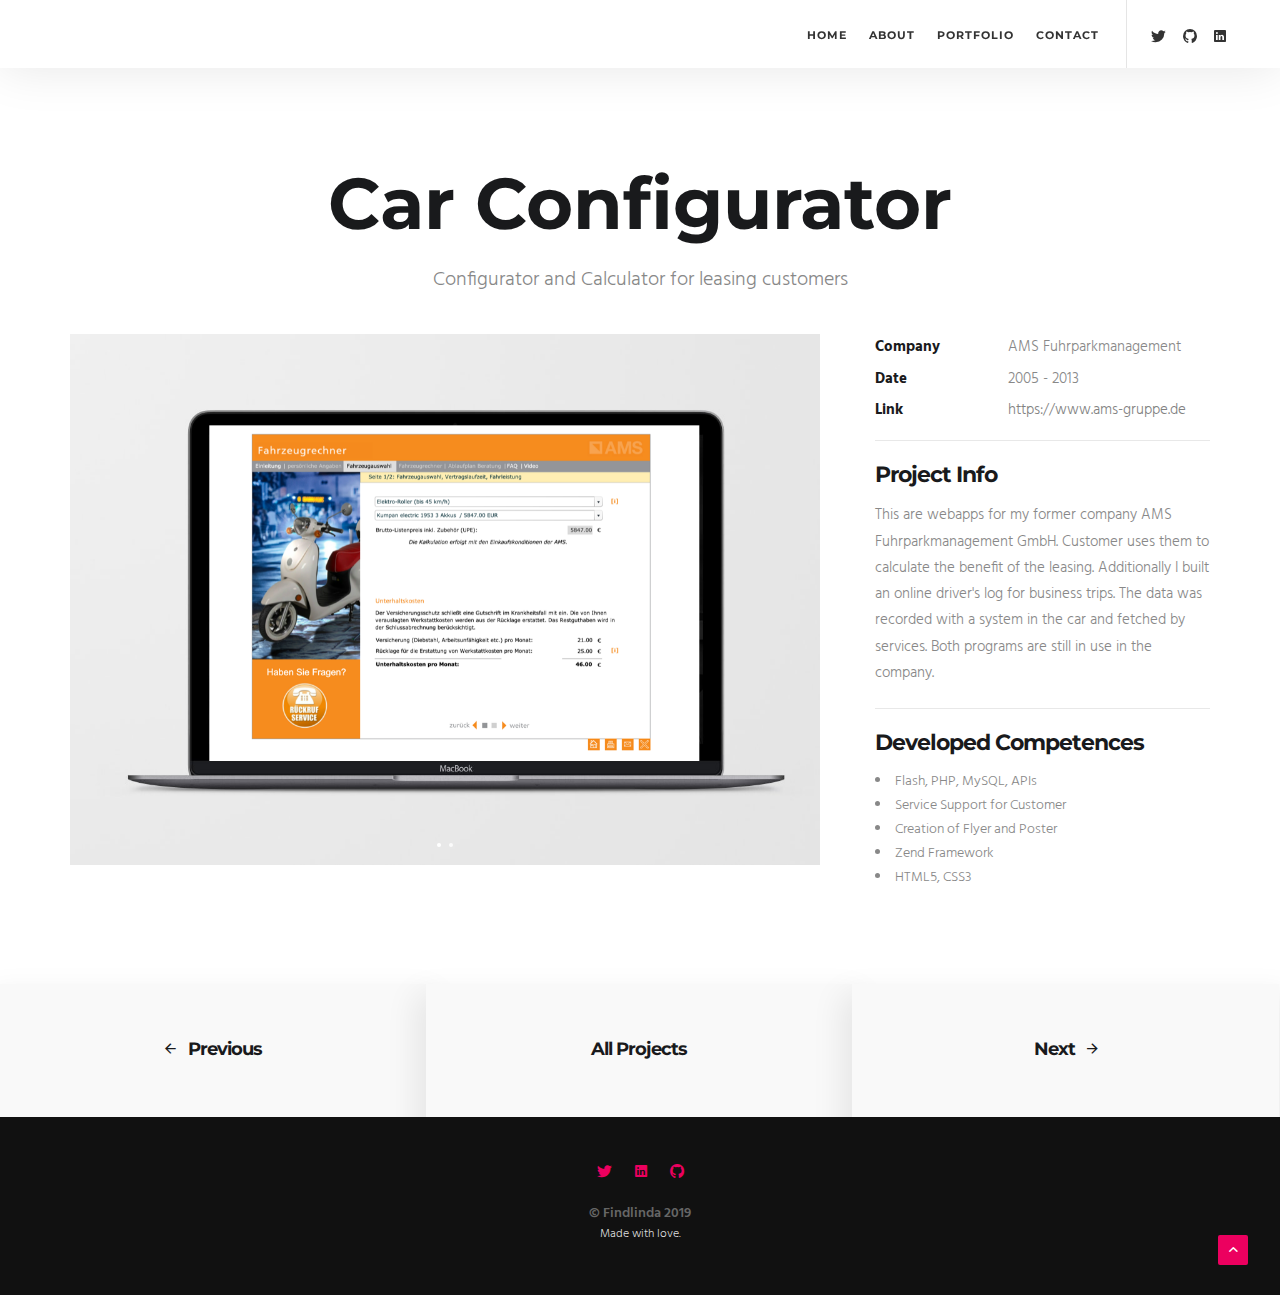
<file: project-ams.html>
<!DOCTYPE html>
<html lang="en">
    <head>
        <meta charset="utf-8">
        <title>Find-Linda - A Portfolio</title>
        <meta name="viewport" content="width=device-width, initial-scale=1">
        <link href="img/assets/favicon.png" rel="icon" type="image/png">
        <link href="css/init.css" rel="stylesheet" type="text/css">
        <link href="css/ion-icons.min.css" rel="stylesheet" type="text/css">
        <link href="css/etline-icons.min.css" rel="stylesheet" type="text/css">
        <link href="css/theme.css" rel="stylesheet" type="text/css">
        <link href="css/custom.css" rel="stylesheet" type="text/css">
        <link href="css/colors/pink.css" rel="stylesheet" type="text/css">
        <link href="http://fonts.googleapis.com/css?family=Montserrat:400,700%7CRaleway:400,100,200,300%7CHind:400,300" rel="stylesheet" type="text/css">
    </head>
    <body data-fade-in="true">

        <!-- Start Header -->
        <nav class="navbar nav-down" data-fullwidth="true" data-menu-style="light" data-animation="shrink"><!-- Styles: light, dark, transparent | Animation: hiding, shrink -->
            <div class="container">

                <div class="navbar-header">
                    <div class="container">
                    <button type="button" class="navbar-toggle collapsed" data-toggle="collapse" data-target="#navbar" aria-expanded="false" aria-controls="navbar">
                            <span class="sr-only">Toggle navigation</span>
                            <span class="icon-bar top-bar"></span>
                            <span class="icon-bar middle-bar"></span>
                            <span class="icon-bar bottom-bar"></span>
                        </button>
                     <!--a class="navbar-brand to-top" href="#">
                            <img src="img/assets/logo-light.png" class="logo-light" alt="#">
                            <img src="img/assets/logo-dark.png" class="logo-dark" alt="#">
                        </a-->    
                    </div>
                </div>

                <div id="navbar" class="navbar-collapse collapse">
                    <div class="container">
                            <ul class="nav navbar-nav menu-right">

                                    <!-- Each section must have corresponding ID ( #hero -> id="hero" ) -->
                                <li><a href="/#portfolio">Home</a></li>
                                <li><a href="/#about">About</a></li>
                                <li><a href="/#portfolio">Portfolio</a></li>
                                <li><a href="/#contact">Contact</a></li>
    
                                <li class="nav-separator"></li>
                                <li  class="nav-icon"><a href="https://twitter.com/LindaDeSol" target="_blank"><i class="ion-social-twitter"></i></a></li>
                                <li  class="nav-icon"><a href="https://github.com/lindaDeSol" target="_blank"><i class="ion-social-github"></i></a></li>
                                <li  class="nav-icon"><a href="http://www.linkedin.com/in/linda-formumm" target="_blank"><i class="ion-social-linkedin"></i></a></li>
                                
                            </ul>

                    </div>
                </div>
            </div>
        </nav>
        <!-- End Header -->

        <!-- Project -->
        <section class="pt140 pb50">
            <div class="container">
                <div class="row">

                    <div class="col-md-12 text-center">
                            <h1><strong>Car Configurator</strong></h1>
                            <p class="lead">Configurator and Calculator for leasing customers</p>
                    </div>
                    <div class="col-md-8 mt20 mb40">
                    <div class="carousel lightbox" data-autoplay="false" data-speed="4000" data-touch-drag="true" data-loop="false">
                        <div><a href="img/portfolio/ams.png"><img src="img/portfolio/ams.png" class="img-responsive width100" alt="#"></a></div>
                        <div><a href="img/portfolio/ams2.png"><img src="img/portfolio/ams2.png" class="img-responsive width100" alt="#"></a></div>
                    </div>
                    </div>

                    <!-- Sidebar -->
                    <div class="col-md-4 project-sidebar">

                            <div class="project-info">
                                    <div>
                                        <p>Company</p>
                                        <p>AMS Fuhrparkmanagement</p>
                                    </div>
                                    <div>
                                        <p>Date</p>
                                        <p>2005 - 2013</p>
                                    </div>
                                    <div>
                                        <p>Link</strong></p>
                                        <p><a href="https://www.ams-gruppe.de" target="_blank">https://www.ams-gruppe.de  </a></p>
                                    </div>
                                </div>
                        <div>
                            <h4><strong>Project Info</strong></h4>
                            <p>This are webapps for my former company AMS Fuhrparkmanagement GmbH. 
                                Customer uses them to calculate the benefit of the leasing.
                                Additionally I built an online driver's log for business trips. The data was recorded with a system in the car 
                                and fetched by services. Both programs are still in use in the company.
                            </p>
                        
                        </div>

                        <div>
                                <h4><strong>Developed Competences</strong></h4>
                                <ul class="text-list">
                                    <li>Flash, PHP, MySQL, APIs</li>
                                    <li>Service Support for Customer</li>
                                    <li>Creation of Flyer and Poster</li>
                                    <li>Zend Framework</li>
                                    <li>HTML5, CSS3</li>
                                </ul>
                        </div>

                    </div>
                    <!-- End Sidebar -->

                </div>
            </div>
        </section>
        <!-- End Project -->

        <section class="project-nav">
                <a href="project-yogavihar.html"><i class="ion-android-arrow-back"></i><h5><strong>Previous</strong></h5></a>
            <a href="/#portfolio"><h5><strong>All Projects</strong></h5></a>
            <a href="project-heilpraxis.html"><h5><strong>Next</strong></h5><i class="ion-android-arrow-forward"></i></a>
        </section>

        <!-- Start Footer -->
        <footer id="footer" class="footer style-1 dark">

                <ul>
                        <li><a href="https://twitter.com/LindaDeSol" target="_blank" class="color"><i class="ion-social-twitter"></i></a></li>
                        <li><a href="www.linkedin.com/in/linda-formumm" target="_blank" class="color"><i class="ion-social-linkedin"></i></a></li>
                        <li><a href="https://github.com/lindaDeSol" target="_blank" class="color"><i class="ion-social-github"></i></a></li>
                    </ul>
                    <strong>© Findlinda 2019</strong>
                    <p>Made with love.</p>

            <!-- Back To Top Button -->
            <span><a class="scroll-top"><i class="ion-chevron-up"></i></a></span>

        </footer>
        <!-- End Footer -->

        <script src="js/jquery.js"></script>
        <script src="js/init.js"></script>
        <script src="js/scripts.js"></script>

    </body>

    <script>
    //TODO: mit ajax Texte austauschen  aus json Datei
    </script>
</html>
</file>
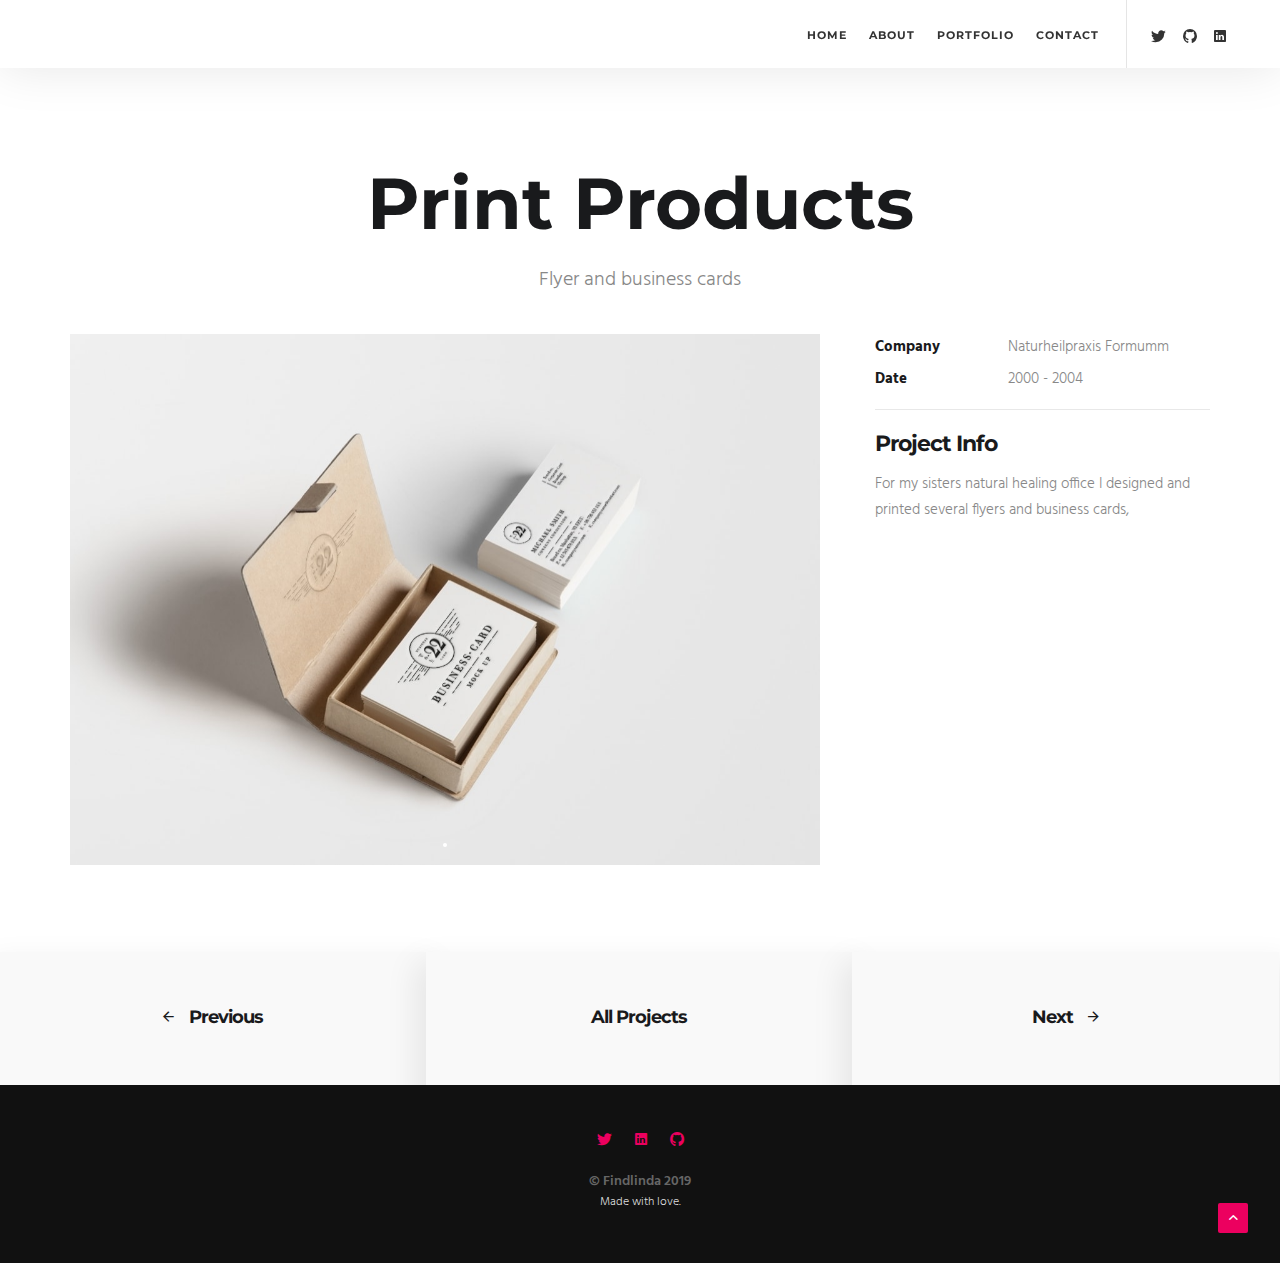
<file: project-heilpraxis.html>
<!DOCTYPE html>
<html lang="en">
  <head>
    <meta charset="utf-8" />
    <title>Find-Linda - A Portfolio</title>
    <meta name="viewport" content="width=device-width, initial-scale=1" />
    <link href="img/assets/favicon.png" rel="icon" type="image/png" />
    <link href="css/init.css" rel="stylesheet" type="text/css" />
    <link href="css/ion-icons.min.css" rel="stylesheet" type="text/css" />
    <link href="css/etline-icons.min.css" rel="stylesheet" type="text/css" />
    <link href="css/theme.css" rel="stylesheet" type="text/css" />
    <link href="css/custom.css" rel="stylesheet" type="text/css" />
    <link href="css/colors/pink.css" rel="stylesheet" type="text/css" />
    <link
      href="http://fonts.googleapis.com/css?family=Montserrat:400,700%7CRaleway:400,100,200,300%7CHind:400,300"
      rel="stylesheet"
      type="text/css"
    />
  </head>
  <body data-fade-in="true">
    <!-- Start Header -->
    <nav
      class="navbar nav-down"
      data-fullwidth="true"
      data-menu-style="light"
      data-animation="shrink"
    >
      <!-- Styles: light, dark, transparent | Animation: hiding, shrink -->
      <div class="container">
        <div class="navbar-header">
          <div class="container">
            <button
              type="button"
              class="navbar-toggle collapsed"
              data-toggle="collapse"
              data-target="#navbar"
              aria-expanded="false"
              aria-controls="navbar"
            >
              <span class="sr-only">Toggle navigation</span>
              <span class="icon-bar top-bar"></span>
              <span class="icon-bar middle-bar"></span>
              <span class="icon-bar bottom-bar"></span>
            </button>
          </div>
        </div>

        <div id="navbar" class="navbar-collapse collapse">
          <div class="container">
            <ul class="nav navbar-nav menu-right">
              <!-- Each section must have corresponding ID ( #hero -> id="hero" ) -->
              <li><a href="/#portfolio">Home</a></li>
              <li><a href="/#about">About</a></li>
              <li><a href="/#portfolio">Portfolio</a></li>
              <li><a href="/#contact">Contact</a></li>

              <li class="nav-separator"></li>
              <li class="nav-icon">
                <a href="https://twitter.com/LindaDeSol" target="_blank"
                  ><i class="ion-social-twitter"></i
                ></a>
              </li>
              <li class="nav-icon">
                <a href="https://github.com/lindaDeSol" target="_blank"
                  ><i class="ion-social-github"></i
                ></a>
              </li>
              <li class="nav-icon">
                <a
                  href="http://www.linkedin.com/in/linda-formumm"
                  target="_blank"
                  ><i class="ion-social-linkedin"></i
                ></a>
              </li>
            </ul>
          </div>
        </div>
      </div>
    </nav>
    <!-- End Header -->

    <!-- Project -->
    <section class="pt140 pb50">
      <div class="container">
        <div class="row">
          <div class="col-md-12 text-center">
            <h1><strong>Print Products</strong></h1>
            <p class="lead">Flyer and business cards</p>
          </div>

          <div class="col-md-8 mt20 mb40">
            <div
              class="carousel lightbox"
              data-autoplay="false"
              data-speed="4000"
              data-touch-drag="true"
              data-loop="false"
            >
              <div>
                <a href="img/portfolio/7.jpg"
                  ><img
                    src="img/portfolio/7.jpg"
                    class="img-responsive width100"
                    alt="#"
                /></a>
              </div>
            </div>
          </div>

          <!-- Sidebar -->
          <div class="col-md-4 project-sidebar">
            <div class="project-info">
              <div>
                <p>Company</p>
                <p>Naturheilpraxis Formumm</p>
              </div>
              <div>
                <p>Date</p>
                <p>2000 - 2004</p>
              </div>
            </div>
            <div>
              <h4><strong>Project Info</strong></h4>
              <p>
                For my sisters natural healing office I designed and printed
                several flyers and business cards,
              </p>
            </div>
          </div>
          <!-- End Sidebar -->
        </div>
      </div>
    </section>
    <!-- End Project -->

    <section class="project-nav">
      <a href="project-ams.html"
        ><i class="ion-android-arrow-back"></i>
        <h5><strong>Previous</strong></h5></a
      >
      <a href="/#portfolio"
        ><h5><strong>All Projects</strong></h5></a
      >
      <a href="project-pde.html"
        ><h5><strong>Next</strong></h5>
        <i class="ion-android-arrow-forward"></i
      ></a>
    </section>

    <!-- Start Footer -->
    <footer id="footer" class="footer style-1 dark">
      <ul>
        <li>
          <a href="https://twitter.com/LindaDeSol" target="_blank" class="color"
            ><i class="ion-social-twitter"></i
          ></a>
        </li>
        <li>
          <a
            href="www.linkedin.com/in/linda-formumm"
            target="_blank"
            class="color"
            ><i class="ion-social-linkedin"></i
          ></a>
        </li>
        <li>
          <a href="https://github.com/lindaDeSol" target="_blank" class="color"
            ><i class="ion-social-github"></i
          ></a>
        </li>
      </ul>
      <strong>© Findlinda 2019</strong>
      <p>Made with love.</p>

      <!-- Back To Top Button -->
      <span
        ><a class="scroll-top"><i class="ion-chevron-up"></i></a
      ></span>
    </footer>
    <!-- End Footer -->

    <script src="js/jquery.js"></script>
    <script src="js/init.js"></script>
    <script src="js/scripts.js"></script>
  </body>

  <script>
    //TODO: mit ajax Texte austauschen  aus json Datei
  </script>
</html>
</file>
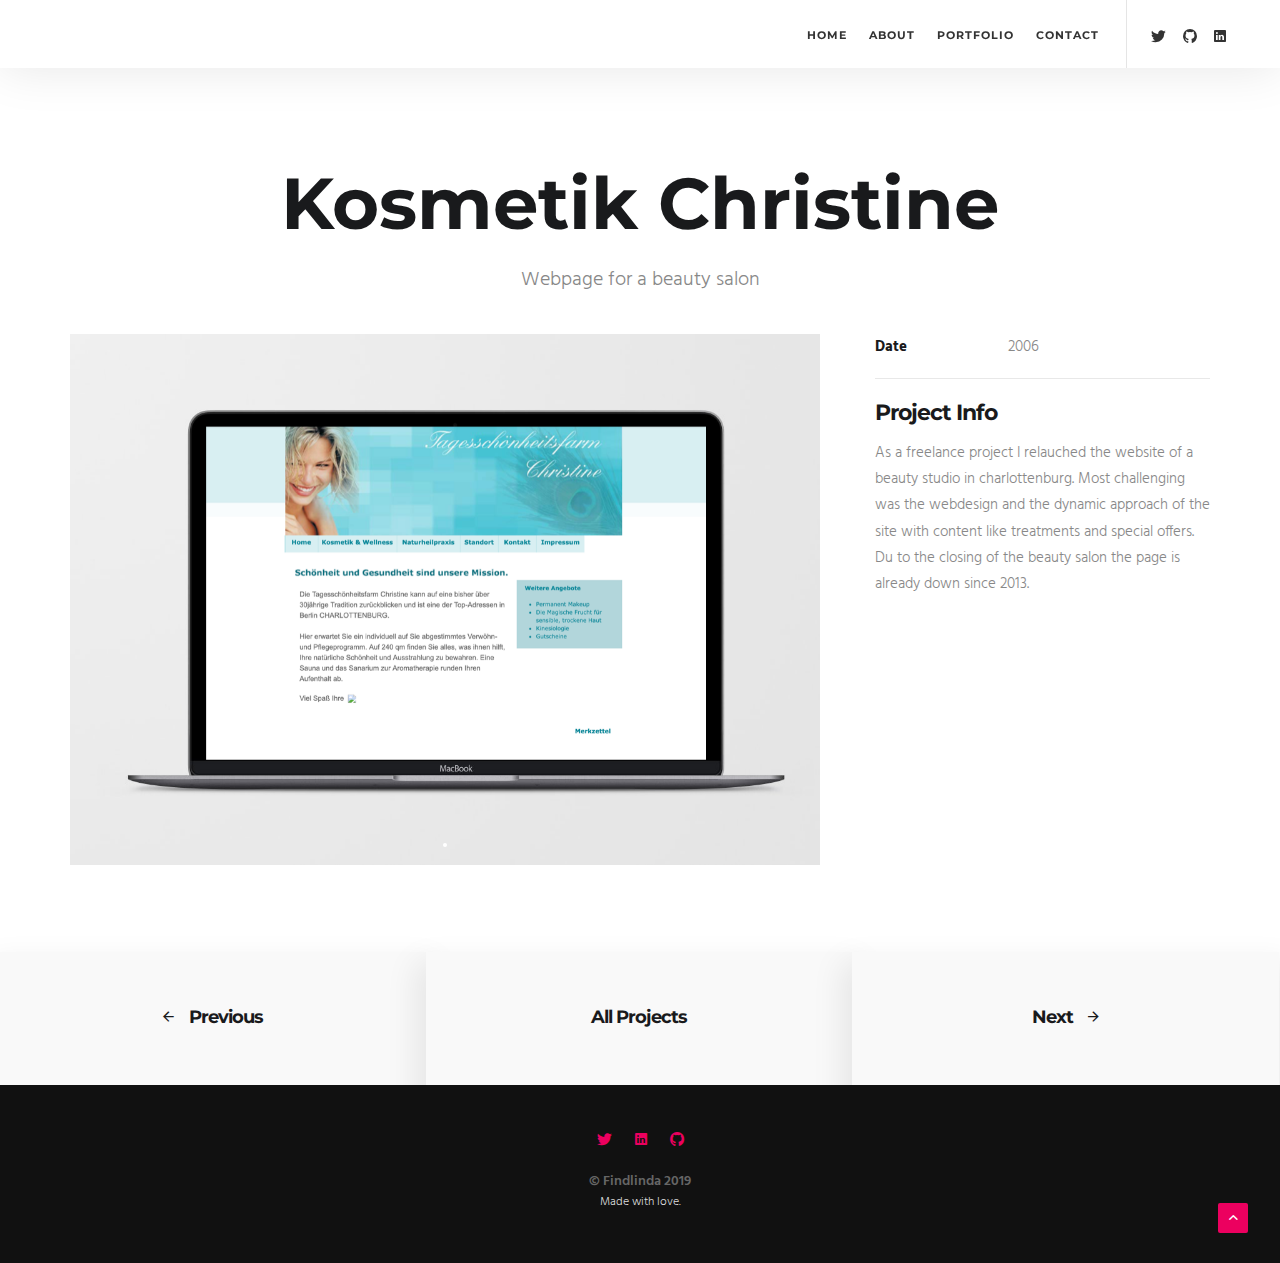
<file: project-kosmetik.html>
<!DOCTYPE html>
<html lang="en">
  <head>
    <meta charset="utf-8" />
    <title>Find-Linda - A Portfolio</title>
    <meta name="viewport" content="width=device-width, initial-scale=1" />
    <link href="img/assets/favicon.png" rel="icon" type="image/png" />
    <link href="css/init.css" rel="stylesheet" type="text/css" />
    <link href="css/ion-icons.min.css" rel="stylesheet" type="text/css" />
    <link href="css/etline-icons.min.css" rel="stylesheet" type="text/css" />
    <link href="css/theme.css" rel="stylesheet" type="text/css" />
    <link href="css/custom.css" rel="stylesheet" type="text/css" />
    <link href="css/colors/pink.css" rel="stylesheet" type="text/css" />
    <link
      href="http://fonts.googleapis.com/css?family=Montserrat:400,700%7CRaleway:400,100,200,300%7CHind:400,300"
      rel="stylesheet"
      type="text/css"
    />
  </head>
  <body data-fade-in="true">
    <!-- Start Header -->
    <nav
      class="navbar nav-down"
      data-fullwidth="true"
      data-menu-style="light"
      data-animation="shrink"
    >
      <!-- Styles: light, dark, transparent | Animation: hiding, shrink -->
      <div class="container">
        <div class="navbar-header">
          <div class="container">
            <button
              type="button"
              class="navbar-toggle collapsed"
              data-toggle="collapse"
              data-target="#navbar"
              aria-expanded="false"
              aria-controls="navbar"
            >
              <span class="sr-only">Toggle navigation</span>
              <span class="icon-bar top-bar"></span>
              <span class="icon-bar middle-bar"></span>
              <span class="icon-bar bottom-bar"></span>
            </button>
            <!--a class="navbar-brand to-top" href="#">
                            <img src="img/assets/logo-light.png" class="logo-light" alt="#">
                            <img src="img/assets/logo-dark.png" class="logo-dark" alt="#">
                        </a-->
          </div>
        </div>

        <div id="navbar" class="navbar-collapse collapse">
          <div class="container">
            <ul class="nav navbar-nav menu-right">
              <!-- Each section must have corresponding ID ( #hero -> id="hero" ) -->
              <li><a href="/#portfolio">Home</a></li>
              <li><a href="/#about">About</a></li>
              <li><a href="/#portfolio">Portfolio</a></li>
              <li><a href="/#contact">Contact</a></li>

              <li class="nav-separator"></li>
              <li class="nav-icon">
                <a href="https://twitter.com/LindaDeSol" target="_blank"
                  ><i class="ion-social-twitter"></i
                ></a>
              </li>
              <li class="nav-icon">
                <a href="https://github.com/lindaDeSol" target="_blank"
                  ><i class="ion-social-github"></i
                ></a>
              </li>
              <li class="nav-icon">
                <a
                  href="http://www.linkedin.com/in/linda-formumm"
                  target="_blank"
                  ><i class="ion-social-linkedin"></i
                ></a>
              </li>
            </ul>
          </div>
        </div>
      </div>
    </nav>
    <!-- End Header -->

    <!-- Project -->
    <section class="pt140 pb50">
      <div class="container">
        <div class="row">
          <div class="col-md-12 text-center">
            <h1><strong>Kosmetik Christine</strong></h1>
            <p class="lead">Webpage for a beauty salon</p>
          </div>
          <div class="col-md-8 mt20 mb40">
            <div
              class="carousel lightbox"
              data-autoplay="false"
              data-speed="4000"
              data-touch-drag="true"
              data-loop="false"
            >
              <div>
                <a href="img/portfolio/kosmetik.png"
                  ><img
                    src="img/portfolio/kosmetik.png"
                    class="img-responsive width100"
                    alt="#"
                /></a>
              </div>
            </div>
          </div>

          <!-- Sidebar -->
          <div class="col-md-4 project-sidebar">
            <div class="project-info">
              <div>
                <p>Date</p>
                <p>2006</p>
              </div>
            </div>
            <div>
              <h4><strong>Project Info</strong></h4>
              <p>
                    As a freelance project I relauched the website of a beauty studio in charlottenburg.
                    Most challenging was the webdesign and the dynamic approach of the site with content like treatments and special offers.
                    Du to the closing of the beauty salon the page is already down since 2013. 
              </p>
            </div>

    
          <!-- End Sidebar -->
        </div>
      </div>
    </section>
    <!-- End Project -->

    <section class="project-nav">
      <a href="project-yogavihar.html"
        ><i class="ion-android-arrow-back"></i>
        <h5><strong>Previous</strong></h5></a
      >
      <a href="/#portfolio"
        ><h5><strong>All Projects</strong></h5></a
      >
      <a href="project-heilpraxis.html"
        ><h5><strong>Next</strong></h5>
        <i class="ion-android-arrow-forward"></i
      ></a>
    </section>

    <!-- Start Footer -->
    <footer id="footer" class="footer style-1 dark">
      <ul>
        <li>
          <a href="https://twitter.com/LindaDeSol" target="_blank" class="color"
            ><i class="ion-social-twitter"></i
          ></a>
        </li>
        <li>
          <a
            href="www.linkedin.com/in/linda-formumm"
            target="_blank"
            class="color"
            ><i class="ion-social-linkedin"></i
          ></a>
        </li>
        <li>
          <a href="https://github.com/lindaDeSol" target="_blank" class="color"
            ><i class="ion-social-github"></i
          ></a>
        </li>
      </ul>
      <strong>© Findlinda 2019</strong>
      <p>Made with love.</p>

      <!-- Back To Top Button -->
      <span
        ><a class="scroll-top"><i class="ion-chevron-up"></i></a
      ></span>
    </footer>
    <!-- End Footer -->

    <script src="js/jquery.js"></script>
    <script src="js/init.js"></script>
    <script src="js/scripts.js"></script>
  </body>

  <script>
    //TODO: mit ajax Texte austauschen  aus json Datei
  </script>
</html>
</file>
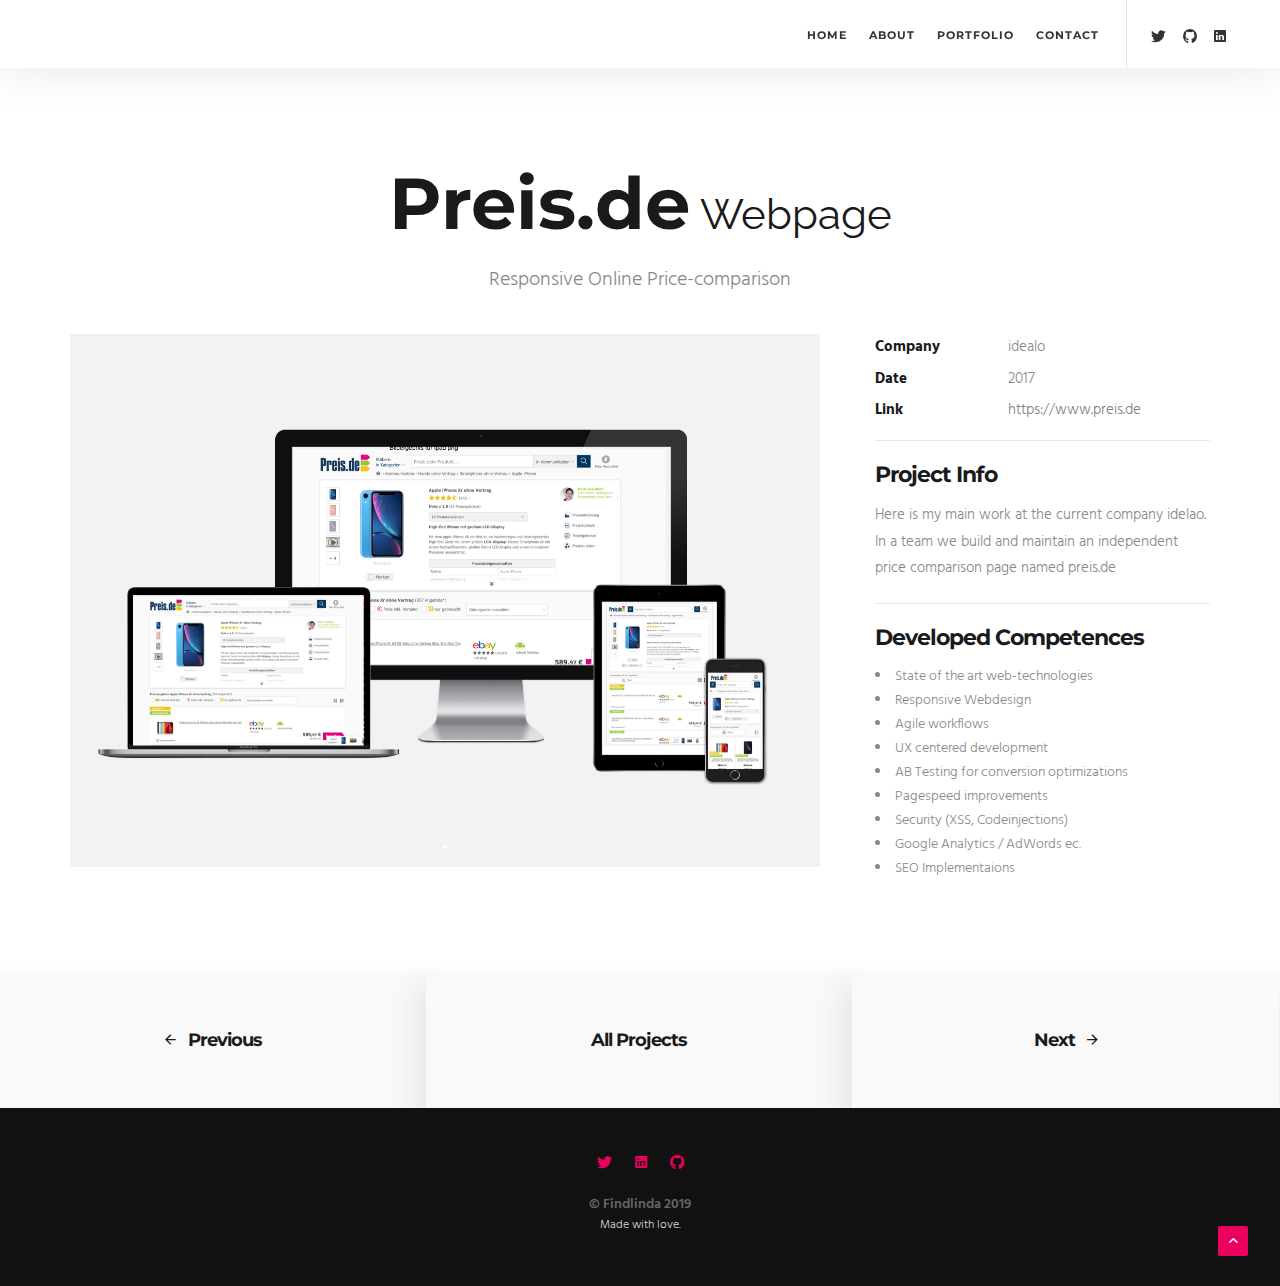
<file: project-pde.html>
<!DOCTYPE html>
<html lang="en">
    <head>
        <meta charset="utf-8">
        <title>Find-Linda - A Portfolio</title>
        <meta name="viewport" content="width=device-width, initial-scale=1">
        <link href="img/assets/favicon.png" rel="icon" type="image/png">
        <link href="css/init.css" rel="stylesheet" type="text/css">
        <link href="css/ion-icons.min.css" rel="stylesheet" type="text/css">
        <link href="css/etline-icons.min.css" rel="stylesheet" type="text/css">
        <link href="css/theme.css" rel="stylesheet" type="text/css">
        <link href="css/custom.css" rel="stylesheet" type="text/css">
        <link href="css/colors/pink.css" rel="stylesheet" type="text/css">
        <link href="http://fonts.googleapis.com/css?family=Montserrat:400,700%7CRaleway:400,100,200,300%7CHind:400,300" rel="stylesheet" type="text/css">
    </head>
    <body data-fade-in="true">

        <!-- Start Header -->
        <nav class="navbar nav-down" data-fullwidth="true" data-menu-style="light" data-animation="shrink"><!-- Styles: light, dark, transparent | Animation: hiding, shrink -->
            <div class="container">

                <div class="navbar-header">
                    <div class="container">
                    <button type="button" class="navbar-toggle collapsed" data-toggle="collapse" data-target="#navbar" aria-expanded="false" aria-controls="navbar">
                            <span class="sr-only">Toggle navigation</span>
                            <span class="icon-bar top-bar"></span>
                            <span class="icon-bar middle-bar"></span>
                            <span class="icon-bar bottom-bar"></span>
                        </button>
                     <!--a class="navbar-brand to-top" href="#">
                            <img src="img/assets/logo-light.png" class="logo-light" alt="#">
                            <img src="img/assets/logo-dark.png" class="logo-dark" alt="#">
                        </a-->    
                    </div>
                </div>

                <div id="navbar" class="navbar-collapse collapse">
                    <div class="container">
                            <ul class="nav navbar-nav menu-right">

                                    <!-- Each section must have corresponding ID ( #hero -> id="hero" ) -->
                                <li><a href="/#portfolio">Home</a></li>
                                <li><a href="/#about">About</a></li>
                                <li><a href="/#portfolio">Portfolio</a></li>
                                <li><a href="/#contact">Contact</a></li>
    
                                <li class="nav-separator"></li>
                                <li  class="nav-icon"><a href="https://twitter.com/LindaDeSol" target="_blank"><i class="ion-social-twitter"></i></a></li>
                                <li  class="nav-icon"><a href="https://github.com/lindaDeSol" target="_blank"><i class="ion-social-github"></i></a></li>
                                <li  class="nav-icon"><a href="http://www.linkedin.com/in/linda-formumm" target="_blank"><i class="ion-social-linkedin"></i></a></li>
                                
                            </ul>

                    </div>
                </div>
            </div>
        </nav>
        <!-- End Header -->

        <!-- Project -->
        <section class="pt140 pb50">
            <div class="container">
                <div class="row">

                    <div class="col-md-12 text-center">
                            <h1><strong>Preis.de</strong> Webpage</h1>
                            <p class="lead">Responsive Online Price-comparison</p>
                    </div>

                    
                    <div class="col-md-8 mt20 mb40">
                        <div class="carousel lightbox" data-autoplay="false" data-speed="4000"
                            data-touch-drag="true" data-loop="false">
                            <div><a href="img/portfolio/pde2.png"><img src="img/portfolio/pde2.png" class="img-responsive width100" alt="#"></a></div>
            
                        </div>
                    </div>

                    <!-- Sidebar -->
                    <div class="col-md-4 project-sidebar">

                            <div class="project-info">
                                    <div>
                                        <p>Company</p>
                                        <p>idealo</p>
                                    </div>
                                    <div>
                                        <p>Date</p>
                                        <p>2017</p>
                                    </div>
                                    <div>
                                        <p>Link</strong></p>
                                        <p><a href="https://www.preis.de" target="_blank">https://www.preis.de  </a></p>
                                    </div>
                                </div>
                        <div>
                            <h4><strong>Project Info</strong></h4>
                            <p>Here is my main work at the current company idelao. 
                                In a team we build and maintain an independent price comparison page named preis.de</p>
                        
                        </div>

                        <div>
                                <h4><strong>Developed Competences</strong></h4>
                                <ul class="text-list">
                                    <li>State of the art web-technologies</li>
                                    <li>Responsive Webdesign</li>
                                    <li>Agile workflows</li>
                                    <li>UX centered development</li>
                                    <li>AB Testing for conversion optimizations</li>
                                    <li>Pagespeed improvements</li>
                                    <li>Security (XSS, Codeinjections)</li>
                                    <li>Google Analytics / AdWords ec.</li>
                                    <li>SEO Implementaions</li>
                                </ul>
                        </div>

                    </div>
                    <!-- End Sidebar -->

                </div>
            </div>
        </section>
        <!-- End Project -->

        <section class="project-nav">
            <a href="project-heilpraxis.html"><i class="ion-android-arrow-back"></i><h5><strong>Previous</strong></h5></a>
            <a href="/#portfolio"><h5><strong>All Projects</strong></h5></a>
            <a href="project-yogavihar.html"><h5><strong>Next</strong></h5><i class="ion-android-arrow-forward"></i></a>
        </section>

        <!-- Start Footer -->
        <footer id="footer" class="footer style-1 dark">

            <ul>
                <li><a href="https://twitter.com/LindaDeSol" target="_blank" class="color"><i class="ion-social-twitter"></i></a></li>
                <li><a href="www.linkedin.com/in/linda-formumm" target="_blank" class="color"><i class="ion-social-linkedin"></i></a></li>
                <li><a href="https://github.com/lindaDeSol" target="_blank" class="color"><i class="ion-social-github"></i></a></li>
            </ul>
            <strong>© Findlinda 2019</strong>
            <p>Made with love.</p>
            <!-- Back To Top Button -->
            <span><a class="scroll-top"><i class="ion-chevron-up"></i></a></span>

        </footer>
        <!-- End Footer -->

        <script src="js/jquery.js"></script>
        <script src="js/init.js"></script>
        <script src="js/scripts.js"></script>

    </body>

    <script>
    //TODO: mit ajax Texte austauschen  aus json Datei
    </script>
</html>
</file>
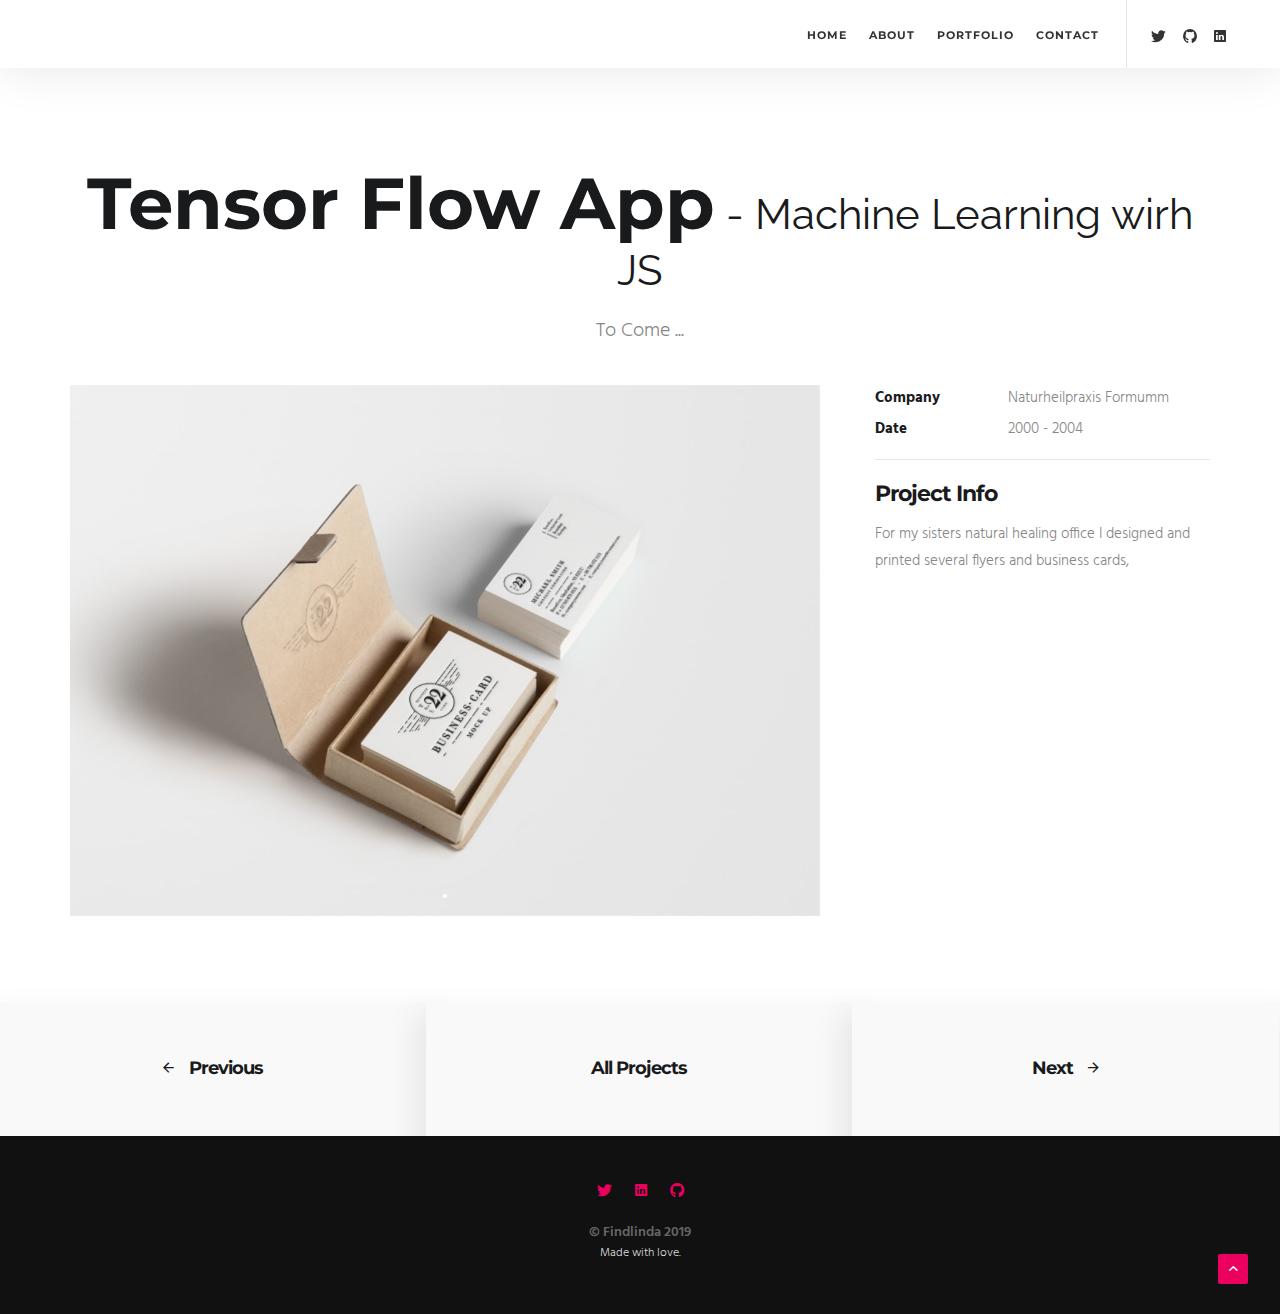
<file: project-tensor.html>
<!DOCTYPE html>
<html lang="en">
  <head>
    <meta charset="utf-8" />
    <title>Find-Linda - A Portfolio</title>
    <meta name="viewport" content="width=device-width, initial-scale=1" />
    <link href="img/assets/favicon.png" rel="icon" type="image/png" />
    <link href="css/init.css" rel="stylesheet" type="text/css" />
    <link href="css/ion-icons.min.css" rel="stylesheet" type="text/css" />
    <link href="css/etline-icons.min.css" rel="stylesheet" type="text/css" />
    <link href="css/theme.css" rel="stylesheet" type="text/css" />
    <link href="css/custom.css" rel="stylesheet" type="text/css" />
    <link href="css/colors/pink.css" rel="stylesheet" type="text/css" />
    <link
      href="http://fonts.googleapis.com/css?family=Montserrat:400,700%7CRaleway:400,100,200,300%7CHind:400,300"
      rel="stylesheet"
      type="text/css"
    />
  </head>
  <body data-fade-in="true">
    <!-- Start Header -->
    <nav
      class="navbar nav-down"
      data-fullwidth="true"
      data-menu-style="light"
      data-animation="shrink"
    >
      <!-- Styles: light, dark, transparent | Animation: hiding, shrink -->
      <div class="container">
        <div class="navbar-header">
          <div class="container">
            <button
              type="button"
              class="navbar-toggle collapsed"
              data-toggle="collapse"
              data-target="#navbar"
              aria-expanded="false"
              aria-controls="navbar"
            >
              <span class="sr-only">Toggle navigation</span>
              <span class="icon-bar top-bar"></span>
              <span class="icon-bar middle-bar"></span>
              <span class="icon-bar bottom-bar"></span>
            </button>
          </div>
        </div>

        <div id="navbar" class="navbar-collapse collapse">
          <div class="container">
            <ul class="nav navbar-nav menu-right">
              <!-- Each section must have corresponding ID ( #hero -> id="hero" ) -->
              <li><a href="/#portfolio">Home</a></li>
              <li><a href="/#about">About</a></li>
              <li><a href="/#portfolio">Portfolio</a></li>
              <li><a href="/#contact">Contact</a></li>

              <li class="nav-separator"></li>
              <li class="nav-icon">
                <a href="https://twitter.com/LindaDeSol" target="_blank"
                  ><i class="ion-social-twitter"></i
                ></a>
              </li>
              <li class="nav-icon">
                <a href="https://github.com/lindaDeSol" target="_blank"
                  ><i class="ion-social-github"></i
                ></a>
              </li>
              <li class="nav-icon">
                <a
                  href="http://www.linkedin.com/in/linda-formumm"
                  target="_blank"
                  ><i class="ion-social-linkedin"></i
                ></a>
              </li>
            </ul>
          </div>
        </div>
      </div>
    </nav>
    <!-- End Header -->

    <!-- Project -->
    <section class="pt140 pb50">
      <div class="container">
        <div class="row">
          <div class="col-md-12 text-center">
            <h1><strong>Tensor Flow App</strong> - Machine Learning wirh JS</h1>
            <p class="lead">To Come ...</p>
          </div>

          <div class="col-md-8 mt20 mb40">
            <div
              class="carousel lightbox"
              data-autoplay="false"
              data-speed="4000"
              data-touch-drag="true"
              data-loop="false"
            >
              <div>
                <a href="img/portfolio/7.jpg"
                  ><img
                    src="img/portfolio/7.jpg"
                    class="img-responsive width100"
                    alt="#"
                /></a>
              </div>
            </div>
          </div>

          <!-- Sidebar -->
          <div class="col-md-4 project-sidebar">
            <div class="project-info">
              <div>
                <p>Company</p>
                <p>Naturheilpraxis Formumm</p>
              </div>
              <div>
                <p>Date</p>
                <p>2000 - 2004</p>
              </div>
            </div>
            <div>
              <h4><strong>Project Info</strong></h4>
              <p>
                For my sisters natural healing office I designed and printed
                several flyers and business cards,
              </p>
            </div>
          </div>
          <!-- End Sidebar -->
        </div>
      </div>
    </section>
    <!-- End Project -->

    <section class="project-nav">
      <a href="project-ams.html"
        ><i class="ion-android-arrow-back"></i>
        <h5><strong>Previous</strong></h5></a
      >
      <a href="/#portfolio"
        ><h5><strong>All Projects</strong></h5></a
      >
      <a href="project-pde.html"
        ><h5><strong>Next</strong></h5>
        <i class="ion-android-arrow-forward"></i
      ></a>
    </section>

    <!-- Start Footer -->
    <footer id="footer" class="footer style-1 dark">
      <ul>
        <li>
          <a href="https://twitter.com/LindaDeSol" target="_blank" class="color"
            ><i class="ion-social-twitter"></i
          ></a>
        </li>
        <li>
          <a
            href="www.linkedin.com/in/linda-formumm"
            target="_blank"
            class="color"
            ><i class="ion-social-linkedin"></i
          ></a>
        </li>
        <li>
          <a href="https://github.com/lindaDeSol" target="_blank" class="color"
            ><i class="ion-social-github"></i
          ></a>
        </li>
      </ul>
      <strong>© Findlinda 2019</strong>
      <p>Made with love.</p>

      <!-- Back To Top Button -->
      <span
        ><a class="scroll-top"><i class="ion-chevron-up"></i></a
      ></span>
    </footer>
    <!-- End Footer -->

    <script src="js/jquery.js"></script>
    <script src="js/init.js"></script>
    <script src="js/scripts.js"></script>
  </body>

  <script>
    //TODO: mit ajax Texte austauschen  aus json Datei
  </script>
</html>
</file>
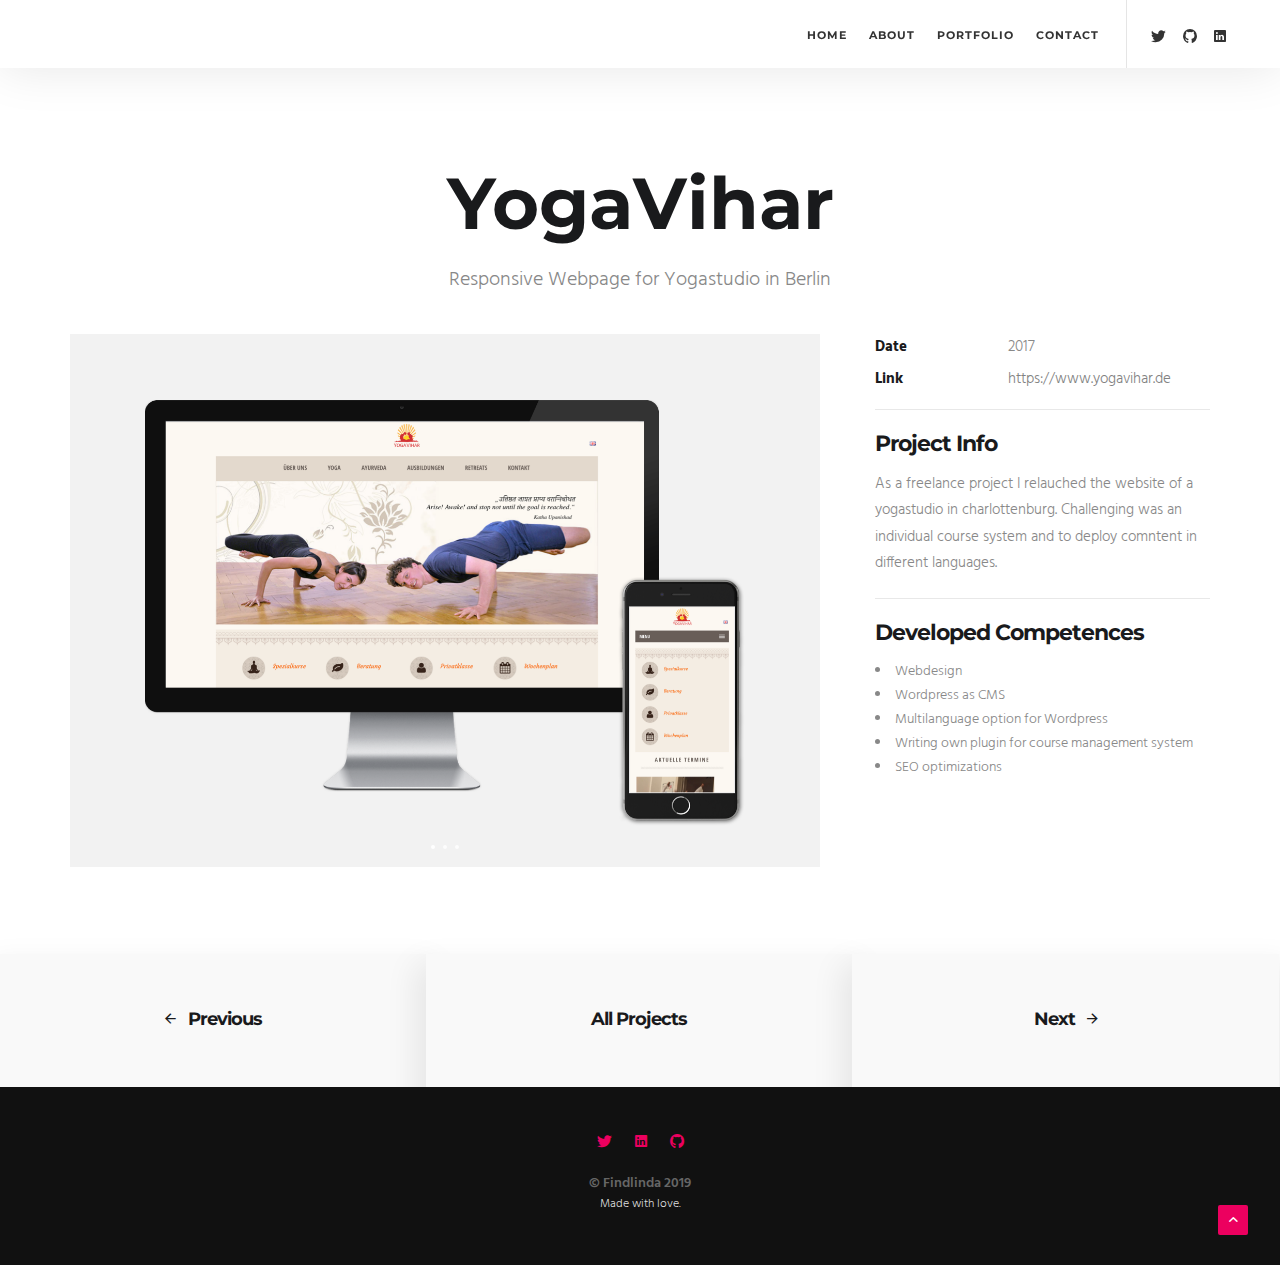
<file: project-yogavihar.html>
<!DOCTYPE html>
<html lang="en">
    <head>
        <meta charset="utf-8">
        <title>Find-Linda - A Portfolio</title>
        <meta name="viewport" content="width=device-width, initial-scale=1">
        <link href="img/assets/favicon.png" rel="icon" type="image/png">
        <link href="css/init.css" rel="stylesheet" type="text/css">
        <link href="css/ion-icons.min.css" rel="stylesheet" type="text/css">
        <link href="css/etline-icons.min.css" rel="stylesheet" type="text/css">
        <link href="css/theme.css" rel="stylesheet" type="text/css">
        <link href="css/custom.css" rel="stylesheet" type="text/css">
        <link href="css/colors/pink.css" rel="stylesheet" type="text/css">
        <link href="http://fonts.googleapis.com/css?family=Montserrat:400,700%7CRaleway:400,100,200,300%7CHind:400,300" rel="stylesheet" type="text/css">
    </head>
    <body data-fade-in="true">

        <!-- Start Header -->
        <nav class="navbar nav-down" data-fullwidth="true" data-menu-style="light" data-animation="shrink"><!-- Styles: light, dark, transparent | Animation: hiding, shrink -->
            <div class="container">

                <div class="navbar-header">
                    <div class="container">
                    <button type="button" class="navbar-toggle collapsed" data-toggle="collapse" data-target="#navbar" aria-expanded="false" aria-controls="navbar">
                            <span class="sr-only">Toggle navigation</span>
                            <span class="icon-bar top-bar"></span>
                            <span class="icon-bar middle-bar"></span>
                            <span class="icon-bar bottom-bar"></span>
                        </button>
                     <!--a class="navbar-brand to-top" href="#">
                            <img src="img/assets/logo-light.png" class="logo-light" alt="#">
                            <img src="img/assets/logo-dark.png" class="logo-dark" alt="#">
                        </a-->    
                    </div>
                </div>

                <div id="navbar" class="navbar-collapse collapse">
                    <div class="container">
                            <ul class="nav navbar-nav menu-right">

                                    <!-- Each section must have corresponding ID ( #hero -> id="hero" ) -->
                                <li><a href="/#portfolio">Home</a></li>
                                <li><a href="/#about">About</a></li>
                                <li><a href="/#portfolio">Portfolio</a></li>
                                <li><a href="/#contact">Contact</a></li>
    
                                <li class="nav-separator"></li>
                                <li  class="nav-icon"><a href="https://twitter.com/LindaDeSol" target="_blank"><i class="ion-social-twitter"></i></a></li>
                                <li  class="nav-icon"><a href="https://github.com/lindaDeSol" target="_blank"><i class="ion-social-github"></i></a></li>
                                <li  class="nav-icon"><a href="http://www.linkedin.com/in/linda-formumm" target="_blank"><i class="ion-social-linkedin"></i></a></li>
                                
                            </ul>

                    </div>
                </div>
            </div>
        </nav>
        <!-- End Header -->

        <!-- Project -->
        <section class="pt140 pb50">
            <div class="container">
                <div class="row">

                    <div class="col-md-12 text-center">
                        <h1><strong>YogaVihar</strong></h1>
                        <p class="lead">Responsive Webpage for Yogastudio in Berlin</p>
                    </div>

                    <div class="col-md-8 mt20 mb40">
                            <div class="carousel lightbox" data-autoplay="false" data-speed="4000" data-touch-drag="true" data-loop="false">
                                <div><a href="img/portfolio/yogavihar.png"><img src="img/portfolio/yogavihar.png" class="img-responsive width100" alt="#"></a></div>
                                <div><a href="img/portfolio/yogavihar2.png"><img src="img/portfolio/yogavihar2.png" class="img-responsive width100" alt="#"></a></div>
                                <div><a href="img/portfolio/yogavihar3.png"><img src="img/portfolio/yogavihar3.png" class="img-responsive width100" alt="#"></a></div>
                            </div>
                        </div>

                    <!-- Sidebar -->
                    <div class="col-md-4 project-sidebar">

                            <div class="project-info">
                                    <div>
                                        <p>Date</p>
                                        <p>2017</p>
                                    </div>
                                    <div>
                                        <p>Link</strong></p>
                                        <p><a href="https://www.yogavihar.de" target="_blank">https://www.yogavihar.de  </a></p>
                                    </div>
                                </div>
                        <div>
                            <h4><strong>Project Info</strong></h4>
                            <p>
                                As a freelance project I relauched the website of a yogastudio in charlottenburg.
                                Challenging was an individual course system and to deploy comntent in different languages. 
                            </p>
                        </div>

                        <div>
                                <h4><strong>Developed Competences</strong></h4>
                                <ul class="text-list">
                                    <li>Webdesign</li>
                                    <li>Wordpress as CMS</li>
                                    <li>Multilanguage option for Wordpress</li>
                                    <li>Writing own plugin for course management system</li>
                                    <li>SEO optimizations</li>
                                </ul>
                        </div>

                    </div>
                    <!-- End Sidebar -->

                </div>
            </div>
        </section>
        <!-- End Project -->

        <section class="project-nav">
            <a href="project-pde.html"><i class="ion-android-arrow-back"></i><h5><strong>Previous</strong></h5></a>
            <a href="/#portfolio"><h5><strong>All Projects</strong></h5></a>
            <a href="project-ams.html"><h5><strong>Next</strong></h5><i class="ion-android-arrow-forward"></i></a>
        </section>

        <!-- Start Footer -->
        <footer id="footer" class="footer style-1 dark">

                <ul>
                        <li><a href="https://twitter.com/LindaDeSol" target="_blank" class="color"><i class="ion-social-twitter"></i></a></li>
                        <li><a href="www.linkedin.com/in/linda-formumm" target="_blank" class="color"><i class="ion-social-linkedin"></i></a></li>
                        <li><a href="https://github.com/lindaDeSol" target="_blank" class="color"><i class="ion-social-github"></i></a></li>
                    </ul>
                    <strong>© Findlinda 2019</strong>
                    <p>Made with love.</p>

            <!-- Back To Top Button -->
            <span><a class="scroll-top"><i class="ion-chevron-up"></i></a></span>

        </footer>
        <!-- End Footer -->

        <script src="js/jquery.js"></script>
        <script src="js/init.js"></script>
        <script src="js/scripts.js"></script>

    </body>

    <script>
    //TODO: mit ajax Texte austauschen  aus json Datei
    </script>
</html>
</file>
<file: css/theme.css>
/*////////////////////////////////////////
// . General
// . Heros
// . Buttons
// . Icon Features
// . Progress Bars
// . Team
// . Video Embeds
// . Fun Facts
// . Quote Slider
// . Portfolio
// . Testimonials
// . Clients
// . Contact Info
// . Pricing Lists
// . Tabs
// . Overlay
// . Contact Form
// . Google Maps
// . Blog
// . Footer
// . Header
// . Elements
// . Spacing
///////////////////////////////////////*/

/*////////////////////////////////////////
// General
///////////////////////////////////////*/
html,
body {
  -moz-osx-font-smoothing: grayscale;
  -webkit-font-smoothing: antialiased;
  -moz-font-smoothing: antialiased;
}
body {
  font-family: "Hind", sans-serif;
  color: #666;
  font-weight: 400;
}
::selection {
  background: rgba(0, 0, 0, 0.16);
}
::-moz-selection {
  background: rgba(0, 0, 0, 0.16);
}
a {
  color: #828282;
  -webkit-transition: color 0.3s;
  -moz-transition: color 0.3s;
  transition: color 0.3s, opacity 0.5s;
}
a:hover {
  cursor: pointer;
}
[data-fade-in="true"] {
  -moz-animation: fadein 1s;
  -webkit-animation: fadein 1s;
  -o-animation: fadein 1s;
  animation: fadein 1s;
}
@keyframes fadein {
  from {
    opacity: 0;
  }
  to {
    opacity: 1;
  }
}
@-moz-keyframes fadein {
  from {
    opacity: 0;
  }
  to {
    opacity: 1;
  }
}
@-webkit-keyframes fadein {
  from {
    opacity: 0;
  }
  to {
    opacity: 1;
  }
}
@-o-keyframes fadein {
  from {
    opacity: 0;
  }
  to {
    opacity: 1;
  }
}

div.table-title {
  display: block;
  margin: auto;
  max-width: 600px;
  padding: 5px;
  width: 100%;
}

.table-title h3 {
  color: #fafafa;
  font-size: 30px;
  font-weight: 400;
  font-style: normal;
  text-shadow: -1px -1px 1px rgba(0, 0, 0, 0.1);
  text-transform: uppercase;
}
table.fullwidth {
  width: 100%;
}

/*** Table Styles **/

.table-fill {
  background: white;
  border-radius: 3px;
  border-collapse: collapse;
  height: 320px;
  margin: auto;
  max-width: 600px;
  padding: 5px;
  width: 100%;
  box-shadow: 0 5px 10px rgba(0, 0, 0, 0.1);
  animation: float 5s infinite;
}

th {
  color: #d5dde5;
  background: #1b1e24;
  border-bottom: 4px solid #9ea7af;
  border-right: 1px solid #343a45;
  font-size: 23px;
  font-weight: 100;
  padding: 24px;
  text-align: left;
  text-shadow: 0 1px 1px rgba(0, 0, 0, 0.1);
  vertical-align: middle;
}

th:first-child {
  border-top-left-radius: 3px;
}

th:last-child {
  border-top-right-radius: 3px;
  border-right: none;
}

tr {
  border-top: 1px solid #c1c3d1;
  border-bottom: 1px solid #c1c3d1;
  color: #666b85;
  font-size: 16px;
  font-weight: normal;
  text-shadow: 0 1px 1px rgba(256, 256, 256, 0.1);
}

tr:hover td {
  background: #4e5066;
  color: #ffffff;
  border-top: 1px solid #22262e;
  border-bottom: 1px solid #22262e;
}

tr:first-child {
  border-top: none;
}

tr:last-child {
  border-bottom: none;
}

tr:nth-child(odd) td {
  background: #ebebeb;
}

tr:nth-child(odd):hover td {
  background: #4e5066;
}

tr:last-child td:first-child {
  border-bottom-left-radius: 3px;
}

tr:last-child td:last-child {
  border-bottom-right-radius: 3px;
}

td {
  background: #ffffff;
  padding: 20px;
  text-align: left;
  vertical-align: middle;
  font-weight: 300;
  font-size: 18px;
  text-shadow: -1px -1px 1px rgba(0, 0, 0, 0.1);
  border-right: 1px solid #c1c3d1;
}

td:last-child {
  border-right: 0px;
}

th.text-left {
  text-align: left;
}

th.text-center {
  text-align: center;
}

th.text-right {
  text-align: right;
}

td.text-left {
  text-align: left;
}

td.text-center {
  text-align: center;
}

td.text-right {
  text-align: right;
}

/* Preloader */
.pre-loader {
  background-color: #fff;
  width: 100%;
  height: 100%;
  position: fixed;
  top: 0;
  left: 0;
  z-index: 1000000000;
  z-index: 99999999;
  opacity: 1;
  -webkit-transition: opacity 0.3s;
  -moz-transition: opacity 0.3s;
  transition: opacity 0.3s;
}
.pre-loader div {
  position: absolute;
  top: 50%;
  margin: 0 auto;
  position: relative;
  text-indent: -9999em;

  top: 50%;
  height: 50px;
  width: 50px;
  position: relative;
  margin: -25px auto 0 auto;
  display: block;

  border-top: 2px solid rgba(0, 0, 0, 0.2);
  border-right: 2px solid rgba(0, 0, 0, 0.2);
  border-bottom: 2px solid rgba(0, 0, 0, 0.2);
  border-left: 2px solid #111;

  -webkit-transform: translateZ(0);
  -ms-transform: translateZ(0);
  transform: translateY(50%);
  -webkit-animation: load9 1.1s infinite linear;
  animation: load9 1.1s infinite linear;
}
.pre-loader div,
.pre-loader div:after {
  border-radius: 50%;
  width: 40px;
  height: 40px;
}
@-webkit-keyframes load9 {
  0% {
    -webkit-transform: rotate(0deg);
    transform: rotate(0deg);
  }
  100% {
    -webkit-transform: rotate(360deg);
    transform: rotate(360deg);
  }
}
@keyframes load9 {
  0% {
    -webkit-transform: rotate(0deg);
    transform: rotate(0deg);
  }
  100% {
    -webkit-transform: rotate(360deg);
    transform: rotate(360deg);
  }
}

/*////////////////////////////////////////
// Typography
///////////////////////////////////////*/
h1,
h2,
h3,
h4,
h5,
h6 {
  font-family: "Raleway", sans-serif;
  color: #191a1c;
  font-weight: 200;
}
h1 strong,
h2 strong,
h3 strong,
h4 strong,
h5 strong,
h6 strong,
a strong,
.bold,
.connected-icons li a h5 {
  font-family: "Montserrat", sans-serif;
  font-weight: 700;
}
h1 {
  font-size: 42px;
  font-weight: 400;
  margin: 20px 0;
  line-height: 1.2;
}
h1 strong {
  font-size: 72px;
}
h2 {
  font-size: 50px;
  font-weight: 200;
  line-height: 1;
  letter-spacing: -0.05em;
}
h3 {
  font-weight: 200;
  font-size: 30px;
  letter-spacing: -1px;
}
h4 {
  font-size: 20px;
  font-weight: 300;
  letter-spacing: 0px;
}
h4 strong {
  font-size: 22px;
  letter-spacing: -1px;
}
h5 {
  font-size: 16px;
  letter-spacing: 0;
  line-height: 1.2;
}
h5 strong {
  font-size: 18px;
  letter-spacing: -1px;
}
h6 {
  font-size: 13px;
  letter-spacing: 0;
}
p {
  font-size: 15px;
  line-height: 1.75;
  font-weight: 300;
  color: #888;
}
[data-overlay-dark] p {
  font-weight: 400;
}
.lead {
  font-size: 20px;
  font-weight: 300;
  line-height: 1.4;
}
[data-overlay-dark] p.lead {
  font-weight: 300;
}

@media all and (max-width: 992px) {
  h1 {
    font-size: 50px;
  }
  h1 strong {
    font-size: 56px;
  }
  h2 {
    font-size: 40px;
  }
  h2 strong {
    font-size: 46px;
  }
}
@media all and (max-width: 768px) {
  h1 {
    font-size: 36px;
  }
  h1 strong {
    font-size: 42px;
  }
  h2 {
    font-size: 30px;
  }
  h2 strong {
    font-size: 36px;
  }
}
p,
ul,
ol,
pre,
table,
blockquote {
  margin-bottom: 10px;
}
ul,
ol {
  list-style: none;
  padding-left: 0;
}
ul.bullets {
  list-style: inside;
}
blockquote {
  font-size: 18px;
  line-height: 1.7;
  font-style: italic;
  padding: 10px 20px;
  margin-top: 40px;
  margin-bottom: 40px;
  color: #999;
  border-left: 2px solid;
}
strong {
  font-weight: 600;
}
hr {
  margin: 0;
  border-color: #f4f4f4;
}
a:hover,
a:focus,
a:active {
  text-decoration: none;
  outline: none;
}
/* Icon Sizes */
.size-12x {
  font-size: 12em !important;
}
.size-8x {
  font-size: 8em !important;
}
.size-7x {
  font-size: 7em !important;
}
.size-6x {
  font-size: 6em !important;
}
.size-5x {
  font-size: 5em !important;
}
.size-4x {
  font-size: 4em !important;
}
.size-3x {
  font-size: 3em !important;
}
.size-2x {
  font-size: 2.5em !important;
}
.size-1x {
  font-size: 1.5em !important;
}

/*////////////////////////////////////////
// Heros
///////////////////////////////////////*/
.hero-fullscreen {
  position: relative;
  height: 100vh;
  padding: 114px 0;
  overflow: hidden;
}
.hero-fullscreen .container {
  z-index: 2;
}
.hero-fullscreen .container {
  position: relative;
  padding-top: 60px;
  top: 50%;
  transform: translateY(-50%);
  -moz-transform: translateY(-50%);
  -webkit-transform: translateY(-50%);
}
@media all and (max-width: 992px) {
  .hero-fullscreen {
    height: auto;
  }
  .hero-fullscreen .container {
    padding-top: 0;
    top: 0;
    transform: none;
    -moz-transform: none;
    -webkit-transform: none;
  }
}
/* Hero Fullwidth */
.hero-fullwidth {
  position: relative;
  height: auto;
  padding: 100px 0;
  overflow: hidden;
}
.hero-fullwidth .container {
  padding-top: 60px;
  z-index: 2;
}
.hero-fullwidth.parallax > .background-image {
  height: 100%;
  top: 0;
}
@media all and (max-width: 992px) {
  .hero-fullwidth .container {
    padding-top: 0;
  }
}
/* Hero Slider */
.hero-slider {
  position: relative;
  top: 0;
  background-color: #191a1c;
  z-index: 1;
}
.parallax .slide {
  position: relative;
  z-index: 1;
}
@media all and (min-width: 992px) {
  .hero-slider,
  .hero-slider .owl-stage-outer,
  .hero-slider .owl-wrapper-outer,
  .hero-slider .owl-height,
  .hero-slider .owl-stage,
  .hero-slider .owl-wrapper,
  .hero-slider .owl-item {
    height: 100% !important;
  }
}
.hero-slider .slide {
  position: relative;
  height: 100%;
}
.owl-item .appear {
  opacity: 0;
  padding: 114px 40px;

  -webkit-transform: translateY(60px);
  -moz-transform: translateY(60px);
  transform: translateY(60px);

  -webkit-transition: transform 0.5s, opacity 0.5s;
  -moz-transition: transform 0.5s, opacity 0.5s;
  -o-transition: transform 0.5s, opacity 0.5s;
  -ms-transition: transform 0.5s, opacity 0.5s;
  transition: transform 0.5s, opacity 0.5s;

  -webkit-transition-delay: 0.5s;
  -moz-transition-delay: 0.5s;
  transition-delay: 0.5s;
}
.owl-item.active .appear {
  opacity: 1;
  -webkit-transform: translateY(0);
  -moz-transform: translateY(0);
  transform: translateY(0);
}
.hero-slider .owl-item img {
  display: none;
}
.slider-fullwidth {
  padding: 0;
}
.slider-fullwidth .owl-prev,
.slider-fullwidth .owl-next {
  margin-top: 22px;
}
/* Hero Video */
#vossen-youtube {
  position: absolute;
  overflow: hidden;
  background-color: #0f1112;
  top: 50%;
  left: 50% !important;
  z-index: 0;
  -webkit-transform: translate3d(-50%, -50%, 0);
  -ms-transform: translate3d(-50%, -50%, 0);
  -moz-transform: translate3d(-50%, -50%, 0);
  -o-transform: translate3d(-50%, -50%, 0);
  transform: translate3d(-50%, -50%, 0);
}
#play-toggle,
#mute-toggle {
  font-size: 23px;
  position: absolute;
  z-index: 1;
  bottom: 20px;
  padding: 1px;
  line-height: 10px;
  opacity: 0.3;
}
#mute-toggle {
  left: 66px;
  bottom: 19px;
}
#play-toggle {
  left: 36px;
  font-size: 20px;
}
[data-overlay-dark] #mute-toggle,
[data-overlay-dark] #play-toggle,
[data-overlay-color] #mute-toggle,
[data-overlay-color] #play-toggle {
  color: #fff;
}
[data-overlay-light] #mute-toggle,
[data-overlay-light] #play-toggle {
  color: #111;
}
.vossen-video {
  min-width: 100%;
  min-height: 100%;
  width: auto;
  height: auto;
  position: absolute;
  overflow: hidden;
  background-color: #0f1112;
  top: 50%;
  left: 50% !important;
  z-index: 0;
  -webkit-transform: translate3d(-50%, -50%, 0);
  -moz-transform: translate3d(-50%, -50%, 0);
  transform: translate3d(-50%, -50%, 0);
}
@media (max-width: 992px) {
  .vossen-video {
    display: none;
  }
}
/*Owl Controls*/
.owl-controls {
  margin-top: 0;
}
.owl-dot {
  display: inline-block;
  padding: 6px 2px;
  position: relative;
}
.owl-dots {
  text-align: center;
}
.owl-theme .owl-controls .owl-dot span {
  width: 4px;
  height: 4px;
  margin: 2px 2px;
  display: block;
  background: rgba(255, 255, 255, 0.8);
  position: relative;
  z-index: 1000 !important;
  -webkit-border-radius: 4px;
  -moz-border-radius: 4px;
  border-radius: 4px;
  box-shadow: none;
  -webkit-transition: background 0.27s;
  -moz-transition: background 0.27s;
  -o-transition: background 0.27s;
  -ms-transition: background 0.27s;
  transition: background 0.27s;
}
[data-overlay-dark] .owl-theme .owl-controls .owl-dot span,
[data-overlay-color] .owl-theme .owl-controls .owl-dot span {
  background: rgba(255, 255, 255, 0.3);
}
.owl-theme .owl-controls .owl-dot.active span,
[data-overlay-dark] .owl-theme .owl-controls .owl-dot.active span,
[data-overlay-color] .owl-theme .owl-controls .owl-dot.active span {
  background: rgba(255, 255, 255, 1);
}
.dark-pagination.owl-theme .owl-controls .owl-dot span,
[data-overlay-light] .owl-theme .owl-controls .owl-dot span {
  background: rgba(0, 0, 0, 0.3);
}
.dark-pagination.owl-theme .owl-controls .owl-dot.active span,
[data-overlay-light] .owl-theme .owl-controls .owl-dot.active span {
  background: rgba(0, 0, 0, 0.8);
}
.owl-theme .owl-controls .owl-nav div {
  position: absolute;
  color: #fff;
  display: inline-block;
  padding: 20px;
  font-size: 42px;
  border-radius: 0;
  background: transparent;
  opacity: 0;
  -webkit-transition: opacity 0.3s, margin 0.3s;
  -moz-transition: opacity 0.3s, margin 0.3s;
  -o-transition: opacity 0.3s, margin 0.3s;
  -ms-transition: opacity 0.3s, margin 0.3s;
  transition: opacity 0.3s, margin 0.3s;
}
.owl-theme:hover .owl-controls .owl-nav div {
  opacity: 1;
}
.owl-prev {
  margin-left: 40px;
}
.owl-next {
  margin-right: 40px;
}
.owl-theme:hover .owl-prev {
  margin-left: 0;
}
.owl-theme:hover .owl-next {
  margin-right: 0;
}
.owl-theme .owl-controls .owl-nav div.owl-prev:hover,
.owl-theme .owl-controls .owl-nav div.owl-next:hover {
  opacity: 0.7;
}
.owl-theme .owl-controls .owl-nav .owl-prev {
  left: 0;
  top: 50%;
  transform: translateY(-52%);
  -moz-transform: translateY(-52%);
  -webkit-transform: translateY(-52%);
}
.owl-theme .owl-controls .owl-nav .owl-next {
  right: 0;
  top: 50%;
  transform: translateY(-52%);
  -moz-transform: translateY(-52%);
  -webkit-transform: translateY(-52%);
}
/* Owl Grab */
.owl-carousel .owl-item {
  cursor: move;
  cursor: grab;
  cursor: -moz-grab;
  cursor: -webkit-grab;
}
.owl-carousel .owl-item:active {
  cursor: grabbing;
  cursor: -moz-grabbing;
  cursor: -webkit-grabbing;
}
[data-touch-drag="false"] .owl-item,
[data-touch-drag="false"] .owl-item:active {
  cursor: default;
  cursor: -moz-default;
  cursor: -webkit-default;
}
.carousel .owl-dots {
  margin-top: -30px;
}
/* Parallax */
.parallax {
  position: relative;
  overflow: hidden;
}
.parallax .container {
  position: relative;
  z-index: 2;
}
.parallax > .background-image {
  height: 100vh;
  top: -50vh;
  -webkit-transition: opacity 0.9s ease;
  -moz-transition: opacity 0.9s ease;
  transition: opacity 0.9s ease;
  -moz-transform-style: preserve-3d;
  -webkit-transform-style: preserve-3d;
  transform-style: preserve-3d;
}
.hero-fullscreen .background-image {
  top: 0;
}
@media all and (max-width: 1024px) {
  .parallax > .background-image,
  .parallax .slides li > .background-image {
    top: 0 !important;
    -webkit-transform: none !important;
    -moz-transform: none !important;
    transform: none !important;
    height: 100%;
  }
}
.background-image {
  position: absolute;
  width: 100%;
  height: 100%;
  top: 0;
  left: 0;
  background-size: cover !important;
  background-position: 50% 50% !important;
  z-index: 0;
  opacity: 0;
  background-color: #1c1c1c;
  transition: opacity 0.3s;
  -webkit-transition: opacity 0.3s;
  -moz-transition: opacity 0.3s;
}
.background-image img {
  display: none;
}
img {
  max-width: 100%;
}
/* Hero Content Slider */
.hero-content-slider {
  text-align: center;
  padding: 0 20px;
  opacity: 0;
  -webkit-transition: opacity 1.3s;
  -moz-transition: opacity 1.3s;
  transition: opacity 1.3s;
}
.hero-content-slider h1 {
  margin-bottom: 20px;
}
.hero-content-slider a.btn {
  margin-top: 30px;
}
.hero-content-slider .owl-item {
  top: 50%;
}
.hero-content-slider.owl-carousel .owl-item,
.hero-content-slider.owl-carousel .owl-item:active,
.quote-slider.owl-carousel .owl-item,
.quote-slider.owl-carousel .owl-item:active {
  cursor: default;
}
.hero-content-slider .owl-animated-in {
  -webkit-animation-delay: 1s;
  -moz-animation-delay: 1s;
  -o-animation-delay: 1s;
  -ms-animation-delay: 1s;
  animation-delay: 1s;
}
.hero-content-slider .owl-item p,
.hero-content-slider .owl-item h5,
.hero-content-slider .owl-item h1 {
  -webkit-backface-visibility: hidden;
  backface-visibility: hidden;
}
.animated.bounceIn,
.animated.bounceOut,
.animated.flipOutX,
.animated.flipOutY {
  animation-duration: 0.6s;
  -webkit-backface-visibility: hidden;
  backface-visibility: hidden;
}

/*////////////////////////////////////////
// Buttons
///////////////////////////////////////*/
.btn {
  font-family: "Montserrat", sans-serif;
  font-size: 11px;
  font-weight: 700;
  color: #35383c;
  background-color: transparent;
  text-transform: uppercase;
  line-height: 1;
  letter-spacing: 1px;
  padding: 8px 10px 7px 10px;
  margin: 5px 10px;
  border: 2px solid rgba(35, 35, 35, 0.1);
  border-radius: 100px;

  -webkit-transition: all 0.3s;
  -moz-transition: all 0.3s;
  -o-transition: all 0.3s;
  -ms-transition: all 0.3s;
  transition: all 0.3s;
}
.btn:hover {
  border: 2px solid rgba(35, 35, 35, 0.8);
}
/* Button Size */
.btn-sm {
  font-size: 9px;
  padding: 16px 34px 16px 34px;
}
.btn-md {
  font-size: 11px;
  padding: 18px 42px 18px 42px;
}
.btn-lg {
  font-size: 12px;
  padding: 18px 43px 18px 43px;
}
@media all and (max-width: 992px) {
  .btn-lg {
    font-size: 11px;
    padding: 18px 42px 18px 42px;
  }
}
/* Button Style */
.btn-primary {
  color: #fff;
}
.btn-ghost:hover {
  color: #fff;
}
.btn-dark {
  background-color: #191a1c;
  color: #fff;
  border-color: #191a1c;
}
.btn-dark:hover,
.btn-dark:focus {
  background-color: #292b2f;
  color: #fff;
  border-color: #292b2f;
}
.btn-light {
  background-color: #efefef;
  color: #35383c;
  border-color: #efefef;
}
.btn-light:hover {
  color: #fff;
}
/* Button Shapes */
.btn-square {
  border-radius: 0;
}
.btn-round {
  border-radius: 4px;
}
.btn-circle {
  border-radius: 100px;
}
/* Button Appear */
.btn-appear {
  text-align: center;
  position: relative;
  overflow: hidden;
  transition: all 0.2s;
}
.btn-appear span {
  display: inline-block;
  position: relative;
  padding: 0;
  transition: padding 0.2s;
}
.btn-appear i {
  position: absolute;
  top: 50%;
  right: 0px;
  opacity: 0;
  margin-top: -6px;
  -webkit-transition: opacity 0.2s, right 0.2s;
  -moz-transition: opacity 0.2s, right 0.2s;
  transition: opacity 0.2s, right 0.2s;
}
.btn-appear:hover span {
  padding: 0 17px 0 0;
}
.btn-appear:hover i {
  top: 50%;
  right: 0;
  opacity: 1;
  -webkit-transition: opacity 0.2s, right 0.2s;
  -moz-transition: opacity 0.2s, right 0.2s;
  transition: opacity 0.2s, right 0.2s;
}
/* Button Hover */
.btn-primary:hover,
.btn-primary.focus,
.btn-primary:focus,
fieldset[disabled] .btn-primary:focus,
fieldset[disabled] .btn-primary.active,
fieldset[disabled] .btn-primary.focus,
fieldset[disabled] .btn-primary:active,
.btn-primary:active:focus {
  opacity: 0.8;
  -webkit-transition: opacity 0.3s;
  -moz-transition: opacity 0.3s;
  transition: opacity 0.3s;
}
.btn.active.focus,
.btn.active:focus,
.btn.focus,
.btn:active.focus,
.btn:active:focus,
.btn:focus {
  outline: none;
}
/* Shortcodes Styling */
#elements-buttons .btn {
  margin-bottom: 10px;
}

/*////////////////////////////////////////
// Icon Features
///////////////////////////////////////*/
.feature-center {
  text-align: center;
  margin: 30px 0;
  padding: 0 30px;
}
.feature-center i {
  margin-top: 10px;
  margin-bottom: 10px;
}
.feature-center.large h4 {
  line-height: 1.3;
}
.feature-center p {
  padding: 0 20px;
}
.feature-center.white h5,
.feature-center.white p,
.feature-center.white i {
  color: #fff;
}
.back-icon {
  position: absolute;
  opacity: 0.05;
  padding-left: 40px;
  font-size: 134px;
  left: 0;
}
.feature-center.white i.back-icon {
  color: #f8f8f8;
}
.feature-left {
  text-align: left;
  margin: 14px 0;
  padding: 0 20px;
}
.feature-left p {
  padding-right: 15px;
}
.feature-left i {
  display: table-cell;
  float: left;
  width: 44px;
}
.feature-left i::before {
  margin: 0 auto;
  display: table;
}
.feature-left > div {
  display: table-cell;
  padding-left: 24px;
}
.feature-left.large > div {
  padding-left: 30px;
}
.feature-left h4,
.feature-left-stack h4 {
  line-height: 1.3;
}
.feature-left h5 {
  line-height: 1.4;
}
.feature-left-stack {
  text-align: left;
  margin: 30px 0;
  padding: 0 20px;
}
@media (max-width: 992px) {
  .feature-left-stack {
    text-align: center;
  }
}
.feature-left-stack i {
  margin-top: 10px;
  margin-bottom: 10px;
}
.feature-left-stack.boxed {
  padding: 0 15px;
}
.feature-left-stack.title > div h5 {
  display: inline-block;
  padding-left: 15px;
}
.feature-left-stack.large.title > div h4 {
  display: inline-block;
  padding-left: 20px;
}
.feature-box {
  background-color: rgba(0, 0, 0, 0.045);
  padding: 40px;
}

/*////////////////////////////////////////
// Progress Bars
///////////////////////////////////////*/
.progress {
  height: 15px;
  background-color: #f7f7f7;
  overflow: visible;
  margin-bottom: 25px;
  border-radius: 20px;
}
.progress-bar {
  position: relative;
  border-radius: 12px;
  box-shadow: none;
}
.progress-bar-tooltip {
  position: absolute;
  background-color: #343434;
  top: -30px;
  padding: 1px 6px;
  font-size: 11px;
  right: -10px;
  border-radius: 4px;
  color: #fff;
}
.progress-bar-tooltip:after {
  position: absolute;
  border-color: #343434 transparent;
  border-style: solid;
  border-width: 5px 5px 0;
  bottom: -5px;
  content: "";
  left: 35%;
}
.progress {
  height: 7px;
  background-color: #f3f3f3;
  margin-bottom: 20px;
  border-radius: 0;
}
.bg-grey .progress {
  background-color: #fff;
}
/* Progress Bars 1 */
.progress-bars.thick h5 {
  position: absolute;
  line-height: 40px;
  margin: 0 20px;
  color: #fff;
  font-size: 13px;
  font-weight: 400;
  z-index: 9999;
}
.progress-bars.thick .progress {
  height: 40px;
  border-radius: 100px;
  margin-bottom: 30px;
}
.progress-bars.thick .progress-bar {
  border-radius: 100px;
}
.progress-bars.thick .progress-bar-tooltip {
  position: absolute;
  padding: 0 6px;
  background-color: transparent;
  font-size: 11px;
  right: 14px;
  margin: 0;
  border-radius: 4px;
  color: #fff;
  top: 0;
  line-height: 40px;
}
.progress-bars.thick .progress-bar-tooltip:after {
  display: none;
}
/* Progress Bars 2 */
.progress-bars.standard .progress {
  height: 20px;
  border-radius: 100px;
}
.progress-bars.standard .progress-bar {
  border-radius: 100px;
}
.progress-bars.standard p {
  line-height: 15px;
}
.progress-round .progress,
.progress-round .progress-bar {
  border-radius: 4px;
}
.progress-bars.thin h5,
.progress-bars.standard h5 {
  margin: 10px 3px;
  font-size: 13px;
  font-weight: 400;
  z-index: 9999;
}
/* Progress Bars 3 */
.progress-bars.thin .progress {
  height: 10px;
  border-radius: 10px;
  margin-bottom: 25px;
}
/* Style */
.transparent-bars .progress {
  background-color: rgba(255, 255, 255, 0.1);
}

/*////////////////////////////////////////
// Progress Circles
///////////////////////////////////////*/
.progress-svg {
  display: block;
  margin: 0 auto;
  overflow: hidden;
  -webkit-transform: rotate(-90deg) rotateX(180deg);
  transform: rotate(-90deg) rotateX(180deg);
  width: 180px;
  height: 180px;
}
.progress-svg circle {
  stroke-dashoffset: 0;
  -webkit-transition: stroke-dashoffset 0.8s cubic-bezier(0.42, 0, 0.58, 1);
  transition: stroke-dashoffset 0.8s cubic-bezier(0.42, 0, 0.58, 1);
  stroke: #111;
  stroke-width: 10px;
}
.progress-svg .bar {
  stroke: #f0f0f0;
  stroke-width: 12px;
}
.progress-circles {
  text-align: center;
}
.progress-circle.style-1 .progress-svg circle {
  stroke-width: 2px;
}
.progress-circle.style-1 .progress-svg .bar {
  stroke-width: 3px;
}
.progress-circle.style-2 .progress-svg circle {
  stroke-width: 4px;
}
.progress-circle.style-2 .progress-svg .bar {
  stroke-width: 5px;
}
.progress-circle.style-3 .progress-svg circle {
  stroke-width: 7px;
}
.progress-circle.style-3 .progress-svg .bar {
  stroke-width: 8px;
}
.progress-circle.style-4 .progress-svg circle {
  stroke-width: 10px;
}
.progress-circle.style-4 .progress-svg .bar {
  stroke-width: 11px;
}

.progress-circle {
  position: relative;
  display: inline-block;
  margin: 40px 40px;
  -webkit-transform: translate3d(0px, 0px, 0px);
  -moz-transform: translate3d(0px, 0px, 0px);
  transform: translate3d(0px, 0px, 0px);
}
.progress-circle:before {
  position: absolute;
  top: 45%;
  left: 50%;
  color: #373b40;
  font-weight: 700;
  font-size: 14px;
  font-family: "Montserrat", sans-serif;
  letter-spacing: 0;
  -webkit-transform: translate(-50%, -50%);
  transform: translate(-50%, -50%);
  content: attr(data-circle-text);
}
.progress-circle:after {
  position: absolute;
  top: 60%;
  left: 50%;
  color: #373b40;
  font-weight: 700;
  font-size: 18px;
  font-family: "Montserrat", sans-serif;
  letter-spacing: 0;
  -webkit-transform: translate(-50%, -50%);
  transform: translate(-50%, -50%);
  content: attr(data-circle-percent) "%";
}
.progress-circle-icon .progress-circle:before {
  position: absolute;
  top: 200px;
  left: 50%;
  font-size: 16px;
  line-height: 1.4;
  font-family: "Montserrat", sans-serif;
  font-weight: 400;
  color: #fff;
  letter-spacing: 0;
  content: attr(data-circle-text);
  -webkit-transform: translate(-50%, -50%);
  -moz-transform: translate(-50%, -50%);
  transform: translate(-50%, -50%);
}
.progress-circle-icon .progress-circle:after {
  display: none;
}
.progress-circle-icon i {
  position: absolute;
  top: 50%;
  left: 50%;
  font-size: 40px;
  -webkit-transform: translate(-50%, -50%);
  -moz-transform: translate(-50%, -50%);
  transform: translate(-50%, -50%);
}
[data-overlay-dark] .progress-circle-icon i {
  color: #fff;
}

/*////////////////////////////////////////
// Team
///////////////////////////////////////*/
.team {
  margin: 40px 0;
  padding: 0 10px;
}
.team-slider .team {
  margin: 20px 0;
  padding: 0 10px;
}
.team-fullwidth .team {
  margin: 0;
  padding: 0;
}
.p0.team {
  margin: 0;
  padding: 0;
}
.team-container {
  position: relative;
  overflow: hidden;
}
.team-container .team-image {
  -webkit-transition: transform 0.3s;
  -moz-transition: transform 0.3s;
  transition: transform 0.3s;
  -webkit-transform: perspective(600px);
  -moz-transform: perspective(600px);
  transform: perspective(600px);
}
.team-container:hover .team-image {
  -webkit-transform: scale(1.08);
  -moz-transform: scale(1.08);
  transform: scale(1.08);
}
.team-image img {
  width: 100%;
}
.team-container .team-caption {
  width: 100%;
  position: absolute;
  z-index: 2;
  height: 100%;
  opacity: 0;
  top: 0;
  background-color: rgba(0, 0, 0, 0.9);
  -webkit-transition: opacity 0.4s;
  transition: opacity 0.4s;
}
.team-container:hover .team-caption {
  opacity: 1;
}
.team-caption div {
  display: table;
  width: 100%;
  height: 100%;
}
.team-caption div div {
  display: table-cell;
  vertical-align: middle;
  text-align: center;
  padding: 10px 0;
  opacity: 0;
  -webkit-transform: scale(0.9);
  -moz-transform: scale(0.9);
  -o-transform: scale(0.9);
  -ms-transform: scale(0.9);
  transform: scale(0.9);
  -webkit-transition: opacity 0.2s ease-in-out,
    -webkit-transform 0.2s ease-in-out;
  -moz-transition: opacity 0.2s ease-in-out, -moz-transform 0.2s ease-in-out;
  -o-transition: opacity 0.2s ease-in-out, -o-transform 0.2s ease-in-out;
  transition: opacity 0.2s ease-in-out, -webkit-transform 0.2s ease-in-out,
    -moz-transform 0.2s ease-in-out, -o-transform 0.2s ease-in-out,
    transform 0.2s ease-in-out;
  -webkit-transition-delay: 0.26s;
  transition-delay: 0.26s;
}
.team-container:hover .team-caption div div {
  opacity: 1;
  -webkit-transform: scale(1);
  -moz-transform: scale(1);
  -o-transform: scale(1);
  -ms-transform: scale(1);
  transform: scale(1);
  -webkit-transition-delay: 0.26s;
  transition-delay: 0.26s;
}
.team-caption ul {
  list-style: none;
  padding: 0;
  margin: 0;
}
.team-caption ul li {
  display: inline-block;
  margin: 0 5px;
}
.team-caption ul li a {
  color: #fff;
  font-size: 16px;
  margin: 0 3px;
  -webkit-transition: color 0.3s;
  -moz-transition: color 0.3s;
  transition: color 0.3s;
}
.team-caption h4 {
  color: #fff;
  font: 400 18px/21px "Hind", sans-serif;
  margin: 15px 0 0 0;
}
.team-caption p {
  color: #aaa;
  font-size: 13px;
}
.team > h5 {
  font-family: "Montserrat";
}
.team > h6 {
  font-weight: 400;
  margin-top: 20px;
  font-weight: 400;
  font-size: 14px;
  margin-bottom: 5px;
  color: #555;
}
.team > h5 {
  margin-top: 5px;
  font-weight: 700;
  letter-spacing: -1px;
  font-size: 18px;
}

/*////////////////////////////////////////
// Video Embeds
///////////////////////////////////////*/
.video-container {
  position: relative;
  padding-bottom: 56.2%;
  height: 0;
  overflow: hidden;
  max-width: 100%;
  background-color: #191a1c;
  cursor: pointer;
}
.video-container iframe,
.video-container object,
.video-container embed {
  position: absolute;
  top: 0;
  left: 0;
  width: 100%;
  height: 100%;
  border: none;
  visibility: hidden;
}
.video-container:before {
  content: "\f488";
  font-family: "Ionicons";
  font-size: 34px;
  margin-top: 7px;
  margin-left: 3px;
  position: absolute;
  top: 50%;
  left: 50%;
  color: #fff;
  z-index: 2;
  cursor: pointer;
  visibility: visible;
  transform: translate3d(-50%, -50%, 0) scale(1);
  -moz-transform: translate3d(-50%, -50%, 0);
  -webkit-transform: translate3d(-50%, -50%, 0);
  transition: transform 0.2s, opacity 0.2s;
  -moz-transition: transform 0.2s, opacity 0.2s;
  -webkit-transition: transform 0.2s, opacity 0.2s;
}
.video-container:hover:before {
  color: #fff;
  transform: translate3d(-50%, -50%, 0) scale(0.8);
  -moz-transform: translate3d(-50%, -50%, 0) scale(0.8);
  -webkit-transform: translate3d(-50%, -50%, 0) scale(0.8);
}
.video-container:after {
  content: "";
  position: absolute;
  margin-top: 6px;
  height: 90px;
  width: 90px;
  border: none;
  border-radius: 100px;
  background-color: rgba(255, 255, 255, 0.2);
  cursor: pointer;
  top: 50%;
  left: 50%;
  visibility: visible;
  transform: translate3d(-50%, -50%, 0) scale(1);
  -moz-transform: translate3d(-50%, -50%, 0);
  -webkit-transform: translate3d(-50%, -50%, 0);
  transition: background-color 0.2s, transform 0.2s, opacity 1.2s;
  -moz-transition: background-color 0.2s, transform 0.2s, opacity 0.2s;
  -webkit-transition: background-color 0.2s, transform 0.2s, opacity 1.2s;
}
.video-container:hover:after {
  transform: translate3d(-50%, -50%, 0) scale(0.9);
  -moz-transform: translate3d(-50%, -50%, 0) scale(0.9);
  -webkit-transform: translate3d(-50%, -50%, 0) scale(0.9);
}
.video-container.reveal:after,
.video-container.reveal:before {
  opacity: 0;
  visibility: hidden;
  transition: visibility 0.4s, opacity 0.4s;
  -moz-transition: visibility 0.4s, opacity 0.4s;
  -webkit-transition: visibility 0.4s, opacity 0.4s;
}

/*////////////////////////////////////////
// Fun Facts
///////////////////////////////////////*/
#fun-facts {
  padding: 20px 10%;
}
@media (max-width: 1400px) {
  #fun-facts {
    padding: 20px 0;
  }
}
.counter {
  text-align: center;
  margin: 40px 0;
}
.counter h1 {
  font-size: 56px;
  line-height: 1;
  font-feature-settings: "lnum";
  -moz-font-feature-settings: "lnum=1";
  -ms-font-feature-settings: "lnum";
  -webkit-font-feature-settings: "lnum";
  -o-font-feature-settings: "lnum";
}

/*////////////////////////////////////////
// Quote Slider
///////////////////////////////////////*/
.quote-slider .owl-controls {
  padding: 0;
}
.quote-slider > div {
  padding: 20px 0 10px 0;
}
.quote-slider i {
  font-size: 26px;
  display: inline-block;
  vertical-align: top;
  transform-style: flat !important;
  -webkit-backface-visibility: hidden;
  backface-visibility: hidden;
}
.quote-slider i:last-child {
  -webkit-transform: rotate(180deg);
  -moz-transform: rotate(180deg);
  -ms-transform: rotate(180deg);
  -o-transform: rotate(180deg);
  transform: rotate(180deg);
}
.quote-slider .label {
  display: inline-block;
  margin-top: 20px;
  border-radius: 2px;
  padding: 6px 10px 5px 10px;
  font-size: 12px;
  font-weight: 600;
}
.quote-slider h2 {
  line-height: 1.2;
}

/*////////////////////////////////////////
// Portfolio
///////////////////////////////////////*/
.portfolio {
  position: relative;
  width: 100%;
  float: left;
  padding: 0;
}
@media all and (max-width: 767px) {
  .portfolio {
    padding: 0 9px;
  }
}
.vossen-portfolio-filters {
  padding: 0;
  margin-bottom: 20px;
}
.vossen-portfolio-filters li {
  display: inline-block;
  cursor: pointer;
  text-transform: capitalize;
  font-family: "Montserrat", sans-serif;
  font-weight: 400;
  font-size: 11px;
  letter-spacing: 1px;
  line-height: 3;
  text-transform: uppercase;
  color: #888;
  background-color: #f5f5f5;
  padding: 7px 30px;
  margin: 0 1.1px;
  border-radius: 4px;
  -webkit-touch-callout: none;
  -webkit-user-select: none;
  -khtml-user-select: none;
  -moz-user-select: none;
  -ms-user-select: none;
  user-select: none;
}
.vossen-portfolio-filters li:first-child {
  border-radius: 100px 0 0 100px;
  padding-left: 34px;
}
.vossen-portfolio-filters li:last-child {
  border-radius: 0 100px 100px 0;
  padding-right: 34px;
}
@media all and (max-width: 992px) {
  .vossen-portfolio-filters li {
    margin: 3px 1.1px;
  }
  .vossen-portfolio-filters li:first-child,
  .vossen-portfolio-filters li:last-child {
    border-radius: 4px;
  }
}
.vossen-portfolio-filters li.active {
  cursor: default;
  color: #35383c;
  opacity: 1;
}
/* Portfolio Reveal */
.vossen-portfolio > div {
  padding: 0 10px;
  opacity: 0;

  transition: opacity 0.5s, padding-top 0.5s;
  -moz-transition: opacity 0.5s, padding-top 0.5s;
  -webkit-transition: opacity 0.5s, padding-top 0.5s;
}
.vossen-portfolio > div.reveal {
  opacity: 1;
}
.vossen-portfolio .portfolio-item {
  transition: transform 0.4s;
  -moz-transition: transform 0.4s;
  -webkit-transition: transform 0.4s;
  transform: translateY(20%);
  -moz-transform: translateY(20%);
  -webkit-transform: translateY(20%);
}
.vossen-portfolio .reveal .portfolio-item {
  transform: translateY(0);
  -moz-transform: translateY(0);
  -webkit-transform: translateY(0);
}
.portfolio-item {
  position: relative;
  z-index: 1;
  overflow: hidden;
  margin-bottom: 19px;
  border-radius: 2px;
}
.container-fluid .portfolio-item {
  border-radius: 0;
}
.item-caption {
  position: absolute;
  width: 100%;
  height: auto;
  z-index: 2;
  color: #fff;
  top: 50%;
  -webkit-transition: opacity 0.5s ease, transform 0.3s ease;
  -moz-transition: opacity 0.5s ease, transform 0.3s ease;
  transition: opacity 0.5s ease, transform 0.3s ease;
  opacity: 0;
}
.portfolio-item:hover .item-caption {
  -webkit-transform: translateY(-50%);
  -moz-transform: translateY(-50%);
  transform: translateY(-50%);
  -webkit-transition-delay: 0.25s;
  -moz-transition-delay: 0.25s;
  transition-delay: 0.25s;
  opacity: 1;
}
.item-caption {
  -webkit-transform: perspective(600px);
  -moz-transform: perspective(600px);
  transform: perspective(600px);
}
@media all and (max-width: 990px) {
  .item-caption,
  .portfolio-item:hover .item-caption {
    position: absolute;
    width: 100%;
    height: auto;
    top: auto;
    bottom: 20px;
    -webkit-transition: opacity 0.5s ease, transform 0.3s ease;
    -moz-transition: opacity 0.5s ease, transform 0.3s ease;
    transition: opacity 0.5s ease, transform 0.3s ease;
    -webkit-transform: translateY(0);
    -moz-transform: translateY(0);
    transform: translateY(0);
    opacity: 1;
  }
}
.item-caption h4 {
  font-family: "Montserrat", sans-serif;
  font-size: 16px;
  font-weight: 700;
  margin: 13px auto 8px auto;
  color: #fff;
}
.item-caption p {
  font-size: 14px;
  font-weight: 400;
  line-height: 1;
  margin: 8px auto;
  color: #ccc;
}
.item-image {
  -webkit-transition: transform 0.4s;
  -moz-transition: transform 0.4s;
  transition: transform 0.4s;
  -webkit-transform: perspective(600px);
  -moz-transform: perspective(600px);
  transform: perspective(600px);
}
.portfolio-item:hover .item-image {
  -webkit-transform: scale(1.08) rotate(0.1deg);
  -moz-transform: scale(1.08) rotate(0.1deg);
  transform: scale(1.08) rotate(0.1deg);
}
.portfolio-item .item-image:after {
  content: "";
  position: absolute;
  width: 100%;
  height: 100%;
  top: 0;
  left: 0;
  z-index: 2;
  background-color: #191a1c;
  opacity: 0;
  transition: opacity 0.6s;
  -moz-transition: opacity 0.6s;
  -webkit-transition: opacity 0.6s;
}
.portfolio-item:hover .item-image:after {
  opacity: 0.8;
}
@media all and (max-width: 990px) {
  .portfolio-item .item-image:after,
  .portfolio-item:hover .item-image:after {
    background: linear-gradient(rgba(0, 0, 0, 0) 0%, #191a1c 100%);
    opacity: 1;
  }
}
.portfolio-wide [data-gap="0"] {
  padding: 0;
}
[data-gap="0"] .vossen-portfolio .portfolio-item {
  margin-bottom: 0;
}
[data-gap="0"] .vossen-portfolio > div {
  padding: 0;
}
[data-gap="0"] .vossen-portfolio-filters {
  margin-bottom: 0;
}
.portfolio-wide [data-gap="10"] {
  padding: 0 5px;
}
[data-gap="10"] .vossen-portfolio .portfolio-item {
  margin-bottom: 0;
}
[data-gap="10"] .vossen-portfolio > div {
  padding: 0 5px;
  margin-bottom: 9px;
}
[data-gap="10"] .vossen-portfolio-filters {
  margin-bottom: 10px;
}
.portfolio-wide [data-gap="15"] {
  padding: 0 7px;
}
[data-gap="15"] .vossen-portfolio .portfolio-item {
  margin-bottom: 0;
}
[data-gap="15"] .vossen-portfolio > div {
  padding: 0 7px;
  margin-bottom: 14px;
}
[data-gap="15"] .vossen-portfolio-filters {
  margin-bottom: 14px;
}
.portfolio-wide [data-gap="20"] {
  padding: 0 10px;
}
[data-gap="20"] .vossen-portfolio .portfolio-item {
  margin-bottom: 0;
}
[data-gap="20"] .vossen-portfolio > div {
  padding: 0 10px;
  margin-bottom: 19px;
}
[data-gap="20"] .vossen-portfolio-filters {
  margin-bottom: 19px;
}
.portfolio-wide [data-gap="25"] {
  padding: 0 12px;
}
[data-gap="25"] .vossen-portfolio .portfolio-item {
  margin-bottom: 0;
}
[data-gap="25"] .vossen-portfolio > div {
  padding: 0 12px;
  margin-bottom: 24px;
}
[data-gap="25"] .vossen-portfolio-filters {
  margin-bottom: 25x;
}
.portfolio-wide [data-gap="30"] {
  padding: 0 15px;
}
[data-gap="30"] .vossen-portfolio .portfolio-item {
  margin-bottom: 0;
}
[data-gap="30"] .vossen-portfolio > div {
  padding: 0 15px;
  margin-bottom: 29px;
}
[data-gap="30"] .vossen-portfolio-filters {
  margin-bottom: 29px;
}
.portfolio-wide [data-gap="35"] {
  padding: 0 17px;
}
[data-gap="35"] .vossen-portfolio .portfolio-item {
  margin-bottom: 0;
}
[data-gap="35"] .vossen-portfolio > div {
  padding: 0 17px;
  margin-bottom: 34px;
}
[data-gap="35"] .vossen-portfolio-filters {
  margin-bottom: 34px;
}
#works-page .vossen-portfolio-filters {
  margin-top: 54px;
  margin-bottom: 50px;
}
.portfolio-wide .container {
  width: 100%;
}
.portfolio-wide .portfolio-item {
  border-radius: 0;
}
/* Portfolio Gallery */
.vossen-gallery {
  text-align: center;
  margin-top: 20px;
}
.vossen-gallery .item-caption i:before {
  margin-top: 22px;
}
/* Project Sidebar */
.project-sidebar {
  padding-left: 40px;
}
.project-sidebar > div {
  margin-top: 20px;
  margin-bottom: 30px;
  padding-bottom: 20px;
  border-bottom: 1px solid #e8e8e8;
}
.project-sidebar > div p:first-child {
  font-weight: bold;
  color: #191a1c;
  margin-right: 30px;
}
.project-info p {
  display: inline-block;
  margin-top: 0;
  margin-bottom: 5px;
  min-width: 100px;
}
.project-sidebar > div:last-child {
  border-bottom: none;
}
/* Project Navigation */
.project-nav {
  height: 133px;
}
.project-nav a {
  display: block;
  background-color: #f9f9f9;
  text-align: center;
  width: 33.3%;
  float: left;
  padding: 55px 0;
  box-shadow: 0px 20px 30px 10px rgba(0, 0, 0, 0.08);

  -webkit-transition: background-color 0.3s, color 0.3s;
  -moz-transition: background-color 0.3s, color 0.3s;
  transition: background-color 0.3s, color 0.3s;
}
.project-nav a:hover {
  background-color: #f3f3f3;
}
.project-nav a i,
.project-nav a h5 {
  display: inline-block;
  margin: 0 6px;
  font-size: 16px;
  color: #191a1c;
  -webkit-transition: 0.3s;
  -moz-transition: 0.3s;
  transition: 0.3s;
}

/*////////////////////////////////////////
// Testimonials
///////////////////////////////////////*/
.testimonials {
  text-align: center;
}
.testimonials i {
  font-size: 46px;
  -webkit-transform: rotate(180deg);
  -moz-transform: rotate(180deg);
  -ms-transform: rotate(180deg);
  -o-transform: rotate(180deg);
  transform: rotate(180deg);
  display: inline-block;

  transform-style: flat !important;
  -webkit-backface-visibility: hidden;
  backface-visibility: hidden;
}
.testimonials h4 {
  font-size: 18px;
  font-weight: 400;
  line-height: 34px;
  margin-top: 20px;
  margin-bottom: 30px;
}
.testimonials h5,
.testimonials h5 strong {
  font-size: 16px;
  margin-top: 30px;
  margin-bottom: 5px;
}
.testimonials.white h4 {
  font-weight: 300;
}
.testimonials.white h4,
.testimonials.white h5 {
  color: #fff;
}
.testimonials a {
  font-size: 13px;
  font-weight: 300;
  line-height: 2;
  display: inline-block;
}
.testimonials p {
  font-size: 20px;
  font-weight: 300;
  color: #666;
  margin-top: 10px;
}
.testimonials.white a {
  color: #eee;
}
.testimonials h4:before {
  font-family: "Hind", sans-serif;
  content: open-quote;
  font-size: 32px;
  vertical-align: -5px;
  margin-right: 5px;
}
.testimonials h4:after {
  font-family: "Hind", sans-serif;
  content: close-quote;
  font-size: 32px;
  vertical-align: -5px;
  margin-left: 5px;
}
.testimonials h4:before,
.testimonials h4:after {
  color: #eee;
}

.testimonials.quote-icons h4::before,
.testimonials.quote-icons h4::after {
  display: none;
}
.testimonials.quote-icons i {
  font-size: 15px;
  display: inline-block;
  line-height: 1;
  vertical-align: top;
  margin-top: 3px;
  transform-style: flat !important;
  -webkit-backface-visibility: hidden;
  backface-visibility: hidden;
}
.testimonials.quote-icons i:first-child {
  -webkit-transform: rotate(0deg);
  -moz-transform: rotate(0deg);
  -ms-transform: rotate(0deg);
  -o-transform: rotate(0deg);
  transform: rotate(0deg);
}
.testimonials .occupation {
  font-size: 13px;
  line-height: 1;
  margin-top: 0;
  margin-bottom: 10px;
}
/* Quote Cards */
.quote-card {
  padding: 60px 40px;
  background-color: #fff;
  text-align: center;
  border-radius: 8px;
}
.quote-card img {
  position: absolute;
  opacity: 0.07;
  top: -30px;
  left: 0;
}
.quote-card .vossen-quote-2 {
  margin-top: 10px;
}
.quote-card p {
  font-size: 16px;
  margin-bottom: 30px;
}
.quote-card p.occupation {
  font-size: 14px;
  margin: 0;
}
.quote-card h5 {
  margin-top: 20px;
  margin-bottom: 0;
}
.vossen-quote-2 {
  opacity: 0.15;
}

/*////////////////////////////////////////
// Clients
///////////////////////////////////////*/
.clients-slider img {
  width: initial !important;
  margin: auto;
}

/*////////////////////////////////////////
// Get Connected & Contact Info Sections
///////////////////////////////////////*/
.connected-icons {
  list-style: none;
  padding: 0;
  margin-top: 40px;
  text-align: center;
}
.connected-icons li {
  display: inline-block;
  padding: 10px 26px;
}
.connected-icons li a h5,
.connected-icons li a p {
  margin: 0;
  line-height: 1.4;
}
.connected-icons li a p {
  font-size: 13px;
}
[data-overlay-light] .connected-icons li a p {
  color: #191a1c;
}
.connected-icons li a i {
  position: relative;
  display: inline-block;
  width: 100px;
  height: 100px;
  line-height: 112px;
  font-size: 50px;
  color: #fff;
  margin: 0 auto 10px auto;
  z-index: 2;
}
.connected-icons li a i:after {
  content: "";
  background-color: #fff;
  width: 100px;
  position: absolute;
  height: 100px;
  top: 0;
  left: 0;
  opacity: 0.2;
  border-radius: 100px;
  z-index: -1;
  transition: opacity 0.3s, background-color 0.3s;
  -moz-transition: opacity 0.3s, background-color 0.3s;
  -webkit-transition: opacity 0.3s, background-color 0.3s;
}
[data-overlay-light] .connected-icons li a i:after {
  opacity: 0.6;
}
.connected-icons li a:hover i:after {
  opacity: 0.9;
}
.phone-number {
  display: inline-block;
  position: relative;
}
.phone-number h1 {
  display: inline-block;
  margin: 10px 70px;
  line-height: 1.25;
}
.phone-number h1:after {
  content: "";
  position: absolute;
  background-color: #fff;
  width: 100%;
  height: 100%;
  top: 0;
  left: 0;
  opacity: 0.2;
  border-radius: 100px;
  z-index: -1;
  transition: opacity 0.3s, background-color 0.3s;
  -moz-transition: opacity 0.3s, background-color 0.3s;
  -webkit-transition: opacity 0.3s, background-color 0.3s;
}
.phone-number:hover h1:after {
  opacity: 0.9;
}

/*////////////////////////////////////////
// Pricing Lists
///////////////////////////////////////*/
.price-table {
  margin: 40px 0;
}
.price-box {
  max-width: 340px;
  margin: 0 auto;
  padding: 40px;
  background-color: #f2f2f2;
  text-align: center;
}
@media all and (min-width: 992px) {
  .price-box h1 {
    font-size: 70px;
  }
}
.bg-grey .price-box {
  border: 2px solid #e9e9e9;
}
.bg-dark .price-box {
  border: 2px solid #444;
}
.price-box .price-price {
  position: relative;
}
.price-box sup {
  position: absolute;
  font-size: 22px;
  margin-left: -18px;
  top: 18px;
}
.price-box span span {
  font-size: 26px;
}
.price-features {
  min-height: 200px;
}
.price-features p:last-child {
  margin-bottom: 0;
}
.price-features .ion-close-round {
  font-size: 13px;
}
.price-table-featured {
  padding: 0;
  margin: 20px 0;
}
.pricing-1 .price-table-featured .price-box {
  border: transparent;
}
.price-table-featured .price-features {
  min-height: 240px;
}
/* Pricing 2 */
.pricing-2 .price-box {
  background-color: transparent;
  border: 3px solid #eee;
}

/*////////////////////////////////////////
// Accordion
///////////////////////////////////////*/
.panel-group {
  overflow: hidden;
  margin-top: 10px;
  margin-bottom: 0;
}
.panel-group .panel {
  margin-bottom: 10px;
  border: 1px solid #f3f3f3;
  border-radius: 4px;
  box-shadow: none;
}
.panel-group .panel + .panel {
  margin-top: 0px;
}
.panel-default > .panel-heading {
  color: #666;
  background-color: transparent;
  padding: 0;
}
.panel-title.collapsed h4 {
  line-height: 0;
  font-size: 15px;
  font-weight: 400;
  letter-spacing: 0;
  color: #53575d;
}
.panel-title h4 {
  line-height: 0;
  font-size: 15px;
  font-weight: 400;
  letter-spacing: 0;
  color: #fff;
}
.panel-title.collapsed {
  background-color: rgba(0, 0, 0, 0.045);
  color: #666;
}
.panel-title,
.panel-title.collapsed,
.panel-title:not(.collapsed):before,
.panel-title.collapsed:before {
  -webkit-transition: all 0.3s;
  -moz-transition: all 0.3s;
  -o-transition: all 0.3s;
  -ms-transition: all 0.3s;
  transition: all 0.3s;
}
.panel-heading i {
  margin-right: 5px;
  font-size: 12px;
}
.panel-title.collapsed:before {
  font-family: "IonIcons";
  content: "\f46a";
  float: right;
  padding-top: 1px;
  color: #666;
  font-size: 16px;
  vertical-align: middle;
}
.panel-title:not(.collapsed):before {
  font-family: "IonIcons";
  content: "\f3d0";
  float: right;
  padding-top: 1px;
  color: #fff;
  font-size: 13px;
  vertical-align: middle;
}
.panel-title:hover {
  cursor: pointer;
}
.panel-body {
  padding: 20px 30px;
}
.panel-body p {
  margin: 0;
}
.panel-group .panel-heading + .panel-collapse .panel-body {
  border: none;
  background: none;
}
.panel-title {
  text-transform: none;
  border: none;
  border-radius: 4px 4px 0 0;
  width: 100%;
  text-align: left;
  font-size: 14px;
  padding: 20px 24px;
  color: #fff;
}
.panel-title.collapsed {
  border-radius: 4px;
}
.panel-title:focus {
  outline: none !important;
}

/*////////////////////////////////////////
// Tabs
///////////////////////////////////////*/
.nav-tabs-center {
  display: inline-block;
}
#buttonTabs {
  margin: 30px 0;
}
#buttonTabs li a {
  min-width: 130px;
  font-size: 11px;
  font-weight: 700;
  letter-spacing: 1px;
  text-transform: uppercase;
  line-height: 2.8;
  margin: 0 2px;
  padding: 9px 38px;
  background-color: rgba(0, 0, 0, 0.055);
  color: #53575d;
  border-radius: 4px;
  border: none;
}
#buttonTabs li a:hover {
  color: #333;
}
#buttonTabs li.active a {
  color: #fff;
}
.nav-tabs > li {
  float: left;
  margin-bottom: 10px;
  margin-right: 0px;
}
@media (max-width: 768px) {
  .nav-tabs > li {
    display: inline-block;
    float: none;
    margin-bottom: 10px;
    margin-right: 0px;
    width: 49%;
  }
}
.nav-tabs > li > a {
  display: inline-block;
  font-family: "Montserrat", sans-serif;
  -webkit-transition: color 0.3s, background-color 0.3s;
  -moz-transition: color 0.3s, background-color 0.3s;
  transition: color 0.3s, background-color 0.3s;
}
.nav-tabs > li > a:hover {
  cursor: pointer;
}
.nav-tabs {
  border-bottom: none;
}
.tab-pane p {
  line-height: 24px;
}
.tab-content {
  position: relative;
}
.tab-content > .tab-pane {
  display: block;
}
.tab-pane {
  position: absolute;
  opacity: 0;
  top: 0;
  -webkit-transform: translateY(0);
  -moz-transform: translateY(0);
  transform: translateY(0);
  -webkit-transition: opacity 0.3s, top 0.3s, transform 0.3s;
  -moz-transition: opacity 0.3s, top 0.3s, transform 0.3s;
  transition: opacity 0.3s, top 0.3s, transform 0.3s;
}
.tab-pane.active {
  position: relative;
  opacity: 1;
  top: 0;
  -webkit-transform: translateY(-20px);
  -moz-transform: translateY(-20px);
  transform: translateY(-20px);
  -webkit-transition: opacity 0.4s, top 0.4s, transform 0.3s;
  -moz-transition: opacity 0.4s, top 0.4s, transform 0.3s;
  transition: opacity 0.4s, top 0.4s, transform 0.3s;
  transition-delay: 0.25s;
}
/* Icon Tabs */
#iconTabs li.active a,
#iconTabs li a {
  background-color: transparent;
  border: none;
}
#iconTabs {
  list-style: none;
  padding: 0;
  margin-top: 10px;
  margin-bottom: 20px;
}
#iconTabs li {
  min-width: 100px;
  line-height: 1;
}
#iconTabs li a {
  min-width: 100px;
  line-height: 1.4;
  margin: 0 1px;
}
#iconTabs li a .icon-tab {
  font-size: 64px;
}
#iconTabs li a span {
  display: block;
  color: #47494e;
  text-transform: none;
  font-size: 13px;
  font-family: "Montserrat", sans-serif;
  font-weight: 700;
  letter-spacing: 0;
  -webkit-transition: color 0.35s;
  -moz-transition: color 0.35s;
  transition: color 0.35s;
}
#iconTabs li a:hover span {
  color: #191a1c;
  -webkit-transition: -webkit-color 0.35s;
  transition: color 0.35s;
}
#iconTabs.white li a span {
  color: #bbb;
  -webkit-transition: -webkit-color 0.35s;
  transition: color 0.35s;
}
#iconTabs.white li a:hover span {
  color: #fff;
  -webkit-transition: -webkit-color 0.35s;
  transition: color 0.35s;
}

/*////////////////////////////////////////
// Overlay
///////////////////////////////////////*/
[data-overlay-dark],
[data-overlay-light],
[data-overlay-color] {
  position: relative;
}
[data-overlay-dark] .container,
[data-overlay-light] .container,
[data-overlay-color] .container {
  position: relative;
  z-index: 2;
}
[data-overlay-dark]:before,
[data-overlay-light]:before,
[data-overlay-color]:before,
[data-overlay-dark] .hero-slider .slide:before,
[data-overlay-light] .hero-slider .slide:before,
[data-overlay-color] .hero-slider .slide:before {
  content: "";
  position: absolute;
  width: 100%;
  height: 100%;
  top: 0;
  left: 0;
  z-index: 1;
}
[data-overlay-dark]:before,
[data-overlay-dark] .hero-slider .slide:before {
  background: #000;
} /*  #19191b  */
[data-overlay-light]:before,
[data-overlay-light] .hero-slider .slide:before {
  background: #fff;
}
[data-overlay-color]:before,
[data-overlay-color] .hero-slider .slide:before {
  background: #425cbb;
}
[data-overlay-dark] h1,
[data-overlay-dark] h2,
[data-overlay-dark] h3,
[data-overlay-dark] h4,
[data-overlay-dark] h5,
[data-overlay-dark] h6,
[data-overlay-color] h1,
[data-overlay-color] h2,
[data-overlay-color] h3,
[data-overlay-color] h4,
[data-overlay-color] h5,
[data-overlay-color] h6 {
  color: #fff;
}
[data-overlay-dark] p,
[data-overlay-color] p {
  color: #bbb;
}
[data-overlay-dark="0"]:before,
[data-overlay-light="0"]:before,
[data-overlay-color="0"]:before {
  opacity: 0;
}
[data-overlay-dark="1"]:before,
[data-overlay-light="1"]:before,
[data-overlay-color="1"]:before {
  opacity: 0.1;
}
[data-overlay-dark="2"]:before,
[data-overlay-light="2"]:before,
[data-overlay-color="2"]:before {
  opacity: 0.2;
}
[data-overlay-dark="3"]:before,
[data-overlay-light="3"]:before,
[data-overlay-color="3"]:before {
  opacity: 0.3;
}
[data-overlay-dark="4"]:before,
[data-overlay-light="4"]:before,
[data-overlay-color="4"]:before {
  opacity: 0.4;
}
[data-overlay-dark="5"]:before,
[data-overlay-light="5"]:before,
[data-overlay-color="5"]:before {
  opacity: 0.5;
}
[data-overlay-dark="6"]:before,
[data-overlay-light="6"]:before,
[data-overlay-color="6"]:before {
  opacity: 0.6;
}
[data-overlay-dark="7"]:before,
[data-overlay-light="7"]:before,
[data-overlay-color="7"]:before {
  opacity: 0.7;
}
[data-overlay-dark="8"]:before,
[data-overlay-light="8"]:before,
[data-overlay-color="8"]:before {
  opacity: 0.8;
}
[data-overlay-dark="9"]:before,
[data-overlay-light="9"]:before,
[data-overlay-color="9"]:before {
  opacity: 0.9;
}
[data-overlay-dark="10"]:before,
[data-overlay-light="10"]:before,
[data-overlay-color="10"]:before {
  opacity: 1;
}
[data-overlay-dark="0"] .hero-slider .slide:before,
[data-overlay-light="0"] .hero-slider .slide:before,
[data-overlay-color="0"] .hero-slider .slide:before {
  opacity: 0;
}
[data-overlay-dark="1"] .hero-slider .slide:before,
[data-overlay-light="1"] .hero-slider .slide:before,
[data-overlay-color="1"] .hero-slider .slide:before {
  opacity: 0.1;
}
[data-overlay-dark="2"] .hero-slider .slide:before,
[data-overlay-light="2"] .hero-slider .slide:before,
[data-overlay-color="2"] .hero-slider .slide:before {
  opacity: 0.2;
}
[data-overlay-dark="3"] .hero-slider .slide:before,
[data-overlay-light="3"] .hero-slider .slide:before,
[data-overlay-color="3"] .hero-slider .slide:before {
  opacity: 0.3;
}
[data-overlay-dark="4"] .hero-slider .slide:before,
[data-overlay-light="4"] .hero-slider .slide:before,
[data-overlay-color="4"] .hero-slider .slide:before {
  opacity: 0.4;
}
[data-overlay-dark="5"] .hero-slider .slide:before,
[data-overlay-light="5"] .hero-slider .slide:before,
[data-overlay-color="5"] .hero-slider .slide:before {
  opacity: 0.5;
}
[data-overlay-dark="6"] .hero-slider .slide:before,
[data-overlay-light="6"] .hero-slider .slide:before,
[data-overlay-color="6"] .hero-slider .slide:before {
  opacity: 0.6;
}
[data-overlay-dark="7"] .hero-slider .slide:before,
[data-overlay-light="7"] .hero-slider .slide:before,
[data-overlay-color="7"] .hero-slider .slide:before {
  opacity: 0.7;
}
[data-overlay-dark="8"] .hero-slider .slide:before,
[data-overlay-light="8"] .hero-slider .slide:before,
[data-overlay-color="8"] .hero-slider .slide:before {
  opacity: 0.8;
}
[data-overlay-dark="9"] .hero-slider .slide:before,
[data-overlay-light="9"] .hero-slider .slide:before,
[data-overlay-color="9"] .hero-slider .slide:before {
  opacity: 0.9;
}
[data-overlay-dark="10"] .hero-slider .slide:before,
[data-overlay-light="10"] .hero-slider .slide:before,
[data-overlay-color="10"] .hero-slider .slide:before {
  opacity: 1;
}

[data-bg-grey],
.bg-grey {
  background-color: #f7f7f7;
}

/*////////////////////////////////////////
// Position
///////////////////////////////////////*/
.vertical-align {
  position: relative;
  top: 50%;
  transform: translateY(-50%);
  -moz-transform: translateY(-50%);
  -webkit-transform: translateY(-50%);
}
@media all and (max-width: 992px) {
  .vertical-align {
    top: 0;
    transform: none;
    -moz-transform: none;
    -webkit-transform: none;
  }
}
@media (min-width: 992px) {
  .row.vertical-align {
    display: flex;
    align-items: center;
    margin-right: -15px;
    margin-left: -15px;
    top: 0;
    transform: none;
    -webkit-transform: none;
  }
}

/*////////////////////////////////////////
// Contact Form
///////////////////////////////////////*/
.contact input,
select,
textarea {
  padding: 11px 4px;
  margin: 20px 0;
  width: 100%;
  max-width: 100%;
  border: 0px;
  font-weight: 400;
  font-size: 13px;
  line-height: 22px;
  color: #555;
  width: 100%;
  margin-bottom: 20px;
  border-bottom: 2px solid #ddd;
}
textarea:focus,
input[type="text"]:focus,
input[type="password"]:focus,
input[type="datetime"]:focus,
input[type="datetime-local"]:focus,
input[type="date"]:focus,
input[type="month"]:focus,
input[type="time"]:focus,
input[type="week"]:focus,
input[type="number"]:focus,
input[type="email"]:focus,
input[type="url"]:focus,
input[type="search"]:focus,
input[type="tel"]:focus,
input[type="color"]:focus,
.uneditable-input:focus {
  border-color: none;
  box-shadow: none;
  outline: 0 none;
  transition: all 0.35s;
}
textarea {
  height: 180px;
}
::-webkit-input-placeholder {
  color: #999;
}
.contact input,
.contact input:focus,
textarea:focus,
select:focus,
.contact.box-style textarea {
  -webkit-transition: border-color 0.35s;
  -moz-transition: border-color 0.35s;
  transition: border-color 0.35s;
}
.contact input.submit {
  width: auto;
  font-family: "Montserrat", sans-serif;
  font-size: 12px;
  font-weight: 700;
  color: #fff;
  padding: 10px 16px 9px 16px;
  border: none;
}
.contact input.submit:hover {
  color: #fff;
}

input[type="submit"][disabled] {
  background: #888;
}
#message-info {
  margin: 10px 0;
  padding: 0;
  text-align: left;
  padding: 0 7px;
}
#success_page {
  text-align: center;
}
.error_message {
  display: inline-block;
  top: -10px;
  margin-left: auto;
  margin-right: auto;
  line-height: 22px;
  padding: 3px 15px 0px 15px;
  color: #fff;
  -webkit-border-radius: 3px;
  border-radius: 3px;
  background-color: #ff4747;
  background-position: 10px center;
  background-repeat: no-repeat;
}
/* Box Style */
.contact.box-style {
  text-align: center;
}
.contact.box-style .col-sm-6,
.contact.box-style .col-sm-12,
form .col-sm-6,
form .col-sm-12 {
  padding: 0 7px;
}
.contact.box-style input,
.contact.box-style textarea,
input,
textarea {
  padding: 14px 18px;
  margin: 0;
  width: 100%;
  max-width: 100%;
  border: 0px;
  font-weight: 300;
  font-size: 13px;
  line-height: 22px;
  color: #555;
  width: 100%;
  margin-bottom: 14px;
  background-color: #f5f5f5;
  border: none;
  border-radius: 4px;
  outline: none;
}
.contact.box-style input.submit,
input.submit {
  width: auto;
  font-family: "Montserrat", sans-serif;
  font-weight: 700;
  color: #fff;
  border: none !important;
  font-size: 11px;
  padding: 15px 43px 15px 43px;
  line-height: 22px;
  border-radius: 100px;
}
.contact.box-style input.submit:hover,
input.submit:hover {
  color: #fff;
}
/* Loader */
.contact .loader {
  display: inline-block;
  position: absolute;
  top: 13px;
  margin-left: 14px;
}
.loader div {
  margin: 0 auto;
  position: relative;
  text-indent: -9999em;
  border-top: 2px solid rgba(0, 0, 0, 0.2);
  border-right: 2px solid rgba(0, 0, 0, 0.2);
  border-bottom: 2px solid rgba(0, 0, 0, 0.2);
  border-left: 2px solid #111;
  -webkit-transform: translateZ(0);
  -ms-transform: translateZ(0);
  transform: translateZ(0);
  -webkit-animation: load8 1.1s infinite linear;
  animation: load8 1.1s infinite linear;
}
.loader div,
.loader div:after {
  border-radius: 50%;
  width: 26px;
  height: 26px;
}
@-webkit-keyframes load8 {
  0% {
    -webkit-transform: rotate(0deg);
    transform: rotate(0deg);
  }
  100% {
    -webkit-transform: rotate(360deg);
    transform: rotate(360deg);
  }
}
@keyframes load8 {
  0% {
    -webkit-transform: rotate(0deg);
    transform: rotate(0deg);
  }
  100% {
    -webkit-transform: rotate(360deg);
    transform: rotate(360deg);
  }
}

/*////////////////////////////////////////
// Google Maps
///////////////////////////////////////*/
#vossen-map {
  width: 100%;
  height: 500px;
}
.vossen-map-info {
  padding: 7px 10px 0 5px;
}
.vossen-map iframe {
  width: 100% !important;
  border: 0;
  filter: saturate(0%);
  margin-bottom: -7px;
}

/*////////////////////////////////////////
// Blog
///////////////////////////////////////*/
.blog {
  padding-top: 69px;
}
@media (max-width: 992px) {
  .blog {
    padding-top: 0;
  }
}
/*Blog Standard*/
.blog-standard {
  padding-top: 40px;
}
.blog-standard li {
  border-bottom: 1px solid #f3f3f3;
  padding-bottom: 30px;
  margin-bottom: 60px;
}
/* Blog Carousel*/
.blog-carousel {
  margin: 120px 30px 140px 30px;
}
/* Blog List */
.blog-list {
  padding-top: 40px;
}
.blog-list li {
  border-bottom: 1px solid #f3f3f3;
  padding-bottom: 30px;
  margin-bottom: 30px;
}
/* Blog Grid */
.blog-grid {
  position: relative;
  width: 100%;
  float: left;
  padding: 0;
}
.vossen-blog-grid > div {
  padding: 0 10px;
  opacity: 0;

  transition: opacity 0.5s, padding-top 0.5s;
  -moz-transition: opacity 0.5s, padding-top 0.5s;
  -webkit-transition: opacity 0.5s, padding-top 0.5s;
}
.vossen-blog-grid > div.reveal {
  opacity: 1;
}
.vossen-blog-grid > div > div {
  transition: transform 0.4s;
  -moz-transition: transform 0.4s;
  -webkit-transition: transform 0.4s;
  transform: translateY(20%);
  -moz-transform: translateY(20%);
  -webkit-transform: translateY(20%);
}
.vossen-blog-grid > div.reveal > div {
  transform: translateY(0);
  -moz-transform: translateY(0);
  -webkit-transform: translateY(0);
}
.vossen-blog-grid > div {
  margin-bottom: 30px;
  padding: 0 15px;
}
.blog-grid-img {
  position: relative;
  border-top-left-radius: 2px;
  border-top-right-radius: 2px;
  overflow: hidden;
}
.blog-grid-content {
  position: relative;
  background-color: #fff;
  padding: 30px;
  border-bottom-left-radius: 2px;
  border-bottom-right-radius: 2px;
}
.blog-grid-content .post-header {
  margin-top: 20px;
  margin-bottom: 20px;
}
.blog-grid-content time {
  width: 58px;
  height: 58px;
  box-sizing: border-box;
  border-radius: 50%;
  text-align: center;
  background: #1c1c1c;
  color: #fff;
  display: -webkit-flex;
  display: -ms-flexbox;
  display: flex;
  -webkit-flex-direction: column;
  -ms-flex-direction: column;
  flex-direction: column;
  -webkit-align-items: center;
  -ms-flex-align: center;
  align-items: center;
  -webkit-justify-content: center;
  -ms-flex-pack: center;
  justify-content: center;
  position: absolute;
  top: 0;
  left: 50%;
  -webkit-transform: translate(-50%, -50%);
  transform: translate(-50%, -50%);
}
.blog-grid-content time span {
  display: block;
  text-transform: uppercase;
  line-height: 1.3;
  letter-spacing: 1px;
  margin-right: -1px;
  text-align: center;
  font-family: "Montserrat", sans-serif;
  font-weight: 700;
  font-size: 11px;
}
/* Blog Sidebar */
.blog-sidebar {
  padding-top: 40px;
}
.blog-sidebar .cbp-wrapper .cbp-item:last-child .blog-thumb-desc {
  margin-bottom: 50px;
}
/* Sidebar */
.sidebar {
  padding-left: 30px;
  padding-top: 40px;
  padding-bottom: 40px;
}
.blog-widget {
  margin-top: 20px;
  margin-bottom: 40px;
}
.blog-widget .search-button {
  margin-top: 0;
  line-height: 0;
}
.blog-widget .form-control {
  border-radius: 0;
  font-weight: 300;
  font-size: 11px;
}
.form-control:focus {
  border-color: #999;
}
.blog-widget ul {
  padding-left: 5px;
}
.blog-widget li {
  padding: 5px 0;
  border-bottom: 1px solid #e8e8e8;
  font-weight: 300;
  font-size: 13px;
}
.blog-widget li i {
  font-size: 11px;
  margin-right: 10px;
}
.blog-widget li:last-child {
  border-bottom: none;
}
.blog-widget h5 {
  font-family: "Montserrat", sans-serif;
  font-size: 14px;
}
.tags-list {
  padding-top: 15px;
}
.blog-tags li {
  border: none;
  display: inline-block;
}
.blog-tags li a {
  margin: 0 5px 7px 0;
  padding: 7px 10px 5px 10px;
  border: 1px solid #e9e9e9;
  color: #777;
  font-size: 11px;
  font-weight: 300;
  text-decoration: none;
}
.blog-tags li a:hover,
.blog-tags li a {
  -webkit-transition: all 0.3s;
  -moz-transition: all 0.3s;
  -o-transition: all 0.3s;
  -ms-transition: all 0.3s;
  transition: all 0.3s;
}
.blog-tags li a:hover {
  border: 1px solid #999;
  color: #111;
}
.blog .sidebar-share {
  margin-top: -20px;
}
.sidebar-share ul li {
  margin-right: 7px;
}
.sidebar-share a {
  color: #191a1c;
}
/* Blog Pagination */
.blog-pagination {
  margin: 40px 0 90px 0;
  list-style: none;
}
.blog-pagination li {
  display: inline-block;
}
.blog-pagination li:first-child {
  position: absolute;
}
.blog-pagination li:first-child a,
.blog-pagination li:last-child a,
.blog-pagination li a {
  background-color: transparent;
  border: none;
  font-size: 12px;
  font-weight: 400;
  color: #333;
  position: relative;
  float: left;
  line-height: 32px;
  width: 30px;
  height: 30px;
  border-radius: 100px;
}
.blog-pagination > .active > a,
.blog-pagination > .active > a:focus,
.blog-pagination > .active > a:hover,
.blog-pagination > .active > span,
.blog-pagination > .active > span:focus,
.blog-pagination > .active > span:hover {
  color: #fff;
  background-color: transparent;
  cursor: default;
}
.blog-pagination li a i {
  font-size: 16px;
}
.blog-pagination li a:hover {
  color: #bbb;
  background-color: transparent;
}
.blog-pagination li:first-child {
  position: absolute;
  left: 0;
}
.blog-pagination li:last-child {
  position: absolute;
  right: 0;
}
/*Blog Post*/
.blog-post {
  padding-top: 40px;
  padding-bottom: 40px;
}
.blog-post .post-date {
  position: absolute;
  max-width: 74px;
  width: 100%;
  padding-top: 20px;
  padding-bottom: 20px;
  margin: 7px;
  background-color: transparent;
  box-shadow: none;
  z-index: 3;
}
.blog-post .post-date h4,
.blog-post .post-date h3,
.blog-post .post-date span {
  color: #eee;
}
.post-header h3 {
  margin: 0px 0 10px 0;
}
.post-header h5 {
  margin: 0;
}
.post-header h5 strong {
  font-size: 11px;
  font-weight: 700;
  text-transform: uppercase;
  letter-spacing: 1px;
  color: #4c51e0;
}
.post-header h5 span {
  font-size: 11px;
  font-weight: 400;
  font-style: italic;
  text-transform: capitalize;
  color: #999;
}
/* Post Tags */
.post-tags {
  display: inline-block;
  margin-top: 40px;
}
.post-tags a {
  font-size: 10px !important;
  letter-spacing: 1px;
  text-transform: uppercase;
  background: #f2f2f2;
  color: #777;
  padding: 6px 7px 7px 8px;
  margin-right: 6px;
  margin-bottom: 8px;
  display: inline-block;
  -o-transition: 0.3s;
  -ms-transition: 0.3s;
  -moz-transition: 0.3s;
  -webkit-transition: 0.3s;
  transition: 0.3s;
}
/* Post Share */
.post-share {
  display: block;
  float: right;
  margin-top: 40px;
}
.post-share a {
  font-size: 13px;
  color: #aaa;
  margin-left: 14px;
  padding-right: 14px;
  display: inline-block;
  -o-transition: 0.25s;
  -ms-transition: 0.25s;
  -moz-transition: 0.25s;
  -webkit-transition: 0.25s;
  transition: 0.25s;
}
.post-share i {
  font-size: 15px;
  margin-right: 4px;
  position: relative;
}
.post-share i:before {
  top: 2px;
  right: 3px;
  position: absolute;
}
/* Comments */
.comment-number {
  border-bottom: 1px solid #f3f3f3;
  padding-bottom: 30px;
}
.vos-comments {
  margin-bottom: 80px;
}
.post-comment {
  margin: 30px 0;
}
.comment-content {
  padding: 20px 0;
  border-bottom: 1px solid #f3f3f3;
}
.post-comment .avatar {
  margin-right: 22px;
  float: left;
}
.post-comment .avatar img {
  width: 74px;
  height: 74px;
  border-radius: 100px;
}
.post-comment .post-body {
  overflow: hidden;
}
.post-comment .comment-header {
  line-height: 1;
  font-size: 13px;
  padding-right: 46px;
  margin-top: 3px;
  margin-bottom: 10px;
}
.post-comment .author a {
  font-family: "Montserrat", sans-serif;
  font-size: 16px;
  font-weight: 700;
  color: #191a1c;
}
.post-comment .comment-header .time-ago a {
  font-size: 12px;
  color: #b1b1b1;
  margin-left: 6px;
}
.post-comment .reply a {
  font-size: 10px;
  color: #b1b1b1;
  margin-right: 6px;
  float: right;
}
.post-comment .reply-comment {
  padding-left: 90px;
}
.post-comment .reply-comment .avatar img {
  width: 50px;
  height: 50px;
  border-radius: 100px;
}
.form-leave-comment {
  width: 100%;
  float: left;
  margin-bottom: 100px;
}
.form-leave-comment h5 {
  margin-left: 5px;
}
.form-leave-comment form {
  margin-top: 30px;
}
.blog-quote-post small {
  line-height: 1.4;
}
.blog-quote small {
  line-height: 1.4;
}

/*////////////////////////////////////////
// Footers
///////////////////////////////////////*/
.footer {
  position: relative;
}
.footer.style-1 {
  background: #f5f5f5;
  text-align: center;
  padding: 100px 0 40px 0;
}
.footer.style-1 img {
  margin-bottom: 15px;
  -webkit-transition: transform 0.2s;
  -moz-transition: transform 0.2s;
  -o-transition: transform 0.2s;
  -ms-transition: transform 0.2s;
  transition: transform 0.2s;
}
.footer.style-1 img:hover {
  cursor: pointer;
  transform: scale(0.9);
  -webkit-transform: scale(0.9);
  -moz-transform: scale(0.9);
  -o-transform: scale(0.9);
  -ms-transform: scale(0.9);
}
.footer.style-1 ul {
  list-style: none;
  float: none;
  margin: 0 auto 100px auto;
  padding-left: 0px;
}
.footer.style-1 li {
  font-size: 16px;
  display: inline-block;
  margin-left: 10px;
  margin-right: 10px;
}
.footer.style-1 ul li a,
.footer.style-1 > a {
  color: #191a1c;
  transition: color 0.3s;
  -moz-transition: color 0.3s;
  -webkit-transition: color 0.3s;
}
.footer.style-1 > a {
  display: inline-block;
}
.footer.style-1 > p {
  color: #555;
  font-size: 12px;
}
/* Footer 2 Dark*/
.footer.style-1.dark {
  background: #111;
}
.footer.style-1.dark img {
  margin-bottom: 5px;
}
.footer.style-1.dark ul {
  margin-bottom: 80px;
}
.footer.style-1.dark ul li a,
.footer.style-1.dark > a {
  color: #ddd;
}
.footer.style-1.dark ul li a:hover {
  color: #ddd;
}
.footer.style-1.dark > p {
  color: #ddd;
  font-size: 12px;
}

/*----- Back to Top Button -----*/
.scroll-top {
  position: absolute;
  color: #fff;
  z-index: 100;
  line-height: 26px;
  bottom: 30px;
  right: 32px;
  display: none;
  cursor: pointer;
  border-radius: 2px;
  height: 30px;
  width: 30px;
  display: block;
  text-align: center;
  opacity: 1;
  transition: background-color 0.3s;
  -moz-transition: background-color 0.3s;
  -webkit-transition: background-color 0.3s;
  -o-transition: background-color 0.3s;
}
.scroll-top:hover {
  background-color: #222;
}
.scroll-top i {
  color: #fff;
  font-size: 10px;
  line-height: 30px;
}

/*////////////////////////////////////////
// Header
///////////////////////////////////////*/
nav {
  z-index: 3;
}
nav a {
  cursor: pointer;
}
/* Desktop */
@media (min-width: 992px) {
  nav.navbar {
    position: fixed;
    top: 0;
    right: 0;
    left: 0;
    z-index: 1030;
    border-radius: 0;
    border: none;
    box-shadow: 0 0 50px 0 rgba(0, 0, 0, 0.1);
  }
  nav .nav {
    height: 68px;
    -webkit-transition: height 0.3s;
    -moz-transition: height 0.3s;
    transition: height 0.3s;
  }
  nav.nav-small .nav {
    height: 60px;
    -webkit-transition: height 0.3s;
    -moz-transition: height 0.3s;
    transition: height 0.3s;
  }
  nav > .container {
    padding-top: 0px;
  }
  nav.nav-small > .container {
    padding-top: 0px;
  }
  .navbar-nav > li {
    display: table;
    height: 100%;
  }
  .navbar-nav > li > a {
    color: #333;
    line-height: 2;
    display: table-cell !important;
    vertical-align: middle;
  }
  .navbar-brand img,
  .nav-small .navbar-brand img {
    -webkit-transition: max-height 0.4s, opacity 0.3s;
    -moz-transition: max-height 0.4s, opacity 0.3s;
    -o-transition: max-height 0.4s, opacity 0.3s;
    -ms-transition: max-height 0.4s, opacity 0.3s;
    transition: max-height 0.4s, opacity 0.3s;
  }
  .nav > li > a {
    display: inline-block;
    font-family: "Montserrat", sans-serif;
    font-size: 12.4px;
    text-transform: uppercase;
    letter-spacing: 1px;
    padding-bottom: 8px;
  }
  .navbar-brand {
    height: auto;
    margin-left: 0 !important;
    position: absolute;
    z-index: 999;
  }
  .navbar-brand > img {
    position: absolute;
    padding-left: 36px;
  }
  .container > .navbar-collapse {
    padding: 0;
  }
  /* Menu Positioning */
  .navbar-header > .container {
    width: 100%;
    margin: 0;
    padding: 0;
  }
  .navbar-collapse > .container {
    width: 100%;
    margin: 0;
    padding: 0;
  }
  .menu-right {
    float: right;
  }
  .menu-left {
    float: left;
    margin: 0;
  }
  .menu-center {
    float: none;
    margin: 0 auto;
    text-align: center;
  }
  .menu-center > li {
    display: inline-block;
    float: none;
  }
  .center-menu {
    left: 50%;
    -webkit-transform: translateX(-50%);
    transform: translateX(-50%);
    position: absolute;
  }
  .label-items-in-cart {
    position: absolute;
    width: 14px;
    height: 14px;
    padding: 3px 0 0 5px;
    font-family: "Hind", sans-serif;
    font-weight: 900;
    font-size: 8px;
    color: #fff;
    border-radius: 4em;
    line-height: 1;
    top: 18px;
    right: 1px;
    -webkit-transition: top 0.3s;
    -moz-transition: top 0.3s;
    transition: top 0.3s;
  }
  .nav-small .label-items-in-cart {
    top: 13px;
  }
  .nav-icon:last-child {
    margin-right: 30px;
  }
  .nav li.nav-icon a {
    padding: 16px 8px 14px 8px;
  }
  .nav li.nav-icon a i {
    font-size: 16px;
    line-height: 0;
    padding: 0;
  }
  .nav li.nav-icon .hidden-md {
    display: none;
  }
  .nav li.nav-separator {
    line-height: 0;
    display: block !important;
    height: 68px;
    margin: 0 16px 0 16px;
    border-left: 1px solid rgba(0, 0, 0, 0.1);
    transition: height 0.3s;
  }
  nav.nav-small .nav li.nav-separator {
    height: 60px;
    border-left: 1px solid rgba(0, 0, 0, 0.1);
    transition: height 0.3s;
  }

  /* Menu Hover Dropdown */
  .dropdown:hover > .dropdown-menu {
    display: block;
  }
  .dropdown > ul.dropdown-menu {
    visibility: hidden;
    display: block;
    opacity: 0;
    -webkit-transition: opacity 0.3s, visibility 0.3s;
    -moz-transition: opacity 0.3s, visibility 0.3s;
    -o-transition: opacity 0.3s, visibility 0.3s;
    -ms-transition: opacity 0.3s, visibility 0.3s;
    transition: opacity 0.3s, visibility 0.3s;
    -webkit-transition-delay: 0.2s;
    transition-delay: 0.2s;
  }
  .dropdown:hover > ul.dropdown-menu {
    visibility: visible;
    opacity: 1;
    display: block;
  }
  /* Header Mega Menu */
  .dropdown.megamenu {
    position: static;
  }
  nav .container {
    position: relative;
  }
  .megamenu > .dropdown-menu {
    left: auto;
  }
  .megamenu .dropdown-menu {
    left: auto;
    right: 0;
  }
  .megamenu .fullwidth {
    margin: 0 30px;
  }
  .megamenu .megamenu-content {
    padding: 21px 21px;
    background: #1c1c1c;
  }
  .megamenu .megamenu-content a {
    padding: 2px 13px;
  }
  .megamenu .megamenu-content a:hover {
    background-color: rgba(255, 255, 255, 0.04);
    padding-left: 17px;
  }
  .megamenu-content .mg-col {
    padding: 0 15px;
    border-right: 1px dotted rgba(255, 255, 255, 0.12);
  }
  .megamenu-content .mg-col:last-child {
    border-right: 0px;
  }
  .megamenu-content .mg-col h5 {
    font-family: "Montserrat", sans-serif;
    font-size: 11px;
    font-weight: 700;
    color: #ccc;
    letter-spacing: 1px;
    -webkit-transition: color 0.3s;
    transition: color 0.3s;
  }
  .megamenu-content .mg-col:hover h5 {
    color: #fff;
    -webkit-transition: color 0.3s;
    transition: color 0.3s;
  }
  .megamenu .dropdown-menu {
    left: 0;
    right: 0;
  }
  .megamenu .mega-col-title {
    font-size: 14px;
    margin-top: 10px;
    margin-bottom: 10px;
    font-weight: 700;
    line-height: 1.4;
    font-family: "Montserrat", sans-serif;
  }
  .megamenu .mega-col-title:hover {
    background-color: transparent !important;
  }
  .megamenu h5 {
    color: #fff;
    text-transform: uppercase;
    font-size: 12px;
    padding-left: 13px;
    padding-bottom: 5px;
  }
  .megamenu ul {
    list-style: none;
    padding-left: 0px;
  }
  .mg-col ul li {
    font-weight: 400;
  }
  .icon-items li a i {
    vertical-align: middle;
    display: inline-block;
    font-size: 11px !important;
    padding-right: 14px !important;
    padding-left: 0px !important;
    margin-top: -2px !important;
  }
  /* Megamenu Vos */
  .megamenu.vos .dropdown-menu {
    left: auto;
  }
  .megamenu.vos .megamenu-content {
    padding: 0;
  }
  .megamenu.vos .mg-col {
    min-width: 176px;
    border-right: none;
    padding: 4px 5px;
  }
  .megamenu.vos .megamenu-content a {
    display: block;
    padding: 10px 22px;
    line-height: 1.42857143;
    color: #b2b2b2;

    -webkit-transition: background-color 0.3s, color 0.3s, transform 0.3s;
    -moz-transition: background-color 0.3s, color 0.3s, transform 0.3s;
    transition: background-color 0.3s, color 0.3s, transform 0.3s;
  }
  .megamenu.vos .megamenu-content a:hover {
    color: #fff;
    background-color: transparent;
    -webkit-transform: translateX(5px);
    -moz-transform: translateX(5px);
    transform: translateX(5px);
  }
}
nav.navbar {
  background-color: #fff;
  border-radius: 0;
  margin-bottom: 0;
}
nav.navbar,
nav.navbar.nav-small {
  -webkit-transition: background-color 0.3s, transform 0.3s;
  -moz-transition: background-color 0.3s, transform 0.3s;
  transition: background-color 0.3s, transform 0.3s;
}
.navbar-brand {
  padding: 0;
}
.navbar-brand img {
  max-height: 68px;
  max-width: none;
}
.nav-small .navbar-brand img {
  max-height: 60px;
}
/* Menu Items */
.navbar-nav > li > a {
  font-size: 11px;
  font-weight: 700;
  letter-spacing: 1px;
  padding: 16px 11px 14px 11px;
  -webkit-transition: color 0.3s, opacity 0.3s;
  -moz-transition: color 0.3s, opacity 0.3s;
  transition: color 0.3s, opacity 0.3s;
}
.navbar-nav > li > a:hover,
.nav > li > a:hover {
  background-color: transparent;
  opacity: 0.8;
}
.nav > li > a:focus,
.navbar-nav > .open > a,
.navbar-nav > .open > a:hover,
.navbar-nav > .open > a:focus {
  background-color: transparent;
}
.nav li a i {
  vertical-align: middle;
  font-size: 13px;
  padding-left: 7px;
  margin-top: -5px;
}
/* Menu Multilevel Dropdowns */
.dropdown-menu {
  top: 100%;
  left: 0;
  float: left;
  min-width: 200px;
  padding: 0;
  margin: 0;
  font-size: 13px;
  line-height: 13px;
  background-color: #1c1c1c;
  border: none;
  border-radius: 0px;
  box-shadow: none;
  padding: 7px 0 8px 0;
}
.dropdown-menu > li > a {
  width: 100%;
  font-size: 13px;
  font-weight: 400;
  padding: 11px 22px;
  color: #b2b2b2;

  -webkit-transition: background-color 0.3s, color 0.3s, transform 0.3s;
  -moz-transition: background-color 0.3s, color 0.3s, transform 0.3s;
  transition: background-color 0.3s, color 0.3s, transform 0.3s;
}
.nav .open > a,
.nav .open > a:focus,
.nav .open > a:hover,
.dropdown-menu > li > a:hover {
  background-color: transparent;
}
.dropdown-menu > li > a:hover {
  -webkit-transform: translateX(5px);
  -moz-transform: translateX(5px);
  transform: translateX(5px);
}
.dropdown-menu > li > ul > li > a:hover {
  padding-left: 18px;
}
.dropdown-menu > li > a:focus {
  background-color: transparent;
  color: #ccc;
}
.dropdown-menu > li:last-child a {
  border-bottom: none;
  width: 100%;
}
.dropdown-menu > li > a > i {
  vertical-align: middle;
  font-size: 7px;
  margin-top: 5.5px;
}
.dropdown-submenu {
  position: relative;
}
.dropdown-submenu > ul > li > a {
  width: 100%;
  font-size: 12.5px;
  padding: 12px 15px;
  color: #b2b2b2;
  border-bottom: 1px dotted #222 !important;
}
.dropdown-submenu > ul > li:last-child a {
  border-bottom: none;
}
.dropdown-submenu > .dropdown-menu {
  top: 5px;
  left: 100%;
  margin-top: -6px;
  margin-left: -1px;
}
.dropdown-submenu.pull-left {
  float: none;
}
.dropdown-submenu.pull-left > .dropdown-menu {
  left: -100%;
  margin-left: 10px;
}
.dropdown-submenu a {
  width: 100%;
}
.dropdown-submenu i {
  float: right;
}
.dropdown-left .dropdown-menu {
  left: auto;
  right: 0;
}
.nav li.dropdown a i {
  display: none;
}
/* Menu Hover Color */
.navbar-nav .open .dropdown-menu > li > a:hover,
.navbar-nav > .open > a:hover,
.navbar-nav > li > ul > li > a:hover,
.mg-col a:hover,
.dropdown-menu > li > a:hover {
  color: #fff;
}
@media (min-width: 992px) {
  /*--- Fullwidth ---*/
  [data-fullwidth="true"] > .container {
    width: 100%;
  }
  [data-menu-style="light"] .navbar-nav > .open > a:hover {
    color: #999;
  }
  /*--- Transparent ---*/
  nav.navbar[data-menu-style="transparent"],
  nav.navbar[data-menu-style="transparent-to-dark"] {
    background-color: transparent;
    border-bottom: 1px solid rgba(255, 255, 255, 0.1);
  }
  nav.navbar.nav-small[data-menu-style="transparent"] {
    background-color: #fff;
    border-bottom: none;
  }
  [data-menu-style="transparent"] .navbar-nav > li > a,
  [data-menu-style="transparent-to-dark"] .navbar-nav > li > a {
    color: #fff;
    font-weight: 700;
    letter-spacing: 1px;
  }
  .nav-small[data-menu-style="transparent"] .navbar-nav > li > a {
    color: #191a1c;
    font-weight: 700;
  }
  .nav-small[data-menu-style="transparent"] .navbar-nav > li > a:hover {
    color: #191a1c;
  }
  [data-menu-style="transparent"] .logo-dark,
  .nav-small[data-menu-style="transparent"] .logo-light {
    opacity: 0;
  }
  .nav-small[data-menu-style="transparent"] .logo-dark,
  [data-menu-style="transparent"] .logo-light {
    opacity: 1;
  }
  nav.navbar[data-menu-style="transparent"] li.nav-separator {
    border-left: 1px solid rgba(255, 255, 255, 0.1);
  }
  nav.navbar.nav-small[data-menu-style="transparent"] li.nav-separator {
    border-left: 1px solid rgba(0, 0, 0, 0.06);
  }
  /*--- Dark ---*/
  nav.navbar[data-menu-style="dark"] {
    background-color: #111;
    box-shadow: 0 0 50px 0 rgba(0, 0, 0, 0.3);
  }
  [data-menu-style="dark"] .navbar-nav > li > a {
    color: #eee;
    font-weight: 700;
  }
  [data-menu-style="dark"] .logo-dark {
    display: none;
  }
  nav.navbar[data-menu-style="dark"] li.nav-separator {
    border-left: 1px solid rgba(255, 255, 255, 0.06);
  }

  /*--- Transparent to Dark ---*/
  nav.navbar.nav-small[data-menu-style="transparent-to-dark"] {
    background-color: #111;
    box-shadow: 0 0 50px 0 rgba(0, 0, 0, 0.3);
    border-bottom: none;
  }
  .nav-small[data-menu-style="transparent-to-dark"] .navbar-nav > li > a {
    color: #eee;
    font-weight: 700;
  }
  .nav-small[data-menu-style="transparent-to-dark"] .navbar-nav > li > a:hover {
    color: #fff;
  }
  [data-menu-style="transparent-to-dark"] .logo-dark,
  .nav-small[data-menu-style="transparent-to-dark"] .logo-dark {
    opacity: 0;
  }
  .nav-small[data-menu-style="transparent-to-dark"] .logo-light,
  [data-menu-style="transparent-to-dark"] .logo-light {
    opacity: 1;
  }
  nav.navbar[data-menu-style="transparent-to-dark"] li.nav-separator {
    border-left: 1px solid rgba(255, 255, 255, 0.1);
  }
  nav.navbar.nav-small[data-menu-style="transparent-to-dark"] li.nav-separator {
    border-left: 1px solid rgba(255, 255, 255, 0.06);
  }

  /*--- Animation ---*/
  nav.navbar.nav-up {
    transform: translateY(-69px);
  }
  nav.navbar.nav-down {
    transform: translateY(0);
  }
}
/* Header Collapsed */
@media (max-width: 991px) {
  nav.navbar {
    border: none;
    border-radius: 0;
  }
  nav > .container {
    margin: 0;
    padding: 0;
    width: 100%;
  }
  .navbar-header {
    float: none;
    padding: 3px 0 3px 0;
    border-bottom: 1px solid rgba(0, 0, 0, 0.06);
    box-shadow: 0 0 50px 0 rgba(0, 0, 0, 0.1);
  }
  .navbar-brand {
    padding-left: 0;
  }
  .navbar-collapse {
    background-color: #1c1c1c;
    border: none;
    box-shadow: inset 0 1px 0 rgba(255, 255, 255, 0.1);
    padding: 0;
  }
  .navbar > .container .navbar-brand,
  .navbar > .container-fluid .navbar-brand {
    margin-left: 0;
  }
  .navbar-brand img.logo-light {
    display: none;
  }
  .navbar-brand img,
  .nav-small .navbar-brand img {
    max-height: 100%;
  }
  .navbar-toggle {
    border: none;
    display: block;
    height: 50px;
    margin: 0;
    padding: 15px 0 15px 15px;
  }
  .navbar-toggle .icon-bar {
    background-color: #bbb;
    display: block;
    height: 3px;
    width: 19px;
  }
  .navbar-toggle .icon-bar + .icon-bar {
    margin-top: 3px;
  }
  .navbar-toggle:focus,
  .navbar-toggle:hover {
    background-color: transparent;
  }
  .navbar-toggle {
    background: transparent !important;
    border: none;
  }
  .navbar-toggle:hover {
    background: transparent !important;
  }
  .navbar-toggle .icon-bar {
    -webkit-transition: transform 0.3s;
    -moz-transition: transform 0.3s;
    transition: transform 0.3s;
    width: 19px;
  }
  .navbar-toggle .top-bar {
    transform: rotate(45deg);
    transform-origin: 2% 60%;
  }
  .navbar-toggle .middle-bar {
    opacity: 0;
  }
  .navbar-toggle .bottom-bar {
    transform: rotate(-45deg);
    transform-origin: 8% 60%;
  }
  .navbar-toggle.collapsed .top-bar {
    transform: rotate(0);
  }
  .navbar-toggle.collapsed .middle-bar {
    opacity: 1;
  }
  .navbar-toggle.collapsed .bottom-bar {
    transform: rotate(0);
  }
  .navbar-collapse.collapse {
    display: none !important;
  }
  .navbar-nav {
    float: none !important;
    margin: 7.5px -10px 7.5px -10px;
  }
  .navbar-nav > li {
    float: none;
  }
  .navbar-text {
    float: none;
    margin: 15px 0;
  }
  .navbar-collapse.collapse.in {
    display: block !important;
  }
  .collapsing {
    overflow: hidden !important;
  }
  .container > .navbar-collapse,
  .container > .navbar-header {
    margin-left: 0;
    margin-right: 0;
  }
  .navbar-nav > li > a,
  .navbar-nav > li > a:focus {
    color: #b2b2b2;
    padding: 16px 13px 14px 13px;
  }
  .nav > li > a {
    font-size: 13px;
    font-weight: 400;
    letter-spacing: 0;
  }
  .navbar-nav > li > a {
    border-bottom: 1px dotted rgba(255, 255, 255, 0.07) !important;
    width: 100%;
  }
  .navbar-nav > li > a:hover {
    color: #fff !important;
  }
  .navbar-nav > li:last-child > a {
    border-bottom: 0px !important;
  }
  .nav li.dropdown a i {
    display: block;
    float: right;
    height: auto;
    line-height: 50px;
    margin-top: -6px;
    padding-bottom: 9px;
    padding-top: 9px;
    position: absolute;
    right: 0;
    text-align: center;
    top: 0;
    width: 50px;
  }
  .nav li.dropdown .icon-items a i {
    float: left;
    height: auto;
    left: 0;
    line-height: 1;
    margin-right: 15px;
    margin-top: 3px;
    padding-bottom: 9px;
    padding-left: 0;
    padding-top: 9px;
    position: relative;
    text-align: center;
    width: 10px;
  }
  .navbar-nav .open .dropdown-menu {
    background-color: transparent;
    border: 0;
    box-shadow: none;
    float: none;
    margin-top: 0;
    position: static;
    -webkit-box-shadow: none;
    width: auto;
  }
  .dropdown-menu,
  .dropdown-submenu .dropdown-menu {
    box-shadow: none !important;
    margin-left: 30px;
    -webkit-box-shadow: none !important;
  }
  .dropdown-menu > li > a {
    padding: 16px 11px;
  }
  .navbar-nav .open .dropdown-menu > li > a {
    color: #999;
    padding: 17px 11px 15px 11px;
  }
  .navbar-nav .open .dropdown-menu > li > a:hover {
    background-color: transparent;
  }
  .navbar-nav > .open > a:focus,
  .navbar-nav .open .dropdown-menu > li > a:focus,
  .navbar-nav > .open > a {
    color: #b2b2b2;
  }
  .dropdown-menu > li > a,
  .dropdown-submenu > ul > li > a {
    border-bottom: 1px dotted rgba(255, 255, 255, 0.07);
    font-size: 13px;
    width: 100%;
  }
  .dropdown-submenu > ul > li:last-child a {
    border-bottom: 1px dotted rgba(255, 255, 255, 0.07);
  }
  .nav .open > a,
  .nav .open > a:focus,
  .nav .open > a:hover {
    background-color: transparent;
    border-color: rgba(255, 255, 255, 0.07);
  }
  .dropdown-menu > li:last-child a {
    border-bottom: 1px dotted rgba(255, 255, 255, 0.07);
    padding: 10px 11px;
  }
  .megamenu .dropdown-menu {
    margin-left: 15px;
  }
  .megamenu-content .mg-col h5 {
    display: none;
  }
  .megamenu-content .mg-col ul {
    padding: 0;
  }
  .dropdown a {
    display: inline-block !important;
    font-weight: 400;
    color: #a8a8a8;
  }
  .dropdown-menu {
    max-height: 0;
    padding: 0;
    overflow: hidden;
    position: static;
    display: block;
    float: none;
  }
  .dropdown > .dropdown-menu,
  .open > .dropdown-menu {
    -webkit-transition: all 0.2s;
    -moz-transition: all 0.2s;
    -ms-transition: all 0.2s;
    -o-transition: all 0.2s;
    transition: max-height 0.5s;
  }
  .navbar-nav > .open > .dropdown-menu,
  .navbar-nav > .open > .dropdown-menu > .open > .dropdown-menu {
    max-height: 2000px;
    overflow: visible;
    position: static;
    float: none;
    margin-top: 0px;
  }
  .dropdown-menu li,
  .navbar-nav > .open > .dropdown-menu > .dropdown-menu > li {
    margin-bottom: 5px;
    margin-left: -2px;
    opacity: 0;
  }
  .navbar-nav > .open > .dropdown-menu li {
    margin-bottom: 0;
    margin-left: 0;
    opacity: 1;
  }
  .dropdown-menu li,
  .navbar-nav > .open > .dropdown-menu > .dropdown-menu > li,
  .navbar-nav > .open > .dropdown-menu li,
  .dropdown-submenu > .dropdown-menu li,
  .navbar-nav > .open > .dropdown-menu > .open li {
    -webkit-transition: all 0.2s;
    -moz-transition: all 0.2s;
    -ms-transition: all 0.2s;
    -o-transition: all 0.2s;
    transition: all 0.2s;
  }
  .nav li.nav-separator {
    display: inline-block;
    margin-left: 2px;
  }
  .nav li.nav-icon {
    border-bottom: none;
    display: inline-block;
  }
  .navbar-nav > li.nav-icon > a {
    border-bottom: none !important;
    padding: 16px 8px 14px 8px !important;
  }
  .nav li.nav-icon a i {
    font-size: 16px;
    padding: 0;
  }
  .nav li.nav-icon.dropdown a {
    padding-bottom: 2px;
    padding-top: 18px;
  }
  .nav li.nav-icon.dropdown a i {
    float: left;
    line-height: 0;
    margin: 0;
    position: relative;
    width: auto;
  }

  /* Mobile Menu Dark Style */
  nav.navbar.mobile-dark {
    background: #171616;
  }
  .mobile-dark .navbar-brand img.logo-light {
    display: block;
  }
  .mobile-dark .navbar-brand img.logo-dark {
    display: none;
  }
}

/*////////////////////////////////////////
// Elements
///////////////////////////////////////*/
/* Countdown */
#countdown-timer {
  display: block;
  margin-left: auto;
  margin-right: auto;
  text-align: center;
}
#countdown-timer div {
  display: inline-block;
  margin: 15px 20px;
  font-size: 20px;
  text-align: center;
  font-size: 14px;
}
#countdown-timer h2,
#countdown-timer h6 {
  font-family: "Montserrat", sans-serif;
  font-weight: 700;
  line-height: 1;
  margin-bottom: 0;
}
#countdown-timer h6 {
  font-size: 11px;
  text-transform: uppercase;
  letter-spacing: 1px;
  margin-top: 5px;
}
/*Twitter Feed*/
#twitter-feed p {
  margin-bottom: 0;
}
#twitter-feed ul li:before {
  font-family: "Ionicons";
  content: "\f243";
  position: absolute;
  left: 17px;
  margin-top: -4px;
  color: #fff;
}
#twitter-feed ul li {
  padding-left: 26px;
  padding-top: 0;
  margin-bottom: 4px;
}
#twitter-feed .user,
#twitter-feed .timePosted,
#twitter-feed .interact {
  display: none;
}
#twitter-feed a {
  display: inline-block;
}
#twitter-feed a:last-child {
  font-size: 12px;
}
/* Twitter Feed Slider */
#twitter-feed-slider ul li {
  padding: 20px 0;
}
#twitter-feed-list ul li {
  padding: 5px 0;
}
#twitter-feed-slider .user a:before {
  font-family: "Ionicons";
  font-size: 50px;
  content: "\f243";
  color: #111;
}
#twitter-feed-list ul li:first-child .user a:before {
  font-family: "Ionicons";
  font-size: 38px;
  content: "\f243";
  color: #111;
}
#twitter-feed-list ul li:first-child .user {
  margin: 20px 0;
}
#twitter-feed-slider .user a:before,
#twitter-feed-slider .user a:hover:before,
#twitter-feed-slider .interact a:before,
#twitter-feed-slider .interact a:hover:before,
#twitter-feed-list .user a:before,
#twitter-feed-list .user a:hover:before,
#twitter-feed-list .interact a:before,
#twitter-feed-list .interact a:hover:before {
  -webkit-transition-duration: 0.3s;
  -moz-transition-duration: 0.3s;
  transition-duration: 0.3s;
}
#twitter-feed-slider img,
.twitter-feed-slider.owl-carousel .owl-item img,
#twitter-feed-list img {
  display: none;
}
#twitter-feed-slider .tweet,
#twitter-feed-list .tweet {
  font-size: 18px;
  margin: 10px 0;
}
#twitter-feed-slider .user span,
#twitter-feed-list .user span {
  display: none;
}
#twitter-feed-slider .user a,
#twitter-feed-list .user a {
  font-size: 13px;
}
#twitter-feed-slider .timePosted,
#twitter-feed-list .timePosted {
  font-family: "Montserrat", sans-serif;
  font-weight: 400;
  text-transform: uppercase;
  font-size: 9px;
  letter-spacing: 1px;
  padding-top: 10px;
}
#twitter-feed-slider .timePosted a {
  color: #bdbdbd;
}
#twitter-feed-slider .interact a {
  margin: 0 5px;
  font-size: 14px;
}
#twitter-feed-slider .interact a:nth-child(1):before,
#twitter-feed-slider .interact a:nth-child(2):before,
#twitter-feed-slider .interact a:nth-child(3):before,
#twitter-feed-list .interact a:nth-child(1):before,
#twitter-feed-list .interact a:nth-child(2):before,
#twitter-feed-list .interact a:nth-child(3):before {
  display: inline-block;
  font-family: "Ionicons";
  color: #444;
  margin: 0 10px;
}
#twitter-feed-slider .interact a:nth-child(1):before,
#twitter-feed-list .interact a:nth-child(1):before {
  content: "\f21e";
}
#twitter-feed-slider .interact a:nth-child(2):before,
#twitter-feed-list .interact a:nth-child(2):before {
  content: "\f201";
}
#twitter-feed-slider .interact a:nth-child(3):before,
#twitter-feed-list .interact a:nth-child(3):before {
  content: "\f141";
}
/* Font Icons */
.icons-pre {
  margin: auto;
  width: 300px;
  text-align: center;
}
.icons-pre pre {
  border: none;
  border-radius: 0;
  color: #888;
  background-color: #fff;
}
.ionicons-logo {
  font-weight: 200;
  font-size: 40px;
}
.etline-logo {
  font-weight: 200;
  font-size: 36px;
}
/* Bootstrap Grid */
.show-grid [class^="col-"] {
  padding-top: 10px;
  padding-bottom: 10px;
  background-color: #eee;
  background-color: rgba(0, 0, 0, 0.05);
  border: 1px solid rgba(0, 0, 0, 0.09);
  margin-top: 7px;
  margin-bottom: 7px;
}
.lh2 {
  line-height: 3;
}
#grid {
  padding-bottom: 0;
}
/* Subcribe Forms */
.input-group {
  margin-left: auto;
  margin-right: auto;
}
.subscribe-top {
  display: table-cell;
  width: 500px;
}
.top-subscribe-input {
  display: table-cell;
  margin: 0;
  background: #fff;
  padding: 18px 30px;
  border-radius: 0;
  color: #444;
  font-size: 13px;
  width: 100%;
  border: none;
  height: auto;
}
.subscription .form-validation {
  position: absolute;
  padding: 8px 13px 8px 13px;
  border-radius: 3px;
  top: 63px;
  z-index: 99;
}
#footer-1 .subscription .form-validation {
  top: 0;
}
#footer-1 .subscription .form-validation.alert-success {
  top: -10px;
  width: 63%;
  text-align: center;
}
.subscription .alert-danger {
  font-size: 13px;
  color: #ccc;
  background-color: #c0392b;
  border-color: #c0392b;
}
.subscription .alert-danger:after {
  position: absolute;
  border-color: #c0392b transparent;
  border-style: solid;
  border-width: 10px 8px 0;
  bottom: -10px;
  content: "";
  left: 45%;
}
.subscription .alert-success {
  font-size: 13px;
  color: #fff;
  background-color: #82b541;
  border-color: #82b541;
}
.subscription .alert-success:after {
  position: absolute;
  border-color: #82b541 transparent;
  border-style: solid;
  border-width: 10px 8px 0;
  bottom: -10px;
  content: "";
  left: 45%;
}
.subscription input {
  background-color: #f5f5f5;
  border-top-left-radius: 100px;
  border-bottom-left-radius: 100px;
}
.subscription input.bg-white {
  background-color: #fff;
}
.subscription input::-webkit-input-placeholder {
  font-size: 12px;
  color: #777;
  width: 220px;
  font-family: "Open Sans";
  font-weight: 300;
  letter-spacing: 0;
}
.subscribe-form-submit {
  width: 100%;
}
@media (min-width: 768px) {
  .subscribe-form-input {
    position: relative;
  }
  .subscribe-form-email {
    border-top-right-radius: 0;
    border-bottom-right-radius: 0;
  }
  .subscribe-form-submit {
    position: absolute;
    top: 0;
    right: 0;
    width: 170px;
    border-top-left-radius: 0;
    border-bottom-left-radius: 0;
  }
}
.sign-btn {
  display: table-cell;
}
.sign-btn .btn {
  margin-top: 0;
  margin-left: 0 !important;
}
.sign-btn .btn-primary {
  padding: 0 30px;
  border-radius: 0 100px 100px 0;
  line-height: 4.6;
  top: 2px;
  box-shadow: none;
  letter-spacing: 1px;
  font-size: 12px;
  border: none !important;
}
.subscribe-info {
  font-size: 11px;
  color: #999;
}
/* Lists */
ul {
  padding: 0;
  list-style: none;
}
ol li {
  color: #888;
  line-height: 32px;
  font-weight: 300;
}
ul li {
  color: #888;
  line-height: 32px;
  font-weight: 300;
}
ul {
  display: block;
}
.list-icons i {
  margin-right: 10px;
}

/*////////////////////////////////////////
// Spacing
///////////////////////////////////////*/
/* Padding Zero */
.p0 {
  padding: 0;
}
/* Padding Top */
.pt0 {
  padding-top: 0;
}
.pt10 {
  padding-top: 10px;
}
.pt15 {
  padding-top: 15px;
}
.pt20 {
  padding-top: 20px;
}
.pt30 {
  padding-top: 30px;
}
.pt40 {
  padding-top: 40px;
}
.pt50 {
  padding-top: 50px;
}
.pt60 {
  padding-top: 60px;
}
.pt70 {
  padding-top: 70px;
}
.pt80 {
  padding-top: 80px;
}
.pt90 {
  padding-top: 90px;
}
.pt100 {
  padding-top: 100px;
}
.pt110 {
  padding-top: 110px;
}
.pt120 {
  padding-top: 120px;
}
.pt130 {
  padding-top: 130px;
}
.pt140 {
  padding-top: 140px;
}
/* Padding Bottom */
.pb0 {
  padding-bottom: 0;
}
.pb10 {
  padding-bottom: 10px;
}
.pb15 {
  padding-bottom: 15px;
}
.pb20 {
  padding-bottom: 20px;
}
.pb30 {
  padding-bottom: 30px;
}
.pb40 {
  padding-bottom: 40px;
}
.pb50 {
  padding-bottom: 50px;
}
.pb60 {
  padding-bottom: 60px;
}
.pb70 {
  padding-bottom: 70px;
}
.pb80 {
  padding-bottom: 80px;
}
.pb90 {
  padding-bottom: 90px;
}
.pb100 {
  padding-bottom: 100px;
}
.pb110 {
  padding-bottom: 110px;
}
.pb120 {
  padding-bottom: 120px;
}
.pb130 {
  padding-bottom: 130px;
}
.pb140 {
  padding-bottom: 140px;
}
/* Padding Left */
.pl0 {
  padding-left: 0;
}
.pl3 {
  padding-left: 3px;
}
.pl5 {
  padding-left: 5px;
}
.pl10 {
  padding-left: 10px;
}
.pl20 {
  padding-left: 20px;
}
.pl30 {
  padding-left: 30px;
}
.pl40 {
  padding-left: 40px;
}
.pl50 {
  padding-left: 50px;
}
.pl60 {
  padding-left: 60px;
}
.pl70 {
  padding-left: 70px;
}
.pl80 {
  padding-left: 80px;
}
.pl90 {
  padding-left: 90px;
}
.pl100 {
  padding-left: 100px;
}
.pl110 {
  padding-left: 110px;
}
.pl120 {
  padding-left: 120px;
}
.pl130 {
  padding-left: 130px;
}
.pl140 {
  padding-left: 140px;
}
/* Padding Right */
.pr0 {
  padding-right: 0;
}
.pr5 {
  padding-right: 5px;
}
.pr10 {
  padding-right: 10px;
}
.pr20 {
  padding-right: 20px;
}
.pr30 {
  padding-right: 30px;
}
.pr40 {
  padding-right: 40px;
}
.pr50 {
  padding-right: 50px;
}
.pr60 {
  padding-right: 60px;
}
.pr70 {
  padding-right: 70px;
}
.pr80 {
  padding-right: 80px;
}
.pr90 {
  padding-right: 90px;
}
.pr100 {
  padding-right: 100px;
}
.pr110 {
  padding-right: 110px;
}
.pr120 {
  padding-right: 120px;
}
.pr130 {
  padding-right: 130px;
}
.pr140 {
  padding-right: 140px;
}
/* Padding */
.p10 {
  padding: 10px;
}
.p20 {
  padding: 20px;
}
.p30 {
  padding: 30px;
}
.p40 {
  padding: 40px;
}
.p50 {
  padding: 50px;
}
.p60 {
  padding: 60px;
}
.p70 {
  padding: 70px;
}
.p80 {
  padding: 80px;
}
.p90 {
  padding: 90px;
}
.p100 {
  padding: 100px;
}
.p110 {
  padding: 110px;
}
.p120 {
  padding: 120px;
}
/* Margin Auto */
.mr-auto {
  margin: auto;
  float: none;
}
/* Margin Top */
.mt0 {
  margin-top: 0;
}
.mt5 {
  margin-top: 5px;
}
.mt10 {
  margin-top: 10px;
}
.mt20 {
  margin-top: 20px;
}
.mt30 {
  margin-top: 30px;
}
.mt40 {
  margin-top: 40px;
}
.mt50 {
  margin-top: 50px;
}
.mt60 {
  margin-top: 60px;
}
.mt70 {
  margin-top: 70px;
}
.mt80 {
  margin-top: 80px;
}
.mt90 {
  margin-top: 90px;
}
.mt100 {
  margin-top: 100px;
}
.mt110 {
  margin-top: 110px;
}
.mt120 {
  margin-top: 120px;
}
.mt130 {
  margin-top: 130px;
}
.mt140 {
  margin-top: 140px;
}
/* Margin Bottom */
.mb0 {
  margin-bottom: 0;
}
.mb5 {
  margin-bottom: 5px;
}
.mb10 {
  margin-bottom: 10px;
}
.mb15 {
  margin-bottom: 15px;
}
.mb20 {
  margin-bottom: 20px;
}
.mb30 {
  margin-bottom: 30px;
}
.mb40 {
  margin-bottom: 40px;
}
.mb50 {
  margin-bottom: 50px;
}
.mb60 {
  margin-bottom: 60px;
}
.mb70 {
  margin-bottom: 70px;
}
.mb80 {
  margin-bottom: 80px;
}
.mb90 {
  margin-bottom: 90px;
}
.mb100 {
  margin-bottom: 100px;
}
.mb110 {
  margin-bottom: 110px;
}
.mb120 {
  margin-bottom: 120px;
}
.mb130 {
  margin-bottom: 130px;
}
.mb140 {
  margin-bottom: 140px;
}
/* Margin Left */
.ml0 {
  margin-left: 0;
}
.ml15 {
  margin-left: 5px;
}
.ml10 {
  margin-left: 10px;
}
.ml20 {
  margin-left: 20px;
}
.ml30 {
  margin-left: 30px;
}
.ml40 {
  margin-left: 40px;
}
.ml50 {
  margin-left: 50px;
}
.ml60 {
  margin-left: 60px;
}
.ml70 {
  margin-left: 70px;
}
.ml80 {
  margin-left: 80px;
}
.ml90 {
  margin-left: 90px;
}
.ml100 {
  margin-left: 100px;
}
.ml110 {
  margin-left: 110px;
}
.ml120 {
  margin-left: 120px;
}
.ml130 {
  margin-left: 130px;
}
.ml140 {
  margin-left: 140px;
}
/* Margin Right */
.mr0 {
  margin-right: 0;
}
.mr5 {
  margin-left: 5px;
}
.mr10 {
  margin-right: 10px;
}
.mr20 {
  margin-right: 20px;
}
.mr30 {
  margin-right: 30px;
}
.mr40 {
  margin-right: 40px;
}
.mr50 {
  margin-right: 50px;
}
.mr60 {
  margin-right: 60px;
}
.mr70 {
  margin-right: 70px;
}
.mr80 {
  margin-right: 80px;
}
.mr90 {
  margin-right: 90px;
}
.mr100 {
  margin-right: 100px;
}
.mr110 {
  margin-right: 110px;
}
.mr120 {
  margin-right: 120px;
}
.mr130 {
  margin-right: 130px;
}
.mr140 {
  margin-right: 140px;
}
.inline-block {
  display: inline-block;
}
.img-responsive {
  max-width: 100%;
}
.width100 {
  width: 100%;
}

/*////////////////////////////////////////
// Demo Picker Page
///////////////////////////////////////*/
#wunderkind-demo[data-overlay-dark]:before {
  background: #19191b;
} /*  #19191b  */
#wunderkind-demo .container {
  padding: 0 70px;
}
#wunderkind-demo .container .row {
  padding: 60px 0;
}
@media (max-width: 992px) {
  #wunderkind-demo .container .row {
    padding: 0;
  }
}
.hero-logo {
  max-width: 560px;
  width: 60%;
  margin: 0 auto;
  margin-top: 40px;
}
@media (max-width: 992px) {
  .hero-logo {
    margin-top: 0;
  }
}
.demo-picks .lead {
  margin-bottom: 50px;
}
.demo-picks > div {
  display: inline-block;
}
.demo-picks > div img {
  max-width: 100%;
  margin: 0 auto;
}
.demo-picks > div h5 {
  margin: 0;
}
.demo-picks {
  z-index: 9999;
}
.demo-picks > div {
  -webkit-transition: transform 0.3s, opacity 0.3s;
  -moz-transition: transform 0.3s, opacity 0.3s;
  transition: transform 0.3s, opacity 0.3s;
  -webkit-transform: perspective(600px);
  -moz-transform: perspective(600px);
  transform: perspective(600px);
  cursor: pointer;
  z-index: 9;
}
.demo-picks a {
  height: 100%;
  width: 100%;
}
.demo-picks a:hover {
  cursor: pointer;
  z-index: 9999;
}
.demo-picks > div:hover {
  transform: translateY(-14px);
  opacity: 0.85;
  cursor: pointer;
  z-index: 9999;
}
.btn-demo {
  position: fixed;
  bottom: 30px;
  right: 40px;
  z-index: 9;
  box-shadow: 20px 20px 40px 0 rgba(0, 0, 0, 0.4);
}
.btn-demo span {
  position: absolute;
  top: -14px;
  right: -14px;
  background-color: rgba(255, 255, 255, 0.7);
  border-radius: 100px;
  width: 35px;
  height: 35px;
  padding-top: 10px;
  padding-left: -10px;
  line-height: 15px;
  color: #111;
}
/*--- Columns Five ---*/
.col-xs-15,
.col-sm-15,
.col-md-15,
.col-lg-15 {
  position: relative;
  min-height: 1px;
  padding-right: 10px;
  padding-left: 10px;
}
.col-xs-15 {
  width: 20%;
  float: left;
}
@media (min-width: 768px) {
  .col-sm-15 {
    width: 20%;
    float: left;
  }
}
@media (min-width: 992px) {
  .col-md-15 {
    width: 20%;
    float: left;
  }
}

/* Portfolio Sec */
.works-grid {
  position: relative;
  width: 100%;
}
.work-item,
.grid-sizer {
  width: 25%;
}
.portfolio-col-3 .work-item,
.portfolio-col-3 .grid-sizer {
  width: 33.3333%;
}
.portfolio-col-4 .work-item,
.portfolio-col-4 .grid-sizer {
  width: 25%;
}
.work-item.wide,
.work-item.wide-tall {
  width: 50%;
}
.portfolio-col-3 .work-item.wide,
.portfolio-col-3 .work-item.wide-tall {
  width: 66.6666%;
}
.show-more {
  font-size: 11px !important;
}

/* portfolio items  */
.work-item a {
  position: absolute;
  top: 0;
  bottom: 30px;
  right: 15px;
  left: 15px;
  overflow: hidden;
}
.work-item img {
  height: auto;
  width: 100%;
}
@media (max-width: 767px) {
  .work-item,
  .grid-sizer {
    width: 50%;
  }
  .work-item.wide,
  .work-item.wide-tall {
    width: 100%;
  }
}
@media (max-width: 500px) {
  .work-item,
  .grid-sizer {
    width: 100%;
  }
  .work-item.wide,
  .work-item.wide-tall {
    width: 100%;
  }
}

/* Portfolio Reveal */
.work-item .portfolio-item {
  opacity: 0;

  transition: opacity 0.5s;
  -moz-transition: opacity 0.5s;
  -webkit-transition: opacity 0.5s;
}
.reveal .work-item .portfolio-item {
  opacity: 1;
}
.work-item .portfolio-item {
  transition: transform 0.4s;
  -moz-transition: transform 0.4s;
  -webkit-transition: transform 0.4s;
  transform: translateY(20%);
  -moz-transform: translateY(20%);
  -webkit-transform: translateY(20%);
}
.reveal .work-item .portfolio-item {
  transform: translateY(0);
  -moz-transform: translateY(0);
  -webkit-transform: translateY(0);
}
#show-more:focus {
  opacity: 1;
}

/* Portfolio Items Gaps */
[data-gap="0"] .work-item a {
  left: 0;
  right: 0;
  top: 0;
  bottom: 0;
}
[data-gap="10"] .work-item a {
  left: 10px;
  right: 10px;
  top: 10px;
  bottom: 10px;
}
[data-gap="15"] .work-item a {
  left: 15px;
  right: 15px;
  top: 15px;
  bottom: 15px;
}
[data-gap="20"] .work-item a {
  left: 20px;
  right: 20px;
  top: 20px;
  bottom: 20px;
}
[data-gap="25"] .work-item a {
  left: 25px;
  right: 25px;
  top: 25px;
  bottom: 25px;
}
[data-gap="30"] .work-item a {
  left: 30px;
  right: 30px;
  top: 30px;
  bottom: 30px;
}
[data-gap="35"] .work-item a {
  left: 35px;
  right: 35px;
  top: 35px;
  bottom: 35px;
}

.portfolio-wide [data-gap="0"] {
  padding: 0;
}
.portfolio-wide [data-gap="10"] {
  padding: 0 5px;
}
.portfolio-wide [data-gap="15"] {
  padding: 0 7px;
}
.portfolio-wide [data-gap="20"] {
  padding: 0 10px;
}
.portfolio-wide [data-gap="25"] {
  padding: 0 12px;
}
.portfolio-wide [data-gap="30"] {
  padding: 0 15px;
}
.portfolio-wide [data-gap="35"] {
  padding: 0 17px;
}

[data-gap="0"] .portfolio-filters {
  margin-bottom: 0;
}
[data-gap="10"] .portfolio-filters {
  margin-bottom: 10px;
}
[data-gap="15"] .portfolio-filters {
  margin-bottom: 15px;
}
[data-gap="20"] .portfolio-filters {
  margin-bottom: 20px;
}
[data-gap="25"] .portfolio-filters {
  margin-bottom: 25px;
}
[data-gap="30"] .portfolio-filters {
  margin-bottom: 30px;
}
[data-gap="35"] .portfolio-filters {
  margin-bottom: 35px;
}

#works-page .portfolio-filters {
  margin-top: 56px;
  margin-bottom: 50px;
}

/* Portfolio Filters */
.portfolio-filters {
  padding: 0;
  margin-bottom: 20px;
}
.portfolio-filters li {
  display: inline-block;
  cursor: pointer;
  text-transform: capitalize;
  font-family: "Montserrat", sans-serif;
  font-weight: 400;
  font-size: 11px;
  letter-spacing: 1px;
  line-height: 3;
  text-transform: uppercase;
  color: #888;
  background-color: #f5f5f5;
  padding: 7px 30px;
  margin: 0 1.1px;
  border-radius: 4px;
  -webkit-touch-callout: none;
  -webkit-user-select: none;
  -khtml-user-select: none;
  -moz-user-select: none;
  -ms-user-select: none;
  user-select: none;
}
.portfolio-filters li:first-child {
  border-radius: 100px 0 0 100px;
  padding-left: 34px;
}
.portfolio-filters li:last-child {
  border-radius: 0 100px 100px 0;
  padding-right: 34px;
}
@media all and (max-width: 992px) {
  .portfolio-filters li {
    margin: 3px 1.1px;
  }
  .portfolio-filters li:first-child,
  .portfolio-filters li:last-child {
    border-radius: 4px;
  }
}
.portfolio-filters li.active {
  cursor: default;
  color: #35383c;
  opacity: 1;
}
</file>
<file: css/custom.css>
.text-list {
  list-style: initial;
}

.text-list li {
  list-style-position: inside;
  line-height: 24px;
}

.project-sidebar > div {
  margin-bottom: 22px;
  padding-bottom: 12px;
}

.project-sidebar h4 {
  margin-bottom: 15px;
}

.footer.style-1 {
  padding: 40px 0 40px 0;
}

.footer.style-1.dark ul {
  margin-bottom: 15px;
}
</file>
<file: css/colors/pink.css>
.btn-primary,.btn-primary:hover,.btn-primary:focus,.btn-primary:active,.btn-primary:focus:active,.btn-ghost:hover,.btn-light:hover,.btn-primary.active,.btn-primary:active,.open>.dropdown-toggle.btn-primary,.btn-primary.disabled, .btn-primary.disabled.active, .btn-primary.disabled.focus, .btn-primary.disabled:active, .btn-primary.disabled:focus, .btn-primary.disabled:hover, .btn-primary[disabled], .btn-primary[disabled].active, .btn-primary[disabled].focus, .btn-primary[disabled]:active, .btn-primary[disabled]:focus, .btn-primary[disabled]:hover, fieldset[disabled] .btn-primary, .btn-ghost-color:hover,.btn-primary.btn-appear:hover,
.bg-color,
#price-list .button:hover,
#price-list .featured .button,
.progress-bar,
.scroll-top,
.portfolioFilter a.current,
.portfolioFilter a:hover,  
.label-primary,
.panel-title,
#buttonTabs li.active a,
.box-style5,
.box-style7,
.box-style10,
.progress-bars-4 .progress-bar-tooltip, 
.timeline::before,
h4.fitness-label,
.bg-overlay:after,
.label-items-in-cart,
.cbp-l-filters-button .cbp-filter-item.cbp-filter-item-active,
.cbp-l-filters-button .cbp-filter-item:hover,
.contact input.submit,
.contact-1 input.submit,
.blog-pagination>.active>a, 
.blog-pagination>.active>a:hover,
.video-container:hover:after,
.connected-icons li a i:after,
.connected-icons li a i:hover:after,
.phone-number h1:after
{
    background-color: #ec005f
}
a:focus,
a:hover, 
.color,
.connected-icon a i,
.testimonial-name,
.testimonial-name small,
.highlight,
.btn-ghost-color,
.contact-details-social li a:hover,
.portfolioContainer li .info i,
.project-changer li a,
#iconTabs li.active a span,
.box a,
.box.box-style6 a,
.box.box-style8b a,
.about-me-social li a:hover,    
.icon-box-hover i,
.footer.style-1 li a:hover,
.footer.style-1 > a:hover,
.countdown-big h1,
.home-blog-filters .cbp-filter-item-active.cbp-filter-item,
.home-blog-filters .cbp-filter-item:hover,
.home-filters-dark .cbp-filter-item:hover,
.home-filters-dark .cbp-filter-item-active.cbp-filter-item,
.connected-icons li a h4,
.footer.style-1.dark ul li a,
.btn-ghost,
#twitter-feed-slider .user a:hover:before,
#twitter-feed-slider .timePosted a:hover,
#twitter-feed-slider .interact a:hover:before,
#twitter-feed-list ul li:first-child .user a:hover:before,
.project-nav a:hover h5,
.project-nav a:hover i,
.color,
.feature-center.white i.color,
.counter h1,
.team figure figcaption a:hover,
.portfolio figure figcaption p, 
a:hover .subheading,
.blog-columns .blog-thumb-desc a:hover h4,
.blog-standard a:hover h4,
.blog-pagination li a:hover,
.sidebar-share a:hover,
.shop .cbp-l-caption-body a:hover,
.team-caption ul li a:hover,
.read-more-link.color span,
.read-more-link2.color span,
#clock .digit
{
    color: #ec005f
}
.btn-primary,
.btn-primary:hover, .btn-primary:focus, .btn-primary:active, .btn-primary:focus:active,
.btn-ghost,
.btn-ghost:hover,
.btn-light:hover,
.section-heading hr, hr.separator,
.btn-primary.btn-appear:hover,
.accordian-style2 .panel-title,
.music-bottom .play-btn,
.play-bottom .play-btn,
.timeline-bullet,
.contact input:focus, textarea:focus, select:focus,
.contact.box-style textarea:focus,
.btn-primary.active, .btn-primary:active,
.price-table-featured .price-box
{ 
    border-color: #ec005f
}
#price-list .featured .price-table,
.progress-bars-4 .progress-bar-tooltip:after
{
    border-top-color: #ec005f
}
#video .play-btn:after,
.music-bottom .play-btn:after,
.play-bottom .play-btn:after,
blockquote {
    border-left-color: #ec005f
}
.progress-svg circle {
  	stroke: #ec005f
}
</file>
<file: css/ion-icons.min.css>
@charset "UTF-8";/*!
  Ionicons, v2.0.0
  Created by Ben Sperry for the Ionic Framework, http://ionicons.com/
  https://twitter.com/benjsperry  https://twitter.com/ionicframework
  MIT License: https://github.com/driftyco/ionicons

  Android-style icons originally built by Google’s
  Material Design Icons: https://github.com/google/material-design-icons
  used under CC BY http://creativecommons.org/licenses/by/4.0/
  Modified icons to fit ionicon’s grid from original.
*/@font-face{font-family:"Ionicons";src:url("../fonts/ion-icons/ionicons.eot?v=2.0.0");src:url("../fonts/ion-icons/ionicons.eot?v=2.0.0#iefix") format("embedded-opentype"),url("../fonts/ion-icons/ionicons.ttf?v=2.0.0") format("truetype"),url("../fonts/ion-icons/ionicons.woff?v=2.0.0") format("woff"),url("../fonts/ion-icons/ionicons.svg?v=2.0.0#Ionicons") format("svg");font-weight:normal;font-style:normal}.ion,.ionicons,.ion-alert:before,.ion-alert-circled:before,.ion-android-add:before,.ion-android-add-circle:before,.ion-android-alarm-clock:before,.ion-android-alert:before,.ion-android-apps:before,.ion-android-archive:before,.ion-android-arrow-back:before,.ion-android-arrow-down:before,.ion-android-arrow-dropdown:before,.ion-android-arrow-dropdown-circle:before,.ion-android-arrow-dropleft:before,.ion-android-arrow-dropleft-circle:before,.ion-android-arrow-dropright:before,.ion-android-arrow-dropright-circle:before,.ion-android-arrow-dropup:before,.ion-android-arrow-dropup-circle:before,.ion-android-arrow-forward:before,.ion-android-arrow-up:before,.ion-android-attach:before,.ion-android-bar:before,.ion-android-bicycle:before,.ion-android-boat:before,.ion-android-bookmark:before,.ion-android-bulb:before,.ion-android-bus:before,.ion-android-calendar:before,.ion-android-call:before,.ion-android-camera:before,.ion-android-cancel:before,.ion-android-car:before,.ion-android-cart:before,.ion-android-chat:before,.ion-android-checkbox:before,.ion-android-checkbox-blank:before,.ion-android-checkbox-outline:before,.ion-android-checkbox-outline-blank:before,.ion-android-checkmark-circle:before,.ion-android-clipboard:before,.ion-android-close:before,.ion-android-cloud:before,.ion-android-cloud-circle:before,.ion-android-cloud-done:before,.ion-android-cloud-outline:before,.ion-android-color-palette:before,.ion-android-compass:before,.ion-android-contact:before,.ion-android-contacts:before,.ion-android-contract:before,.ion-android-create:before,.ion-android-delete:before,.ion-android-desktop:before,.ion-android-document:before,.ion-android-done:before,.ion-android-done-all:before,.ion-android-download:before,.ion-android-drafts:before,.ion-android-exit:before,.ion-android-expand:before,.ion-android-favorite:before,.ion-android-favorite-outline:before,.ion-android-film:before,.ion-android-folder:before,.ion-android-folder-open:before,.ion-android-funnel:before,.ion-android-globe:before,.ion-android-hand:before,.ion-android-hangout:before,.ion-android-happy:before,.ion-android-home:before,.ion-android-image:before,.ion-android-laptop:before,.ion-android-list:before,.ion-android-locate:before,.ion-android-lock:before,.ion-android-mail:before,.ion-android-map:before,.ion-android-menu:before,.ion-android-microphone:before,.ion-android-microphone-off:before,.ion-android-more-horizontal:before,.ion-android-more-vertical:before,.ion-android-navigate:before,.ion-android-notifications:before,.ion-android-notifications-none:before,.ion-android-notifications-off:before,.ion-android-open:before,.ion-android-options:before,.ion-android-people:before,.ion-android-person:before,.ion-android-person-add:before,.ion-android-phone-landscape:before,.ion-android-phone-portrait:before,.ion-android-pin:before,.ion-android-plane:before,.ion-android-playstore:before,.ion-android-print:before,.ion-android-radio-button-off:before,.ion-android-radio-button-on:before,.ion-android-refresh:before,.ion-android-remove:before,.ion-android-remove-circle:before,.ion-android-restaurant:before,.ion-android-sad:before,.ion-android-search:before,.ion-android-send:before,.ion-android-settings:before,.ion-android-share:before,.ion-android-share-alt:before,.ion-android-star:before,.ion-android-star-half:before,.ion-android-star-outline:before,.ion-android-stopwatch:before,.ion-android-subway:before,.ion-android-sunny:before,.ion-android-sync:before,.ion-android-textsms:before,.ion-android-time:before,.ion-android-train:before,.ion-android-unlock:before,.ion-android-upload:before,.ion-android-volume-down:before,.ion-android-volume-mute:before,.ion-android-volume-off:before,.ion-android-volume-up:before,.ion-android-walk:before,.ion-android-warning:before,.ion-android-watch:before,.ion-android-wifi:before,.ion-aperture:before,.ion-archive:before,.ion-arrow-down-a:before,.ion-arrow-down-b:before,.ion-arrow-down-c:before,.ion-arrow-expand:before,.ion-arrow-graph-down-left:before,.ion-arrow-graph-down-right:before,.ion-arrow-graph-up-left:before,.ion-arrow-graph-up-right:before,.ion-arrow-left-a:before,.ion-arrow-left-b:before,.ion-arrow-left-c:before,.ion-arrow-move:before,.ion-arrow-resize:before,.ion-arrow-return-left:before,.ion-arrow-return-right:before,.ion-arrow-right-a:before,.ion-arrow-right-b:before,.ion-arrow-right-c:before,.ion-arrow-shrink:before,.ion-arrow-swap:before,.ion-arrow-up-a:before,.ion-arrow-up-b:before,.ion-arrow-up-c:before,.ion-asterisk:before,.ion-at:before,.ion-backspace:before,.ion-backspace-outline:before,.ion-bag:before,.ion-battery-charging:before,.ion-battery-empty:before,.ion-battery-full:before,.ion-battery-half:before,.ion-battery-low:before,.ion-beaker:before,.ion-beer:before,.ion-bluetooth:before,.ion-bonfire:before,.ion-bookmark:before,.ion-bowtie:before,.ion-briefcase:before,.ion-bug:before,.ion-calculator:before,.ion-calendar:before,.ion-camera:before,.ion-card:before,.ion-cash:before,.ion-chatbox:before,.ion-chatbox-working:before,.ion-chatboxes:before,.ion-chatbubble:before,.ion-chatbubble-working:before,.ion-chatbubbles:before,.ion-checkmark:before,.ion-checkmark-circled:before,.ion-checkmark-round:before,.ion-chevron-down:before,.ion-chevron-left:before,.ion-chevron-right:before,.ion-chevron-up:before,.ion-clipboard:before,.ion-clock:before,.ion-close:before,.ion-close-circled:before,.ion-close-round:before,.ion-closed-captioning:before,.ion-cloud:before,.ion-code:before,.ion-code-download:before,.ion-code-working:before,.ion-coffee:before,.ion-compass:before,.ion-compose:before,.ion-connection-bars:before,.ion-contrast:before,.ion-crop:before,.ion-cube:before,.ion-disc:before,.ion-document:before,.ion-document-text:before,.ion-drag:before,.ion-earth:before,.ion-easel:before,.ion-edit:before,.ion-egg:before,.ion-eject:before,.ion-email:before,.ion-email-unread:before,.ion-erlenmeyer-flask:before,.ion-erlenmeyer-flask-bubbles:before,.ion-eye:before,.ion-eye-disabled:before,.ion-female:before,.ion-filing:before,.ion-film-marker:before,.ion-fireball:before,.ion-flag:before,.ion-flame:before,.ion-flash:before,.ion-flash-off:before,.ion-folder:before,.ion-fork:before,.ion-fork-repo:before,.ion-forward:before,.ion-funnel:before,.ion-gear-a:before,.ion-gear-b:before,.ion-grid:before,.ion-hammer:before,.ion-happy:before,.ion-happy-outline:before,.ion-headphone:before,.ion-heart:before,.ion-heart-broken:before,.ion-help:before,.ion-help-buoy:before,.ion-help-circled:before,.ion-home:before,.ion-icecream:before,.ion-image:before,.ion-images:before,.ion-information:before,.ion-information-circled:before,.ion-ionic:before,.ion-ios-alarm:before,.ion-ios-alarm-outline:before,.ion-ios-albums:before,.ion-ios-albums-outline:before,.ion-ios-americanfootball:before,.ion-ios-americanfootball-outline:before,.ion-ios-analytics:before,.ion-ios-analytics-outline:before,.ion-ios-arrow-back:before,.ion-ios-arrow-down:before,.ion-ios-arrow-forward:before,.ion-ios-arrow-left:before,.ion-ios-arrow-right:before,.ion-ios-arrow-thin-down:before,.ion-ios-arrow-thin-left:before,.ion-ios-arrow-thin-right:before,.ion-ios-arrow-thin-up:before,.ion-ios-arrow-up:before,.ion-ios-at:before,.ion-ios-at-outline:before,.ion-ios-barcode:before,.ion-ios-barcode-outline:before,.ion-ios-baseball:before,.ion-ios-baseball-outline:before,.ion-ios-basketball:before,.ion-ios-basketball-outline:before,.ion-ios-bell:before,.ion-ios-bell-outline:before,.ion-ios-body:before,.ion-ios-body-outline:before,.ion-ios-bolt:before,.ion-ios-bolt-outline:before,.ion-ios-book:before,.ion-ios-book-outline:before,.ion-ios-bookmarks:before,.ion-ios-bookmarks-outline:before,.ion-ios-box:before,.ion-ios-box-outline:before,.ion-ios-briefcase:before,.ion-ios-briefcase-outline:before,.ion-ios-browsers:before,.ion-ios-browsers-outline:before,.ion-ios-calculator:before,.ion-ios-calculator-outline:before,.ion-ios-calendar:before,.ion-ios-calendar-outline:before,.ion-ios-camera:before,.ion-ios-camera-outline:before,.ion-ios-cart:before,.ion-ios-cart-outline:before,.ion-ios-chatboxes:before,.ion-ios-chatboxes-outline:before,.ion-ios-chatbubble:before,.ion-ios-chatbubble-outline:before,.ion-ios-checkmark:before,.ion-ios-checkmark-empty:before,.ion-ios-checkmark-outline:before,.ion-ios-circle-filled:before,.ion-ios-circle-outline:before,.ion-ios-clock:before,.ion-ios-clock-outline:before,.ion-ios-close:before,.ion-ios-close-empty:before,.ion-ios-close-outline:before,.ion-ios-cloud:before,.ion-ios-cloud-download:before,.ion-ios-cloud-download-outline:before,.ion-ios-cloud-outline:before,.ion-ios-cloud-upload:before,.ion-ios-cloud-upload-outline:before,.ion-ios-cloudy:before,.ion-ios-cloudy-night:before,.ion-ios-cloudy-night-outline:before,.ion-ios-cloudy-outline:before,.ion-ios-cog:before,.ion-ios-cog-outline:before,.ion-ios-color-filter:before,.ion-ios-color-filter-outline:before,.ion-ios-color-wand:before,.ion-ios-color-wand-outline:before,.ion-ios-compose:before,.ion-ios-compose-outline:before,.ion-ios-contact:before,.ion-ios-contact-outline:before,.ion-ios-copy:before,.ion-ios-copy-outline:before,.ion-ios-crop:before,.ion-ios-crop-strong:before,.ion-ios-download:before,.ion-ios-download-outline:before,.ion-ios-drag:before,.ion-ios-email:before,.ion-ios-email-outline:before,.ion-ios-eye:before,.ion-ios-eye-outline:before,.ion-ios-fastforward:before,.ion-ios-fastforward-outline:before,.ion-ios-filing:before,.ion-ios-filing-outline:before,.ion-ios-film:before,.ion-ios-film-outline:before,.ion-ios-flag:before,.ion-ios-flag-outline:before,.ion-ios-flame:before,.ion-ios-flame-outline:before,.ion-ios-flask:before,.ion-ios-flask-outline:before,.ion-ios-flower:before,.ion-ios-flower-outline:before,.ion-ios-folder:before,.ion-ios-folder-outline:before,.ion-ios-football:before,.ion-ios-football-outline:before,.ion-ios-game-controller-a:before,.ion-ios-game-controller-a-outline:before,.ion-ios-game-controller-b:before,.ion-ios-game-controller-b-outline:before,.ion-ios-gear:before,.ion-ios-gear-outline:before,.ion-ios-glasses:before,.ion-ios-glasses-outline:before,.ion-ios-grid-view:before,.ion-ios-grid-view-outline:before,.ion-ios-heart:before,.ion-ios-heart-outline:before,.ion-ios-help:before,.ion-ios-help-empty:before,.ion-ios-help-outline:before,.ion-ios-home:before,.ion-ios-home-outline:before,.ion-ios-infinite:before,.ion-ios-infinite-outline:before,.ion-ios-information:before,.ion-ios-information-empty:before,.ion-ios-information-outline:before,.ion-ios-ionic-outline:before,.ion-ios-keypad:before,.ion-ios-keypad-outline:before,.ion-ios-lightbulb:before,.ion-ios-lightbulb-outline:before,.ion-ios-list:before,.ion-ios-list-outline:before,.ion-ios-location:before,.ion-ios-location-outline:before,.ion-ios-locked:before,.ion-ios-locked-outline:before,.ion-ios-loop:before,.ion-ios-loop-strong:before,.ion-ios-medical:before,.ion-ios-medical-outline:before,.ion-ios-medkit:before,.ion-ios-medkit-outline:before,.ion-ios-mic:before,.ion-ios-mic-off:before,.ion-ios-mic-outline:before,.ion-ios-minus:before,.ion-ios-minus-empty:before,.ion-ios-minus-outline:before,.ion-ios-monitor:before,.ion-ios-monitor-outline:before,.ion-ios-moon:before,.ion-ios-moon-outline:before,.ion-ios-more:before,.ion-ios-more-outline:before,.ion-ios-musical-note:before,.ion-ios-musical-notes:before,.ion-ios-navigate:before,.ion-ios-navigate-outline:before,.ion-ios-nutrition:before,.ion-ios-nutrition-outline:before,.ion-ios-paper:before,.ion-ios-paper-outline:before,.ion-ios-paperplane:before,.ion-ios-paperplane-outline:before,.ion-ios-partlysunny:before,.ion-ios-partlysunny-outline:before,.ion-ios-pause:before,.ion-ios-pause-outline:before,.ion-ios-paw:before,.ion-ios-paw-outline:before,.ion-ios-people:before,.ion-ios-people-outline:before,.ion-ios-person:before,.ion-ios-person-outline:before,.ion-ios-personadd:before,.ion-ios-personadd-outline:before,.ion-ios-photos:before,.ion-ios-photos-outline:before,.ion-ios-pie:before,.ion-ios-pie-outline:before,.ion-ios-pint:before,.ion-ios-pint-outline:before,.ion-ios-play:before,.ion-ios-play-outline:before,.ion-ios-plus:before,.ion-ios-plus-empty:before,.ion-ios-plus-outline:before,.ion-ios-pricetag:before,.ion-ios-pricetag-outline:before,.ion-ios-pricetags:before,.ion-ios-pricetags-outline:before,.ion-ios-printer:before,.ion-ios-printer-outline:before,.ion-ios-pulse:before,.ion-ios-pulse-strong:before,.ion-ios-rainy:before,.ion-ios-rainy-outline:before,.ion-ios-recording:before,.ion-ios-recording-outline:before,.ion-ios-redo:before,.ion-ios-redo-outline:before,.ion-ios-refresh:before,.ion-ios-refresh-empty:before,.ion-ios-refresh-outline:before,.ion-ios-reload:before,.ion-ios-reverse-camera:before,.ion-ios-reverse-camera-outline:before,.ion-ios-rewind:before,.ion-ios-rewind-outline:before,.ion-ios-rose:before,.ion-ios-rose-outline:before,.ion-ios-search:before,.ion-ios-search-strong:before,.ion-ios-settings:before,.ion-ios-settings-strong:before,.ion-ios-shuffle:before,.ion-ios-shuffle-strong:before,.ion-ios-skipbackward:before,.ion-ios-skipbackward-outline:before,.ion-ios-skipforward:before,.ion-ios-skipforward-outline:before,.ion-ios-snowy:before,.ion-ios-speedometer:before,.ion-ios-speedometer-outline:before,.ion-ios-star:before,.ion-ios-star-half:before,.ion-ios-star-outline:before,.ion-ios-stopwatch:before,.ion-ios-stopwatch-outline:before,.ion-ios-sunny:before,.ion-ios-sunny-outline:before,.ion-ios-telephone:before,.ion-ios-telephone-outline:before,.ion-ios-tennisball:before,.ion-ios-tennisball-outline:before,.ion-ios-thunderstorm:before,.ion-ios-thunderstorm-outline:before,.ion-ios-time:before,.ion-ios-time-outline:before,.ion-ios-timer:before,.ion-ios-timer-outline:before,.ion-ios-toggle:before,.ion-ios-toggle-outline:before,.ion-ios-trash:before,.ion-ios-trash-outline:before,.ion-ios-undo:before,.ion-ios-undo-outline:before,.ion-ios-unlocked:before,.ion-ios-unlocked-outline:before,.ion-ios-upload:before,.ion-ios-upload-outline:before,.ion-ios-videocam:before,.ion-ios-videocam-outline:before,.ion-ios-volume-high:before,.ion-ios-volume-low:before,.ion-ios-wineglass:before,.ion-ios-wineglass-outline:before,.ion-ios-world:before,.ion-ios-world-outline:before,.ion-ipad:before,.ion-iphone:before,.ion-ipod:before,.ion-jet:before,.ion-key:before,.ion-knife:before,.ion-laptop:before,.ion-leaf:before,.ion-levels:before,.ion-lightbulb:before,.ion-link:before,.ion-load-a:before,.ion-load-b:before,.ion-load-c:before,.ion-load-d:before,.ion-location:before,.ion-lock-combination:before,.ion-locked:before,.ion-log-in:before,.ion-log-out:before,.ion-loop:before,.ion-magnet:before,.ion-male:before,.ion-man:before,.ion-map:before,.ion-medkit:before,.ion-merge:before,.ion-mic-a:before,.ion-mic-b:before,.ion-mic-c:before,.ion-minus:before,.ion-minus-circled:before,.ion-minus-round:before,.ion-model-s:before,.ion-monitor:before,.ion-more:before,.ion-mouse:before,.ion-music-note:before,.ion-navicon:before,.ion-navicon-round:before,.ion-navigate:before,.ion-network:before,.ion-no-smoking:before,.ion-nuclear:before,.ion-outlet:before,.ion-paintbrush:before,.ion-paintbucket:before,.ion-paper-airplane:before,.ion-paperclip:before,.ion-pause:before,.ion-person:before,.ion-person-add:before,.ion-person-stalker:before,.ion-pie-graph:before,.ion-pin:before,.ion-pinpoint:before,.ion-pizza:before,.ion-plane:before,.ion-planet:before,.ion-play:before,.ion-playstation:before,.ion-plus:before,.ion-plus-circled:before,.ion-plus-round:before,.ion-podium:before,.ion-pound:before,.ion-power:before,.ion-pricetag:before,.ion-pricetags:before,.ion-printer:before,.ion-pull-request:before,.ion-qr-scanner:before,.ion-quote:before,.ion-radio-waves:before,.ion-record:before,.ion-refresh:before,.ion-reply:before,.ion-reply-all:before,.ion-ribbon-a:before,.ion-ribbon-b:before,.ion-sad:before,.ion-sad-outline:before,.ion-scissors:before,.ion-search:before,.ion-settings:before,.ion-share:before,.ion-shuffle:before,.ion-skip-backward:before,.ion-skip-forward:before,.ion-social-android:before,.ion-social-android-outline:before,.ion-social-angular:before,.ion-social-angular-outline:before,.ion-social-apple:before,.ion-social-apple-outline:before,.ion-social-bitcoin:before,.ion-social-bitcoin-outline:before,.ion-social-buffer:before,.ion-social-buffer-outline:before,.ion-social-chrome:before,.ion-social-chrome-outline:before,.ion-social-codepen:before,.ion-social-codepen-outline:before,.ion-social-css3:before,.ion-social-css3-outline:before,.ion-social-designernews:before,.ion-social-designernews-outline:before,.ion-social-dribbble:before,.ion-social-dribbble-outline:before,.ion-social-dropbox:before,.ion-social-dropbox-outline:before,.ion-social-euro:before,.ion-social-euro-outline:before,.ion-social-facebook:before,.ion-social-facebook-outline:before,.ion-social-foursquare:before,.ion-social-foursquare-outline:before,.ion-social-freebsd-devil:before,.ion-social-github:before,.ion-social-github-outline:before,.ion-social-google:before,.ion-social-google-outline:before,.ion-social-googleplus:before,.ion-social-googleplus-outline:before,.ion-social-hackernews:before,.ion-social-hackernews-outline:before,.ion-social-html5:before,.ion-social-html5-outline:before,.ion-social-instagram:before,.ion-social-instagram-outline:before,.ion-social-javascript:before,.ion-social-javascript-outline:before,.ion-social-linkedin:before,.ion-social-linkedin-outline:before,.ion-social-markdown:before,.ion-social-nodejs:before,.ion-social-octocat:before,.ion-social-pinterest:before,.ion-social-pinterest-outline:before,.ion-social-python:before,.ion-social-reddit:before,.ion-social-reddit-outline:before,.ion-social-rss:before,.ion-social-rss-outline:before,.ion-social-sass:before,.ion-social-skype:before,.ion-social-skype-outline:before,.ion-social-snapchat:before,.ion-social-snapchat-outline:before,.ion-social-tumblr:before,.ion-social-tumblr-outline:before,.ion-social-tux:before,.ion-social-twitch:before,.ion-social-twitch-outline:before,.ion-social-twitter:before,.ion-social-twitter-outline:before,.ion-social-usd:before,.ion-social-usd-outline:before,.ion-social-vimeo:before,.ion-social-vimeo-outline:before,.ion-social-whatsapp:before,.ion-social-whatsapp-outline:before,.ion-social-windows:before,.ion-social-windows-outline:before,.ion-social-wordpress:before,.ion-social-wordpress-outline:before,.ion-social-yahoo:before,.ion-social-yahoo-outline:before,.ion-social-yen:before,.ion-social-yen-outline:before,.ion-social-youtube:before,.ion-social-youtube-outline:before,.ion-soup-can:before,.ion-soup-can-outline:before,.ion-speakerphone:before,.ion-speedometer:before,.ion-spoon:before,.ion-star:before,.ion-stats-bars:before,.ion-steam:before,.ion-stop:before,.ion-thermometer:before,.ion-thumbsdown:before,.ion-thumbsup:before,.ion-toggle:before,.ion-toggle-filled:before,.ion-transgender:before,.ion-trash-a:before,.ion-trash-b:before,.ion-trophy:before,.ion-tshirt:before,.ion-tshirt-outline:before,.ion-umbrella:before,.ion-university:before,.ion-unlocked:before,.ion-upload:before,.ion-usb:before,.ion-videocamera:before,.ion-volume-high:before,.ion-volume-low:before,.ion-volume-medium:before,.ion-volume-mute:before,.ion-wand:before,.ion-waterdrop:before,.ion-wifi:before,.ion-wineglass:before,.ion-woman:before,.ion-wrench:before,.ion-xbox:before{display:inline-block;font-family:"Ionicons";speak:none;font-style:normal;font-weight:normal;font-variant:normal;text-transform:none;text-rendering:auto;line-height:1;-webkit-font-smoothing:antialiased;-moz-osx-font-smoothing:grayscale}.ion-alert:before{content:"\f101"}.ion-alert-circled:before{content:"\f100"}.ion-android-add:before{content:"\f2c7"}.ion-android-add-circle:before{content:"\f359"}.ion-android-alarm-clock:before{content:"\f35a"}.ion-android-alert:before{content:"\f35b"}.ion-android-apps:before{content:"\f35c"}.ion-android-archive:before{content:"\f2c9"}.ion-android-arrow-back:before{content:"\f2ca"}.ion-android-arrow-down:before{content:"\f35d"}.ion-android-arrow-dropdown:before{content:"\f35f"}.ion-android-arrow-dropdown-circle:before{content:"\f35e"}.ion-android-arrow-dropleft:before{content:"\f361"}.ion-android-arrow-dropleft-circle:before{content:"\f360"}.ion-android-arrow-dropright:before{content:"\f363"}.ion-android-arrow-dropright-circle:before{content:"\f362"}.ion-android-arrow-dropup:before{content:"\f365"}.ion-android-arrow-dropup-circle:before{content:"\f364"}.ion-android-arrow-forward:before{content:"\f30f"}.ion-android-arrow-up:before{content:"\f366"}.ion-android-attach:before{content:"\f367"}.ion-android-bar:before{content:"\f368"}.ion-android-bicycle:before{content:"\f369"}.ion-android-boat:before{content:"\f36a"}.ion-android-bookmark:before{content:"\f36b"}.ion-android-bulb:before{content:"\f36c"}.ion-android-bus:before{content:"\f36d"}.ion-android-calendar:before{content:"\f2d1"}.ion-android-call:before{content:"\f2d2"}.ion-android-camera:before{content:"\f2d3"}.ion-android-cancel:before{content:"\f36e"}.ion-android-car:before{content:"\f36f"}.ion-android-cart:before{content:"\f370"}.ion-android-chat:before{content:"\f2d4"}.ion-android-checkbox:before{content:"\f374"}.ion-android-checkbox-blank:before{content:"\f371"}.ion-android-checkbox-outline:before{content:"\f373"}.ion-android-checkbox-outline-blank:before{content:"\f372"}.ion-android-checkmark-circle:before{content:"\f375"}.ion-android-clipboard:before{content:"\f376"}.ion-android-close:before{content:"\f2d7"}.ion-android-cloud:before{content:"\f37a"}.ion-android-cloud-circle:before{content:"\f377"}.ion-android-cloud-done:before{content:"\f378"}.ion-android-cloud-outline:before{content:"\f379"}.ion-android-color-palette:before{content:"\f37b"}.ion-android-compass:before{content:"\f37c"}.ion-android-contact:before{content:"\f2d8"}.ion-android-contacts:before{content:"\f2d9"}.ion-android-contract:before{content:"\f37d"}.ion-android-create:before{content:"\f37e"}.ion-android-delete:before{content:"\f37f"}.ion-android-desktop:before{content:"\f380"}.ion-android-document:before{content:"\f381"}.ion-android-done:before{content:"\f383"}.ion-android-done-all:before{content:"\f382"}.ion-android-download:before{content:"\f2dd"}.ion-android-drafts:before{content:"\f384"}.ion-android-exit:before{content:"\f385"}.ion-android-expand:before{content:"\f386"}.ion-android-favorite:before{content:"\f388"}.ion-android-favorite-outline:before{content:"\f387"}.ion-android-film:before{content:"\f389"}.ion-android-folder:before{content:"\f2e0"}.ion-android-folder-open:before{content:"\f38a"}.ion-android-funnel:before{content:"\f38b"}.ion-android-globe:before{content:"\f38c"}.ion-android-hand:before{content:"\f2e3"}.ion-android-hangout:before{content:"\f38d"}.ion-android-happy:before{content:"\f38e"}.ion-android-home:before{content:"\f38f"}.ion-android-image:before{content:"\f2e4"}.ion-android-laptop:before{content:"\f390"}.ion-android-list:before{content:"\f391"}.ion-android-locate:before{content:"\f2e9"}.ion-android-lock:before{content:"\f392"}.ion-android-mail:before{content:"\f2eb"}.ion-android-map:before{content:"\f393"}.ion-android-menu:before{content:"\f394"}.ion-android-microphone:before{content:"\f2ec"}.ion-android-microphone-off:before{content:"\f395"}.ion-android-more-horizontal:before{content:"\f396"}.ion-android-more-vertical:before{content:"\f397"}.ion-android-navigate:before{content:"\f398"}.ion-android-notifications:before{content:"\f39b"}.ion-android-notifications-none:before{content:"\f399"}.ion-android-notifications-off:before{content:"\f39a"}.ion-android-open:before{content:"\f39c"}.ion-android-options:before{content:"\f39d"}.ion-android-people:before{content:"\f39e"}.ion-android-person:before{content:"\f3a0"}.ion-android-person-add:before{content:"\f39f"}.ion-android-phone-landscape:before{content:"\f3a1"}.ion-android-phone-portrait:before{content:"\f3a2"}.ion-android-pin:before{content:"\f3a3"}.ion-android-plane:before{content:"\f3a4"}.ion-android-playstore:before{content:"\f2f0"}.ion-android-print:before{content:"\f3a5"}.ion-android-radio-button-off:before{content:"\f3a6"}.ion-android-radio-button-on:before{content:"\f3a7"}.ion-android-refresh:before{content:"\f3a8"}.ion-android-remove:before{content:"\f2f4"}.ion-android-remove-circle:before{content:"\f3a9"}.ion-android-restaurant:before{content:"\f3aa"}.ion-android-sad:before{content:"\f3ab"}.ion-android-search:before{content:"\f2f5"}.ion-android-send:before{content:"\f2f6"}.ion-android-settings:before{content:"\f2f7"}.ion-android-share:before{content:"\f2f8"}.ion-android-share-alt:before{content:"\f3ac"}.ion-android-star:before{content:"\f2fc"}.ion-android-star-half:before{content:"\f3ad"}.ion-android-star-outline:before{content:"\f3ae"}.ion-android-stopwatch:before{content:"\f2fd"}.ion-android-subway:before{content:"\f3af"}.ion-android-sunny:before{content:"\f3b0"}.ion-android-sync:before{content:"\f3b1"}.ion-android-textsms:before{content:"\f3b2"}.ion-android-time:before{content:"\f3b3"}.ion-android-train:before{content:"\f3b4"}.ion-android-unlock:before{content:"\f3b5"}.ion-android-upload:before{content:"\f3b6"}.ion-android-volume-down:before{content:"\f3b7"}.ion-android-volume-mute:before{content:"\f3b8"}.ion-android-volume-off:before{content:"\f3b9"}.ion-android-volume-up:before{content:"\f3ba"}.ion-android-walk:before{content:"\f3bb"}.ion-android-warning:before{content:"\f3bc"}.ion-android-watch:before{content:"\f3bd"}.ion-android-wifi:before{content:"\f305"}.ion-aperture:before{content:"\f313"}.ion-archive:before{content:"\f102"}.ion-arrow-down-a:before{content:"\f103"}.ion-arrow-down-b:before{content:"\f104"}.ion-arrow-down-c:before{content:"\f105"}.ion-arrow-expand:before{content:"\f25e"}.ion-arrow-graph-down-left:before{content:"\f25f"}.ion-arrow-graph-down-right:before{content:"\f260"}.ion-arrow-graph-up-left:before{content:"\f261"}.ion-arrow-graph-up-right:before{content:"\f262"}.ion-arrow-left-a:before{content:"\f106"}.ion-arrow-left-b:before{content:"\f107"}.ion-arrow-left-c:before{content:"\f108"}.ion-arrow-move:before{content:"\f263"}.ion-arrow-resize:before{content:"\f264"}.ion-arrow-return-left:before{content:"\f265"}.ion-arrow-return-right:before{content:"\f266"}.ion-arrow-right-a:before{content:"\f109"}.ion-arrow-right-b:before{content:"\f10a"}.ion-arrow-right-c:before{content:"\f10b"}.ion-arrow-shrink:before{content:"\f267"}.ion-arrow-swap:before{content:"\f268"}.ion-arrow-up-a:before{content:"\f10c"}.ion-arrow-up-b:before{content:"\f10d"}.ion-arrow-up-c:before{content:"\f10e"}.ion-asterisk:before{content:"\f314"}.ion-at:before{content:"\f10f"}.ion-backspace:before{content:"\f3bf"}.ion-backspace-outline:before{content:"\f3be"}.ion-bag:before{content:"\f110"}.ion-battery-charging:before{content:"\f111"}.ion-battery-empty:before{content:"\f112"}.ion-battery-full:before{content:"\f113"}.ion-battery-half:before{content:"\f114"}.ion-battery-low:before{content:"\f115"}.ion-beaker:before{content:"\f269"}.ion-beer:before{content:"\f26a"}.ion-bluetooth:before{content:"\f116"}.ion-bonfire:before{content:"\f315"}.ion-bookmark:before{content:"\f26b"}.ion-bowtie:before{content:"\f3c0"}.ion-briefcase:before{content:"\f26c"}.ion-bug:before{content:"\f2be"}.ion-calculator:before{content:"\f26d"}.ion-calendar:before{content:"\f117"}.ion-camera:before{content:"\f118"}.ion-card:before{content:"\f119"}.ion-cash:before{content:"\f316"}.ion-chatbox:before{content:"\f11b"}.ion-chatbox-working:before{content:"\f11a"}.ion-chatboxes:before{content:"\f11c"}.ion-chatbubble:before{content:"\f11e"}.ion-chatbubble-working:before{content:"\f11d"}.ion-chatbubbles:before{content:"\f11f"}.ion-checkmark:before{content:"\f122"}.ion-checkmark-circled:before{content:"\f120"}.ion-checkmark-round:before{content:"\f121"}.ion-chevron-down:before{content:"\f123"}.ion-chevron-left:before{content:"\f124"}.ion-chevron-right:before{content:"\f125"}.ion-chevron-up:before{content:"\f126"}.ion-clipboard:before{content:"\f127"}.ion-clock:before{content:"\f26e"}.ion-close:before{content:"\f12a"}.ion-close-circled:before{content:"\f128"}.ion-close-round:before{content:"\f129"}.ion-closed-captioning:before{content:"\f317"}.ion-cloud:before{content:"\f12b"}.ion-code:before{content:"\f271"}.ion-code-download:before{content:"\f26f"}.ion-code-working:before{content:"\f270"}.ion-coffee:before{content:"\f272"}.ion-compass:before{content:"\f273"}.ion-compose:before{content:"\f12c"}.ion-connection-bars:before{content:"\f274"}.ion-contrast:before{content:"\f275"}.ion-crop:before{content:"\f3c1"}.ion-cube:before{content:"\f318"}.ion-disc:before{content:"\f12d"}.ion-document:before{content:"\f12f"}.ion-document-text:before{content:"\f12e"}.ion-drag:before{content:"\f130"}.ion-earth:before{content:"\f276"}.ion-easel:before{content:"\f3c2"}.ion-edit:before{content:"\f2bf"}.ion-egg:before{content:"\f277"}.ion-eject:before{content:"\f131"}.ion-email:before{content:"\f132"}.ion-email-unread:before{content:"\f3c3"}.ion-erlenmeyer-flask:before{content:"\f3c5"}.ion-erlenmeyer-flask-bubbles:before{content:"\f3c4"}.ion-eye:before{content:"\f133"}.ion-eye-disabled:before{content:"\f306"}.ion-female:before{content:"\f278"}.ion-filing:before{content:"\f134"}.ion-film-marker:before{content:"\f135"}.ion-fireball:before{content:"\f319"}.ion-flag:before{content:"\f279"}.ion-flame:before{content:"\f31a"}.ion-flash:before{content:"\f137"}.ion-flash-off:before{content:"\f136"}.ion-folder:before{content:"\f139"}.ion-fork:before{content:"\f27a"}.ion-fork-repo:before{content:"\f2c0"}.ion-forward:before{content:"\f13a"}.ion-funnel:before{content:"\f31b"}.ion-gear-a:before{content:"\f13d"}.ion-gear-b:before{content:"\f13e"}.ion-grid:before{content:"\f13f"}.ion-hammer:before{content:"\f27b"}.ion-happy:before{content:"\f31c"}.ion-happy-outline:before{content:"\f3c6"}.ion-headphone:before{content:"\f140"}.ion-heart:before{content:"\f141"}.ion-heart-broken:before{content:"\f31d"}.ion-help:before{content:"\f143"}.ion-help-buoy:before{content:"\f27c"}.ion-help-circled:before{content:"\f142"}.ion-home:before{content:"\f144"}.ion-icecream:before{content:"\f27d"}.ion-image:before{content:"\f147"}.ion-images:before{content:"\f148"}.ion-information:before{content:"\f14a"}.ion-information-circled:before{content:"\f149"}.ion-ionic:before{content:"\f14b"}.ion-ios-alarm:before{content:"\f3c8"}.ion-ios-alarm-outline:before{content:"\f3c7"}.ion-ios-albums:before{content:"\f3ca"}.ion-ios-albums-outline:before{content:"\f3c9"}.ion-ios-americanfootball:before{content:"\f3cc"}.ion-ios-americanfootball-outline:before{content:"\f3cb"}.ion-ios-analytics:before{content:"\f3ce"}.ion-ios-analytics-outline:before{content:"\f3cd"}.ion-ios-arrow-back:before{content:"\f3cf"}.ion-ios-arrow-down:before{content:"\f3d0"}.ion-ios-arrow-forward:before{content:"\f3d1"}.ion-ios-arrow-left:before{content:"\f3d2"}.ion-ios-arrow-right:before{content:"\f3d3"}.ion-ios-arrow-thin-down:before{content:"\f3d4"}.ion-ios-arrow-thin-left:before{content:"\f3d5"}.ion-ios-arrow-thin-right:before{content:"\f3d6"}.ion-ios-arrow-thin-up:before{content:"\f3d7"}.ion-ios-arrow-up:before{content:"\f3d8"}.ion-ios-at:before{content:"\f3da"}.ion-ios-at-outline:before{content:"\f3d9"}.ion-ios-barcode:before{content:"\f3dc"}.ion-ios-barcode-outline:before{content:"\f3db"}.ion-ios-baseball:before{content:"\f3de"}.ion-ios-baseball-outline:before{content:"\f3dd"}.ion-ios-basketball:before{content:"\f3e0"}.ion-ios-basketball-outline:before{content:"\f3df"}.ion-ios-bell:before{content:"\f3e2"}.ion-ios-bell-outline:before{content:"\f3e1"}.ion-ios-body:before{content:"\f3e4"}.ion-ios-body-outline:before{content:"\f3e3"}.ion-ios-bolt:before{content:"\f3e6"}.ion-ios-bolt-outline:before{content:"\f3e5"}.ion-ios-book:before{content:"\f3e8"}.ion-ios-book-outline:before{content:"\f3e7"}.ion-ios-bookmarks:before{content:"\f3ea"}.ion-ios-bookmarks-outline:before{content:"\f3e9"}.ion-ios-box:before{content:"\f3ec"}.ion-ios-box-outline:before{content:"\f3eb"}.ion-ios-briefcase:before{content:"\f3ee"}.ion-ios-briefcase-outline:before{content:"\f3ed"}.ion-ios-browsers:before{content:"\f3f0"}.ion-ios-browsers-outline:before{content:"\f3ef"}.ion-ios-calculator:before{content:"\f3f2"}.ion-ios-calculator-outline:before{content:"\f3f1"}.ion-ios-calendar:before{content:"\f3f4"}.ion-ios-calendar-outline:before{content:"\f3f3"}.ion-ios-camera:before{content:"\f3f6"}.ion-ios-camera-outline:before{content:"\f3f5"}.ion-ios-cart:before{content:"\f3f8"}.ion-ios-cart-outline:before{content:"\f3f7"}.ion-ios-chatboxes:before{content:"\f3fa"}.ion-ios-chatboxes-outline:before{content:"\f3f9"}.ion-ios-chatbubble:before{content:"\f3fc"}.ion-ios-chatbubble-outline:before{content:"\f3fb"}.ion-ios-checkmark:before{content:"\f3ff"}.ion-ios-checkmark-empty:before{content:"\f3fd"}.ion-ios-checkmark-outline:before{content:"\f3fe"}.ion-ios-circle-filled:before{content:"\f400"}.ion-ios-circle-outline:before{content:"\f401"}.ion-ios-clock:before{content:"\f403"}.ion-ios-clock-outline:before{content:"\f402"}.ion-ios-close:before{content:"\f406"}.ion-ios-close-empty:before{content:"\f404"}.ion-ios-close-outline:before{content:"\f405"}.ion-ios-cloud:before{content:"\f40c"}.ion-ios-cloud-download:before{content:"\f408"}.ion-ios-cloud-download-outline:before{content:"\f407"}.ion-ios-cloud-outline:before{content:"\f409"}.ion-ios-cloud-upload:before{content:"\f40b"}.ion-ios-cloud-upload-outline:before{content:"\f40a"}.ion-ios-cloudy:before{content:"\f410"}.ion-ios-cloudy-night:before{content:"\f40e"}.ion-ios-cloudy-night-outline:before{content:"\f40d"}.ion-ios-cloudy-outline:before{content:"\f40f"}.ion-ios-cog:before{content:"\f412"}.ion-ios-cog-outline:before{content:"\f411"}.ion-ios-color-filter:before{content:"\f414"}.ion-ios-color-filter-outline:before{content:"\f413"}.ion-ios-color-wand:before{content:"\f416"}.ion-ios-color-wand-outline:before{content:"\f415"}.ion-ios-compose:before{content:"\f418"}.ion-ios-compose-outline:before{content:"\f417"}.ion-ios-contact:before{content:"\f41a"}.ion-ios-contact-outline:before{content:"\f419"}.ion-ios-copy:before{content:"\f41c"}.ion-ios-copy-outline:before{content:"\f41b"}.ion-ios-crop:before{content:"\f41e"}.ion-ios-crop-strong:before{content:"\f41d"}.ion-ios-download:before{content:"\f420"}.ion-ios-download-outline:before{content:"\f41f"}.ion-ios-drag:before{content:"\f421"}.ion-ios-email:before{content:"\f423"}.ion-ios-email-outline:before{content:"\f422"}.ion-ios-eye:before{content:"\f425"}.ion-ios-eye-outline:before{content:"\f424"}.ion-ios-fastforward:before{content:"\f427"}.ion-ios-fastforward-outline:before{content:"\f426"}.ion-ios-filing:before{content:"\f429"}.ion-ios-filing-outline:before{content:"\f428"}.ion-ios-film:before{content:"\f42b"}.ion-ios-film-outline:before{content:"\f42a"}.ion-ios-flag:before{content:"\f42d"}.ion-ios-flag-outline:before{content:"\f42c"}.ion-ios-flame:before{content:"\f42f"}.ion-ios-flame-outline:before{content:"\f42e"}.ion-ios-flask:before{content:"\f431"}.ion-ios-flask-outline:before{content:"\f430"}.ion-ios-flower:before{content:"\f433"}.ion-ios-flower-outline:before{content:"\f432"}.ion-ios-folder:before{content:"\f435"}.ion-ios-folder-outline:before{content:"\f434"}.ion-ios-football:before{content:"\f437"}.ion-ios-football-outline:before{content:"\f436"}.ion-ios-game-controller-a:before{content:"\f439"}.ion-ios-game-controller-a-outline:before{content:"\f438"}.ion-ios-game-controller-b:before{content:"\f43b"}.ion-ios-game-controller-b-outline:before{content:"\f43a"}.ion-ios-gear:before{content:"\f43d"}.ion-ios-gear-outline:before{content:"\f43c"}.ion-ios-glasses:before{content:"\f43f"}.ion-ios-glasses-outline:before{content:"\f43e"}.ion-ios-grid-view:before{content:"\f441"}.ion-ios-grid-view-outline:before{content:"\f440"}.ion-ios-heart:before{content:"\f443"}.ion-ios-heart-outline:before{content:"\f442"}.ion-ios-help:before{content:"\f446"}.ion-ios-help-empty:before{content:"\f444"}.ion-ios-help-outline:before{content:"\f445"}.ion-ios-home:before{content:"\f448"}.ion-ios-home-outline:before{content:"\f447"}.ion-ios-infinite:before{content:"\f44a"}.ion-ios-infinite-outline:before{content:"\f449"}.ion-ios-information:before{content:"\f44d"}.ion-ios-information-empty:before{content:"\f44b"}.ion-ios-information-outline:before{content:"\f44c"}.ion-ios-ionic-outline:before{content:"\f44e"}.ion-ios-keypad:before{content:"\f450"}.ion-ios-keypad-outline:before{content:"\f44f"}.ion-ios-lightbulb:before{content:"\f452"}.ion-ios-lightbulb-outline:before{content:"\f451"}.ion-ios-list:before{content:"\f454"}.ion-ios-list-outline:before{content:"\f453"}.ion-ios-location:before{content:"\f456"}.ion-ios-location-outline:before{content:"\f455"}.ion-ios-locked:before{content:"\f458"}.ion-ios-locked-outline:before{content:"\f457"}.ion-ios-loop:before{content:"\f45a"}.ion-ios-loop-strong:before{content:"\f459"}.ion-ios-medical:before{content:"\f45c"}.ion-ios-medical-outline:before{content:"\f45b"}.ion-ios-medkit:before{content:"\f45e"}.ion-ios-medkit-outline:before{content:"\f45d"}.ion-ios-mic:before{content:"\f461"}.ion-ios-mic-off:before{content:"\f45f"}.ion-ios-mic-outline:before{content:"\f460"}.ion-ios-minus:before{content:"\f464"}.ion-ios-minus-empty:before{content:"\f462"}.ion-ios-minus-outline:before{content:"\f463"}.ion-ios-monitor:before{content:"\f466"}.ion-ios-monitor-outline:before{content:"\f465"}.ion-ios-moon:before{content:"\f468"}.ion-ios-moon-outline:before{content:"\f467"}.ion-ios-more:before{content:"\f46a"}.ion-ios-more-outline:before{content:"\f469"}.ion-ios-musical-note:before{content:"\f46b"}.ion-ios-musical-notes:before{content:"\f46c"}.ion-ios-navigate:before{content:"\f46e"}.ion-ios-navigate-outline:before{content:"\f46d"}.ion-ios-nutrition:before{content:"\f470"}.ion-ios-nutrition-outline:before{content:"\f46f"}.ion-ios-paper:before{content:"\f472"}.ion-ios-paper-outline:before{content:"\f471"}.ion-ios-paperplane:before{content:"\f474"}.ion-ios-paperplane-outline:before{content:"\f473"}.ion-ios-partlysunny:before{content:"\f476"}.ion-ios-partlysunny-outline:before{content:"\f475"}.ion-ios-pause:before{content:"\f478"}.ion-ios-pause-outline:before{content:"\f477"}.ion-ios-paw:before{content:"\f47a"}.ion-ios-paw-outline:before{content:"\f479"}.ion-ios-people:before{content:"\f47c"}.ion-ios-people-outline:before{content:"\f47b"}.ion-ios-person:before{content:"\f47e"}.ion-ios-person-outline:before{content:"\f47d"}.ion-ios-personadd:before{content:"\f480"}.ion-ios-personadd-outline:before{content:"\f47f"}.ion-ios-photos:before{content:"\f482"}.ion-ios-photos-outline:before{content:"\f481"}.ion-ios-pie:before{content:"\f484"}.ion-ios-pie-outline:before{content:"\f483"}.ion-ios-pint:before{content:"\f486"}.ion-ios-pint-outline:before{content:"\f485"}.ion-ios-play:before{content:"\f488"}.ion-ios-play-outline:before{content:"\f487"}.ion-ios-plus:before{content:"\f48b"}.ion-ios-plus-empty:before{content:"\f489"}.ion-ios-plus-outline:before{content:"\f48a"}.ion-ios-pricetag:before{content:"\f48d"}.ion-ios-pricetag-outline:before{content:"\f48c"}.ion-ios-pricetags:before{content:"\f48f"}.ion-ios-pricetags-outline:before{content:"\f48e"}.ion-ios-printer:before{content:"\f491"}.ion-ios-printer-outline:before{content:"\f490"}.ion-ios-pulse:before{content:"\f493"}.ion-ios-pulse-strong:before{content:"\f492"}.ion-ios-rainy:before{content:"\f495"}.ion-ios-rainy-outline:before{content:"\f494"}.ion-ios-recording:before{content:"\f497"}.ion-ios-recording-outline:before{content:"\f496"}.ion-ios-redo:before{content:"\f499"}.ion-ios-redo-outline:before{content:"\f498"}.ion-ios-refresh:before{content:"\f49c"}.ion-ios-refresh-empty:before{content:"\f49a"}.ion-ios-refresh-outline:before{content:"\f49b"}.ion-ios-reload:before{content:"\f49d"}.ion-ios-reverse-camera:before{content:"\f49f"}.ion-ios-reverse-camera-outline:before{content:"\f49e"}.ion-ios-rewind:before{content:"\f4a1"}.ion-ios-rewind-outline:before{content:"\f4a0"}.ion-ios-rose:before{content:"\f4a3"}.ion-ios-rose-outline:before{content:"\f4a2"}.ion-ios-search:before{content:"\f4a5"}.ion-ios-search-strong:before{content:"\f4a4"}.ion-ios-settings:before{content:"\f4a7"}.ion-ios-settings-strong:before{content:"\f4a6"}.ion-ios-shuffle:before{content:"\f4a9"}.ion-ios-shuffle-strong:before{content:"\f4a8"}.ion-ios-skipbackward:before{content:"\f4ab"}.ion-ios-skipbackward-outline:before{content:"\f4aa"}.ion-ios-skipforward:before{content:"\f4ad"}.ion-ios-skipforward-outline:before{content:"\f4ac"}.ion-ios-snowy:before{content:"\f4ae"}.ion-ios-speedometer:before{content:"\f4b0"}.ion-ios-speedometer-outline:before{content:"\f4af"}.ion-ios-star:before{content:"\f4b3"}.ion-ios-star-half:before{content:"\f4b1"}.ion-ios-star-outline:before{content:"\f4b2"}.ion-ios-stopwatch:before{content:"\f4b5"}.ion-ios-stopwatch-outline:before{content:"\f4b4"}.ion-ios-sunny:before{content:"\f4b7"}.ion-ios-sunny-outline:before{content:"\f4b6"}.ion-ios-telephone:before{content:"\f4b9"}.ion-ios-telephone-outline:before{content:"\f4b8"}.ion-ios-tennisball:before{content:"\f4bb"}.ion-ios-tennisball-outline:before{content:"\f4ba"}.ion-ios-thunderstorm:before{content:"\f4bd"}.ion-ios-thunderstorm-outline:before{content:"\f4bc"}.ion-ios-time:before{content:"\f4bf"}.ion-ios-time-outline:before{content:"\f4be"}.ion-ios-timer:before{content:"\f4c1"}.ion-ios-timer-outline:before{content:"\f4c0"}.ion-ios-toggle:before{content:"\f4c3"}.ion-ios-toggle-outline:before{content:"\f4c2"}.ion-ios-trash:before{content:"\f4c5"}.ion-ios-trash-outline:before{content:"\f4c4"}.ion-ios-undo:before{content:"\f4c7"}.ion-ios-undo-outline:before{content:"\f4c6"}.ion-ios-unlocked:before{content:"\f4c9"}.ion-ios-unlocked-outline:before{content:"\f4c8"}.ion-ios-upload:before{content:"\f4cb"}.ion-ios-upload-outline:before{content:"\f4ca"}.ion-ios-videocam:before{content:"\f4cd"}.ion-ios-videocam-outline:before{content:"\f4cc"}.ion-ios-volume-high:before{content:"\f4ce"}.ion-ios-volume-low:before{content:"\f4cf"}.ion-ios-wineglass:before{content:"\f4d1"}.ion-ios-wineglass-outline:before{content:"\f4d0"}.ion-ios-world:before{content:"\f4d3"}.ion-ios-world-outline:before{content:"\f4d2"}.ion-ipad:before{content:"\f1f9"}.ion-iphone:before{content:"\f1fa"}.ion-ipod:before{content:"\f1fb"}.ion-jet:before{content:"\f295"}.ion-key:before{content:"\f296"}.ion-knife:before{content:"\f297"}.ion-laptop:before{content:"\f1fc"}.ion-leaf:before{content:"\f1fd"}.ion-levels:before{content:"\f298"}.ion-lightbulb:before{content:"\f299"}.ion-link:before{content:"\f1fe"}.ion-load-a:before{content:"\f29a"}.ion-load-b:before{content:"\f29b"}.ion-load-c:before{content:"\f29c"}.ion-load-d:before{content:"\f29d"}.ion-location:before{content:"\f1ff"}.ion-lock-combination:before{content:"\f4d4"}.ion-locked:before{content:"\f200"}.ion-log-in:before{content:"\f29e"}.ion-log-out:before{content:"\f29f"}.ion-loop:before{content:"\f201"}.ion-magnet:before{content:"\f2a0"}.ion-male:before{content:"\f2a1"}.ion-man:before{content:"\f202"}.ion-map:before{content:"\f203"}.ion-medkit:before{content:"\f2a2"}.ion-merge:before{content:"\f33f"}.ion-mic-a:before{content:"\f204"}.ion-mic-b:before{content:"\f205"}.ion-mic-c:before{content:"\f206"}.ion-minus:before{content:"\f209"}.ion-minus-circled:before{content:"\f207"}.ion-minus-round:before{content:"\f208"}.ion-model-s:before{content:"\f2c1"}.ion-monitor:before{content:"\f20a"}.ion-more:before{content:"\f20b"}.ion-mouse:before{content:"\f340"}.ion-music-note:before{content:"\f20c"}.ion-navicon:before{content:"\f20e"}.ion-navicon-round:before{content:"\f20d"}.ion-navigate:before{content:"\f2a3"}.ion-network:before{content:"\f341"}.ion-no-smoking:before{content:"\f2c2"}.ion-nuclear:before{content:"\f2a4"}.ion-outlet:before{content:"\f342"}.ion-paintbrush:before{content:"\f4d5"}.ion-paintbucket:before{content:"\f4d6"}.ion-paper-airplane:before{content:"\f2c3"}.ion-paperclip:before{content:"\f20f"}.ion-pause:before{content:"\f210"}.ion-person:before{content:"\f213"}.ion-person-add:before{content:"\f211"}.ion-person-stalker:before{content:"\f212"}.ion-pie-graph:before{content:"\f2a5"}.ion-pin:before{content:"\f2a6"}.ion-pinpoint:before{content:"\f2a7"}.ion-pizza:before{content:"\f2a8"}.ion-plane:before{content:"\f214"}.ion-planet:before{content:"\f343"}.ion-play:before{content:"\f215"}.ion-playstation:before{content:"\f30a"}.ion-plus:before{content:"\f218"}.ion-plus-circled:before{content:"\f216"}.ion-plus-round:before{content:"\f217"}.ion-podium:before{content:"\f344"}.ion-pound:before{content:"\f219"}.ion-power:before{content:"\f2a9"}.ion-pricetag:before{content:"\f2aa"}.ion-pricetags:before{content:"\f2ab"}.ion-printer:before{content:"\f21a"}.ion-pull-request:before{content:"\f345"}.ion-qr-scanner:before{content:"\f346"}.ion-quote:before{content:"\f347"}.ion-radio-waves:before{content:"\f2ac"}.ion-record:before{content:"\f21b"}.ion-refresh:before{content:"\f21c"}.ion-reply:before{content:"\f21e"}.ion-reply-all:before{content:"\f21d"}.ion-ribbon-a:before{content:"\f348"}.ion-ribbon-b:before{content:"\f349"}.ion-sad:before{content:"\f34a"}.ion-sad-outline:before{content:"\f4d7"}.ion-scissors:before{content:"\f34b"}.ion-search:before{content:"\f21f"}.ion-settings:before{content:"\f2ad"}.ion-share:before{content:"\f220"}.ion-shuffle:before{content:"\f221"}.ion-skip-backward:before{content:"\f222"}.ion-skip-forward:before{content:"\f223"}.ion-social-android:before{content:"\f225"}.ion-social-android-outline:before{content:"\f224"}.ion-social-angular:before{content:"\f4d9"}.ion-social-angular-outline:before{content:"\f4d8"}.ion-social-apple:before{content:"\f227"}.ion-social-apple-outline:before{content:"\f226"}.ion-social-bitcoin:before{content:"\f2af"}.ion-social-bitcoin-outline:before{content:"\f2ae"}.ion-social-buffer:before{content:"\f229"}.ion-social-buffer-outline:before{content:"\f228"}.ion-social-chrome:before{content:"\f4db"}.ion-social-chrome-outline:before{content:"\f4da"}.ion-social-codepen:before{content:"\f4dd"}.ion-social-codepen-outline:before{content:"\f4dc"}.ion-social-css3:before{content:"\f4df"}.ion-social-css3-outline:before{content:"\f4de"}.ion-social-designernews:before{content:"\f22b"}.ion-social-designernews-outline:before{content:"\f22a"}.ion-social-dribbble:before{content:"\f22d"}.ion-social-dribbble-outline:before{content:"\f22c"}.ion-social-dropbox:before{content:"\f22f"}.ion-social-dropbox-outline:before{content:"\f22e"}.ion-social-euro:before{content:"\f4e1"}.ion-social-euro-outline:before{content:"\f4e0"}.ion-social-facebook:before{content:"\f231"}.ion-social-facebook-outline:before{content:"\f230"}.ion-social-foursquare:before{content:"\f34d"}.ion-social-foursquare-outline:before{content:"\f34c"}.ion-social-freebsd-devil:before{content:"\f2c4"}.ion-social-github:before{content:"\f233"}.ion-social-github-outline:before{content:"\f232"}.ion-social-google:before{content:"\f34f"}.ion-social-google-outline:before{content:"\f34e"}.ion-social-googleplus:before{content:"\f235"}.ion-social-googleplus-outline:before{content:"\f234"}.ion-social-hackernews:before{content:"\f237"}.ion-social-hackernews-outline:before{content:"\f236"}.ion-social-html5:before{content:"\f4e3"}.ion-social-html5-outline:before{content:"\f4e2"}.ion-social-instagram:before{content:"\f351"}.ion-social-instagram-outline:before{content:"\f350"}.ion-social-javascript:before{content:"\f4e5"}.ion-social-javascript-outline:before{content:"\f4e4"}.ion-social-linkedin:before{content:"\f239"}.ion-social-linkedin-outline:before{content:"\f238"}.ion-social-markdown:before{content:"\f4e6"}.ion-social-nodejs:before{content:"\f4e7"}.ion-social-octocat:before{content:"\f4e8"}.ion-social-pinterest:before{content:"\f2b1"}.ion-social-pinterest-outline:before{content:"\f2b0"}.ion-social-python:before{content:"\f4e9"}.ion-social-reddit:before{content:"\f23b"}.ion-social-reddit-outline:before{content:"\f23a"}.ion-social-rss:before{content:"\f23d"}.ion-social-rss-outline:before{content:"\f23c"}.ion-social-sass:before{content:"\f4ea"}.ion-social-skype:before{content:"\f23f"}.ion-social-skype-outline:before{content:"\f23e"}.ion-social-snapchat:before{content:"\f4ec"}.ion-social-snapchat-outline:before{content:"\f4eb"}.ion-social-tumblr:before{content:"\f241"}.ion-social-tumblr-outline:before{content:"\f240"}.ion-social-tux:before{content:"\f2c5"}.ion-social-twitch:before{content:"\f4ee"}.ion-social-twitch-outline:before{content:"\f4ed"}.ion-social-twitter:before{content:"\f243"}.ion-social-twitter-outline:before{content:"\f242"}.ion-social-usd:before{content:"\f353"}.ion-social-usd-outline:before{content:"\f352"}.ion-social-vimeo:before{content:"\f245"}.ion-social-vimeo-outline:before{content:"\f244"}.ion-social-whatsapp:before{content:"\f4f0"}.ion-social-whatsapp-outline:before{content:"\f4ef"}.ion-social-windows:before{content:"\f247"}.ion-social-windows-outline:before{content:"\f246"}.ion-social-wordpress:before{content:"\f249"}.ion-social-wordpress-outline:before{content:"\f248"}.ion-social-yahoo:before{content:"\f24b"}.ion-social-yahoo-outline:before{content:"\f24a"}.ion-social-yen:before{content:"\f4f2"}.ion-social-yen-outline:before{content:"\f4f1"}.ion-social-youtube:before{content:"\f24d"}.ion-social-youtube-outline:before{content:"\f24c"}.ion-soup-can:before{content:"\f4f4"}.ion-soup-can-outline:before{content:"\f4f3"}.ion-speakerphone:before{content:"\f2b2"}.ion-speedometer:before{content:"\f2b3"}.ion-spoon:before{content:"\f2b4"}.ion-star:before{content:"\f24e"}.ion-stats-bars:before{content:"\f2b5"}.ion-steam:before{content:"\f30b"}.ion-stop:before{content:"\f24f"}.ion-thermometer:before{content:"\f2b6"}.ion-thumbsdown:before{content:"\f250"}.ion-thumbsup:before{content:"\f251"}.ion-toggle:before{content:"\f355"}.ion-toggle-filled:before{content:"\f354"}.ion-transgender:before{content:"\f4f5"}.ion-trash-a:before{content:"\f252"}.ion-trash-b:before{content:"\f253"}.ion-trophy:before{content:"\f356"}.ion-tshirt:before{content:"\f4f7"}.ion-tshirt-outline:before{content:"\f4f6"}.ion-umbrella:before{content:"\f2b7"}.ion-university:before{content:"\f357"}.ion-unlocked:before{content:"\f254"}.ion-upload:before{content:"\f255"}.ion-usb:before{content:"\f2b8"}.ion-videocamera:before{content:"\f256"}.ion-volume-high:before{content:"\f257"}.ion-volume-low:before{content:"\f258"}.ion-volume-medium:before{content:"\f259"}.ion-volume-mute:before{content:"\f25a"}.ion-wand:before{content:"\f358"}.ion-waterdrop:before{content:"\f25b"}.ion-wifi:before{content:"\f25c"}.ion-wineglass:before{content:"\f2b9"}.ion-woman:before{content:"\f25d"}.ion-wrench:before{content:"\f2ba"}.ion-xbox:before{content:"\f30c"}
</file>
<file: css/etline-icons.min.css>
@font-face {
	font-family: 'et-line';
	src:url('../fonts/et-icons/et-line.eot');
	src:url('../fonts/et-icons/et-line.eot?#iefix') format('embedded-opentype'),
		url('../fonts/et-icons/et-line.woff') format('woff'),
		url('../fonts/et-icons/et-line.ttf') format('truetype'),
		url('../fonts/et-icons/et-line.svg#et-line') format('svg');
	font-weight: normal;
	font-style: normal;
}

/* Use the following CSS code if you want to use data attributes for inserting your icons */
[data-icon]:before {
	font-family: 'et-line';
	content: attr(data-icon);
	speak: none;
	font-weight: normal;
	font-variant: normal;
	text-transform: none;
	line-height: 1;
	-webkit-font-smoothing: antialiased;
	-moz-osx-font-smoothing: grayscale;
	display:inline-block;
}

/* Use the following CSS code if you want to have a class per icon */
/*
Instead of a list of all class selectors,
you can use the generic selector below, but it's slower:
[class*="icon-"] {
*/
.icon-mobile, .icon-laptop, .icon-desktop, .icon-tablet, .icon-phone, .icon-document, .icon-documents, .icon-search, .icon-clipboard, .icon-newspaper, .icon-notebook, .icon-book-open, .icon-browser, .icon-calendar, .icon-presentation, .icon-picture, .icon-pictures, .icon-video, .icon-camera, .icon-printer, .icon-toolbox, .icon-briefcase, .icon-wallet, .icon-gift, .icon-bargraph, .icon-grid, .icon-expand, .icon-focus, .icon-edit, .icon-adjustments, .icon-ribbon, .icon-hourglass, .icon-lock, .icon-megaphone, .icon-shield, .icon-trophy, .icon-flag, .icon-map, .icon-puzzle, .icon-basket, .icon-envelope, .icon-streetsign, .icon-telescope, .icon-gears, .icon-key, .icon-paperclip, .icon-attachment, .icon-pricetags, .icon-lightbulb, .icon-layers, .icon-pencil, .icon-tools, .icon-tools-2, .icon-scissors, .icon-paintbrush, .icon-magnifying-glass, .icon-circle-compass, .icon-linegraph, .icon-mic, .icon-strategy, .icon-beaker, .icon-caution, .icon-recycle, .icon-anchor, .icon-profile-male, .icon-profile-female, .icon-bike, .icon-wine, .icon-hotairballoon, .icon-globe, .icon-genius, .icon-map-pin, .icon-dial, .icon-chat, .icon-heart, .icon-cloud, .icon-upload, .icon-download, .icon-target, .icon-hazardous, .icon-piechart, .icon-speedometer, .icon-global, .icon-compass, .icon-lifesaver, .icon-clock, .icon-aperture, .icon-quote, .icon-scope, .icon-alarmclock, .icon-refresh, .icon-happy, .icon-sad, .icon-facebook, .icon-twitter, .icon-googleplus, .icon-rss, .icon-tumblr, .icon-linkedin, .icon-dribbble {
	font-family: 'et-line';
	speak: none;
	font-style: normal;
	font-weight: normal;
	font-variant: normal;
	text-transform: none;
	line-height: 1;
	-webkit-font-smoothing: antialiased;
	-moz-osx-font-smoothing: grayscale;
	display:inline-block;
}
.icon-mobile:before {
	content: "\e000";
}
.icon-laptop:before {
	content: "\e001";
}
.icon-desktop:before {
	content: "\e002";
}
.icon-tablet:before {
	content: "\e003";
}
.icon-phone:before {
	content: "\e004";
}
.icon-document:before {
	content: "\e005";
}
.icon-documents:before {
	content: "\e006";
}
.icon-search:before {
	content: "\e007";
}
.icon-clipboard:before {
	content: "\e008";
}
.icon-newspaper:before {
	content: "\e009";
}
.icon-notebook:before {
	content: "\e00a";
}
.icon-book-open:before {
	content: "\e00b";
}
.icon-browser:before {
	content: "\e00c";
}
.icon-calendar:before {
	content: "\e00d";
}
.icon-presentation:before {
	content: "\e00e";
}
.icon-picture:before {
	content: "\e00f";
}
.icon-pictures:before {
	content: "\e010";
}
.icon-video:before {
	content: "\e011";
}
.icon-camera:before {
	content: "\e012";
}
.icon-printer:before {
	content: "\e013";
}
.icon-toolbox:before {
	content: "\e014";
}
.icon-briefcase:before {
	content: "\e015";
}
.icon-wallet:before {
	content: "\e016";
}
.icon-gift:before {
	content: "\e017";
}
.icon-bargraph:before {
	content: "\e018";
}
.icon-grid:before {
	content: "\e019";
}
.icon-expand:before {
	content: "\e01a";
}
.icon-focus:before {
	content: "\e01b";
}
.icon-edit:before {
	content: "\e01c";
}
.icon-adjustments:before {
	content: "\e01d";
}
.icon-ribbon:before {
	content: "\e01e";
}
.icon-hourglass:before {
	content: "\e01f";
}
.icon-lock:before {
	content: "\e020";
}
.icon-megaphone:before {
	content: "\e021";
}
.icon-shield:before {
	content: "\e022";
}
.icon-trophy:before {
	content: "\e023";
}
.icon-flag:before {
	content: "\e024";
}
.icon-map:before {
	content: "\e025";
}
.icon-puzzle:before {
	content: "\e026";
}
.icon-basket:before {
	content: "\e027";
}
.icon-envelope:before {
	content: "\e028";
}
.icon-streetsign:before {
	content: "\e029";
}
.icon-telescope:before {
	content: "\e02a";
}
.icon-gears:before {
	content: "\e02b";
}
.icon-key:before {
	content: "\e02c";
}
.icon-paperclip:before {
	content: "\e02d";
}
.icon-attachment:before {
	content: "\e02e";
}
.icon-pricetags:before {
	content: "\e02f";
}
.icon-lightbulb:before {
	content: "\e030";
}
.icon-layers:before {
	content: "\e031";
}
.icon-pencil:before {
	content: "\e032";
}
.icon-tools:before {
	content: "\e033";
}
.icon-tools-2:before {
	content: "\e034";
}
.icon-scissors:before {
	content: "\e035";
}
.icon-paintbrush:before {
	content: "\e036";
}
.icon-magnifying-glass:before {
	content: "\e037";
}
.icon-circle-compass:before {
	content: "\e038";
}
.icon-linegraph:before {
	content: "\e039";
}
.icon-mic:before {
	content: "\e03a";
}
.icon-strategy:before {
	content: "\e03b";
}
.icon-beaker:before {
	content: "\e03c";
}
.icon-caution:before {
	content: "\e03d";
}
.icon-recycle:before {
	content: "\e03e";
}
.icon-anchor:before {
	content: "\e03f";
}
.icon-profile-male:before {
	content: "\e040";
}
.icon-profile-female:before {
	content: "\e041";
}
.icon-bike:before {
	content: "\e042";
}
.icon-wine:before {
	content: "\e043";
}
.icon-hotairballoon:before {
	content: "\e044";
}
.icon-globe:before {
	content: "\e045";
}
.icon-genius:before {
	content: "\e046";
}
.icon-map-pin:before {
	content: "\e047";
}
.icon-dial:before {
	content: "\e048";
}
.icon-chat:before {
	content: "\e049";
}
.icon-heart:before {
	content: "\e04a";
}
.icon-cloud:before {
	content: "\e04b";
}
.icon-upload:before {
	content: "\e04c";
}
.icon-download:before {
	content: "\e04d";
}
.icon-target:before {
	content: "\e04e";
}
.icon-hazardous:before {
	content: "\e04f";
}
.icon-piechart:before {
	content: "\e050";
}
.icon-speedometer:before {
	content: "\e051";
}
.icon-global:before {
	content: "\e052";
}
.icon-compass:before {
	content: "\e053";
}
.icon-lifesaver:before {
	content: "\e054";
}
.icon-clock:before {
	content: "\e055";
}
.icon-aperture:before {
	content: "\e056";
}
.icon-quote:before {
	content: "\e057";
}
.icon-scope:before {
	content: "\e058";
}
.icon-alarmclock:before {
	content: "\e059";
}
.icon-refresh:before {
	content: "\e05a";
}
.icon-happy:before {
	content: "\e05b";
}
.icon-sad:before {
	content: "\e05c";
}
.icon-facebook:before {
	content: "\e05d";
}
.icon-twitter:before {
	content: "\e05e";
}
.icon-googleplus:before {
	content: "\e05f";
}
.icon-rss:before {
	content: "\e060";
}
.icon-tumblr:before {
	content: "\e061";
}
.icon-linkedin:before {
	content: "\e062";
}
.icon-dribbble:before {
	content: "\e063";
}
</file>
